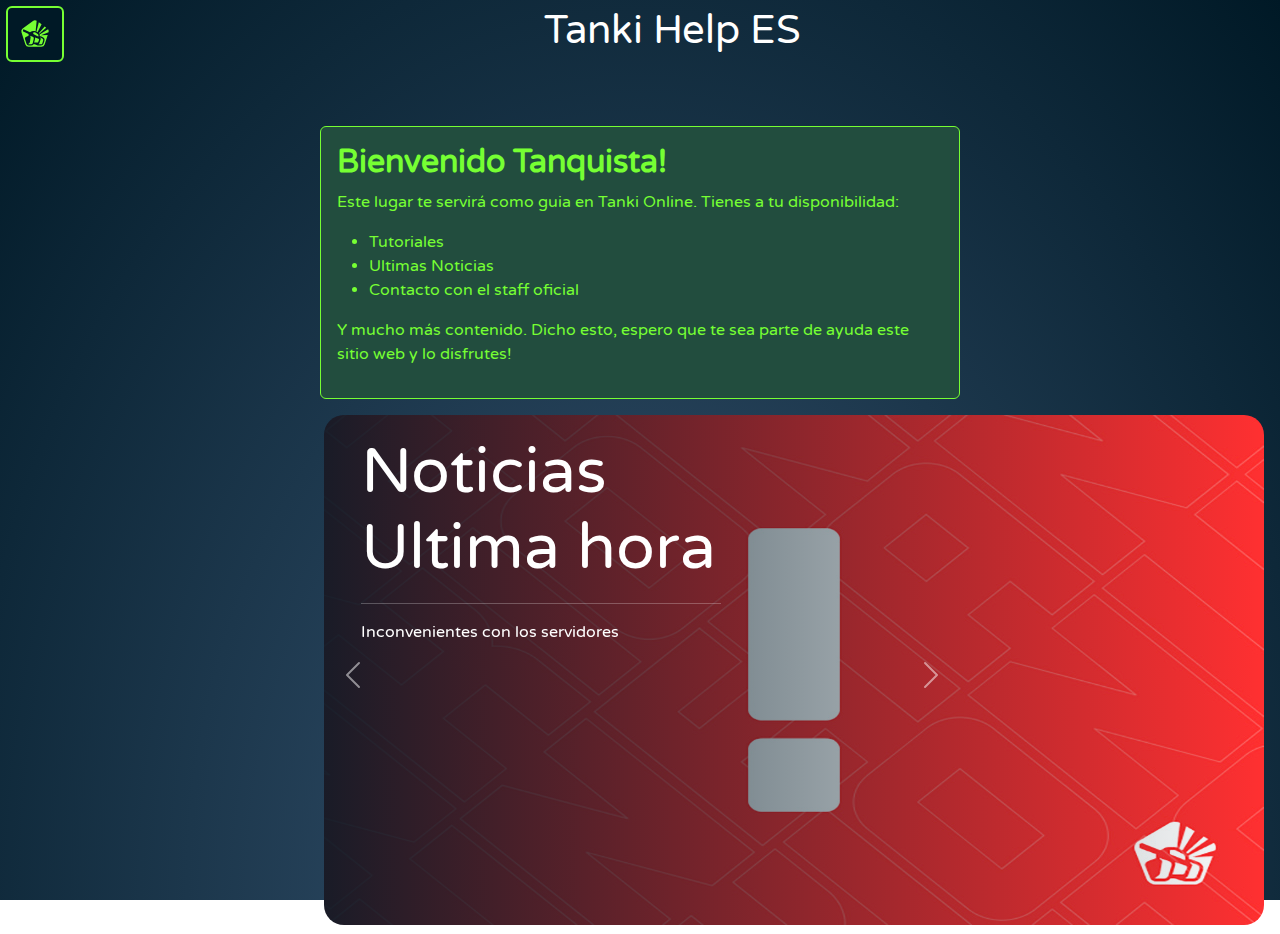
<file: index.html>
<!DOCTYPE html>
<html lang="en">

<head>
  <meta charset="UTF-8">
  <meta http-equiv="X-UA-Compatible" content="IE=edge">
  <meta name="viewport" content="width=device-width, initial-scale=1.0">
  <title>Tanki Help ES | Inicio</title>
  <link rel="stylesheet" href="css/bootstrap.min.css">
  <link rel="stylesheet" href="Estils/Estils.css">
  <link rel="stylesheet" href="https://cdn.jsdelivr.net/npm/bootstrap-icons@1.10.3/font/bootstrap-icons.css">
  <link rel="preconnect" href="https://fonts.googleapis.com">
  <link rel="preconnect" href="https://fonts.gstatic.com" crossorigin>
  <link href="https://fonts.googleapis.com/css2?family=Varela+Round&display=swap" rel="stylesheet">
</head>

<body>
  <header>
    <button type="button" class="btn btn-primary" data-bs-toggle="modal" data-bs-target="#exampleModal">
      <img src="Imatges/Tanki-logo-colour.svg" alt="" width="30" height="30">
    </button>
    <div class="modal fade" id="exampleModal" tabindex="-1" aria-labelledby="exampleModalLabel" aria-hidden="true">
      <div class="modal-dialog">
        <div class="modal-content">
          <div class="modal-header">
            <h1 class="modal-title fs-2" id="exampleModalLabel">Menú</h1>
          </div>
          <div class="modal-body">
            <ul class="list-group">
              <li class="list-group-item" id="selected">Inicio</li>
              <a href="Subpagines/Tutoriales.html">
                <li class="list-group-item">Tutoriales</li>
              </a>
              <a href="Subpagines/Contacto.html">
                <li class="list-group-item">Contacto staff oficial</li>
              </a>
              <!-- Default dropend button -->
              <div class="dropdown-center">
                <button class="btn btn-secondary dropdown-toggle" type="button" data-bs-toggle="dropdown"
                  aria-expanded="false">
                  ayuda
                </button>
                <ul class="dropdown-menu">
                  <li><a class="dropdown-item" href="Subpagines/Preguntas_Respuestas.html">Preguntas y Respuestas</a></li>
                  <li><a class="dropdown-item" href="Subpagines/Problemas_Soluciones.html">Problemas y Soluciones</a></li>
                  <hr>
                  <li><a class="dropdown-item" href="Subpagines/Soporte_Tecnico.html">Soporte Técnico</a></li>
                </ul>
              </div>
            </ul>
          </div>
        </div>
      </div>
    </div>
    <h1 class="title-header">Tanki Help ES</h1>
  </header>

  <div class="alert alert-success" role="alert">
    <div class="texto-alerta">
      <h2><b>Bienvenido Tanquista!</b></h2>
      <p>Este lugar te servirá como guia en Tanki Online. Tienes a tu disponibilidad:
      <ul>
        <li>Tutoriales</li>
        <li>Ultimas Noticias</li>
        <li>Contacto con el staff oficial</li>
      </ul>

      <p>Y mucho más contenido. Dicho esto, espero que te sea parte de ayuda este sitio web y lo disfrutes!</p>

      <!-- <span class="hide" id="hideText">
      <p>texto</p>
      </span>
      <button class="readMorebtn" id="hideText_btn">Leer más</button> -->
    </div>
  </div>
  <div id="carouselExampleFade" class="carousel slide carousel-fade">
    <div class="carousel-inner">
      <div class="carousel-item active">
        <h3>Noticias<br>Ultima hora</h3>
        <hr>
        <p class="textcarousel">Inconvenientes con los servidores</p>
      </div>
      <a href="https://www.youtube.com/watch?v=GL0OGRKUfPQ">
        <div class="carousel-item" id="item3">
          <h3>Noticias<br>Ultima hora</h3>
          <hr>
          <p class="textcarousel">Nuevo Vlog #375</p>
        </div>
      </a>
      <a href="https://tankionline.com/en/?p=38534">
        <div class="carousel-item" id="item4">
          <h3>Noticias<br>Ultima hora</h3>
          <hr>
          <p class="textcarousel">Nuevo evento "Gold Rush"</p>
        </div>
      </a>
    </div>
    <button class="carousel-control-prev" type="button" data-bs-target="#carouselExampleFade" data-bs-slide="prev">
      <span class="carousel-control-prev-icon" aria-hidden="true"></span>
      <span class="visually-hidden">Previous</span>
    </button>
    <button class="carousel-control-next" type="button" data-bs-target="#carouselExampleFade" data-bs-slide="next">
      <span class="carousel-control-next-icon" aria-hidden="true"></span>
      <span class="visually-hidden">Next</span>
    </button>
  </div>
  <script src="js/bootstrap.min.js"></script>
  <script src="js/bootstrap.bundle.min.js"></script>
  <script src="JavaScript/Program.js" J></script>
</body>

</html>
</file>
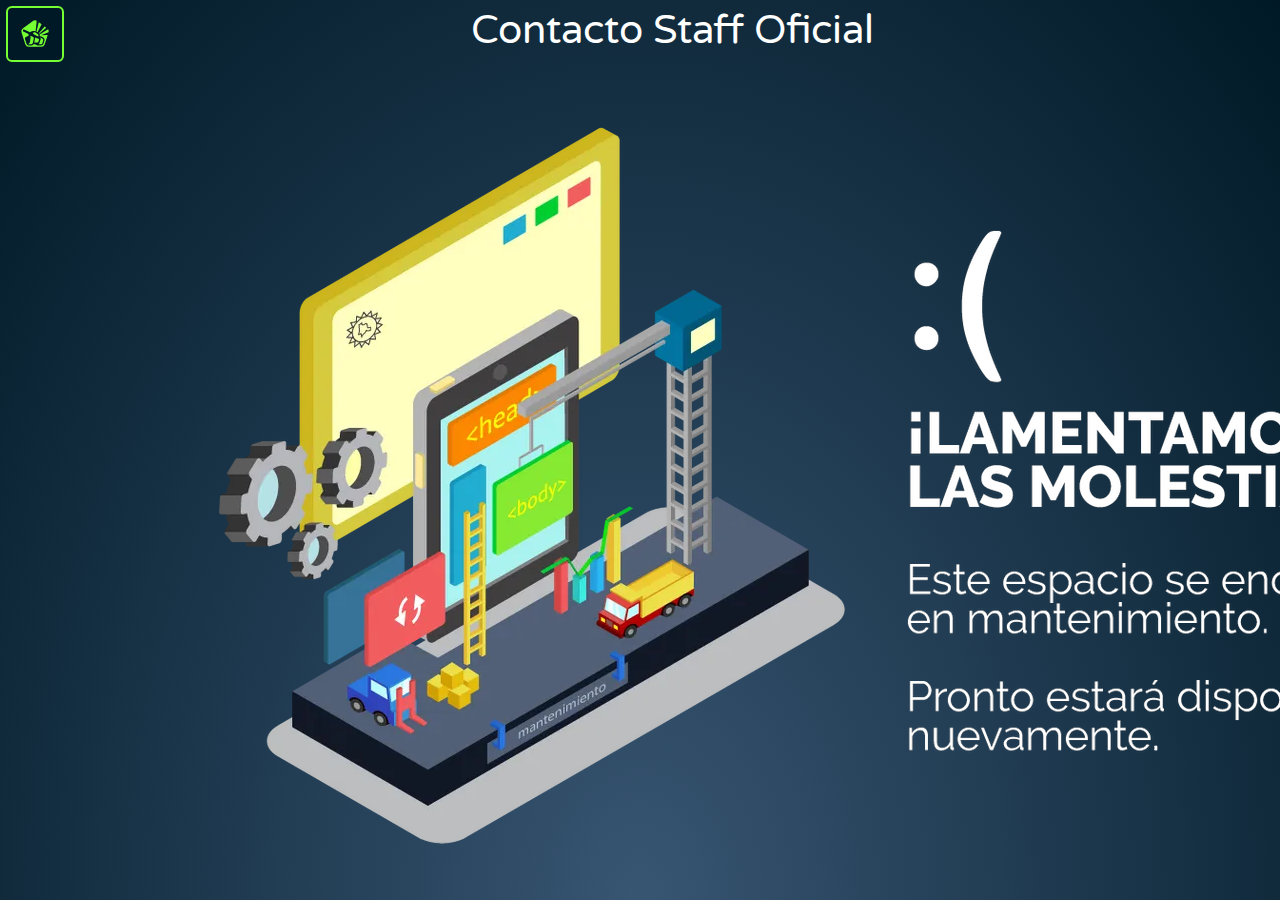
<file: Subpagines/Contacto.html>
<!DOCTYPE html>
<html lang="en">

<head>
  <meta charset="UTF-8">
  <meta http-equiv="X-UA-Compatible" content="IE=edge">
  <meta name="viewport" content="width=device-width, initial-scale=1.0">
  <title>Tanki Help ES | Contacto </title>
  <link rel="stylesheet" href="../css/bootstrap.min.css">
  <link rel="stylesheet" href="../Estils/Estils.css">
  <link rel="stylesheet" href="https://cdn.jsdelivr.net/npm/bootstrap-icons@1.10.3/font/bootstrap-icons.css">
  <link rel="preconnect" href="https://fonts.googleapis.com">
  <link rel="preconnect" href="https://fonts.gstatic.com" crossorigin>
  <link href="https://fonts.googleapis.com/css2?family=Varela+Round&display=swap" rel="stylesheet">
</head>

<body>
  <header>
    <button type="button" class="btn btn-primary" data-bs-toggle="modal" data-bs-target="#exampleModal">
      <img src="../Imatges/Tanki-logo-colour.svg" alt="" width="30" height="30">
    </button>
    <div class="modal fade" id="exampleModal" tabindex="-1" aria-labelledby="exampleModalLabel" aria-hidden="true">
      <div class="modal-dialog">
        <div class="modal-content">
          <div class="modal-header">
            <h1 class="modal-title fs-2" id="exampleModalLabel">Menú</h1>
          </div>
          <div class="modal-body">
            <ul class="list-group">
              <a href="../index.html">
                <li class="list-group-item">Inicio</li>
              </a>
              <a href="Tutoriales.html">
                <li class="list-group-item">Tutoriales</li>
              </a>
              <a href="Contacto.html">
                <li class="list-group-item" id="selected">Contacto staff oficial</li>
              </a>
              <!-- Default dropend button -->
              <div class="dropdown-center">
                <button class="btn btn-secondary dropdown-toggle" type="button" data-bs-toggle="dropdown"
                  aria-expanded="false">
                  ayuda
                </button>
                <ul class="dropdown-menu">
                  <li><a class="dropdown-item" href="Preguntas_Respuestas.html">Preguntas y Respuestas</a></li>
                  <li><a class="dropdown-item" href="Problemas_Soluciones.html">Problemas y Soluciones</a></li>
                  <hr>
                  <li><a class="dropdown-item" href="Soporte_Tecnico.html">Soporte Técnico</a></li>
                </ul>
              </div>
            </ul>
          </div>
        </div>
      </div>
    </div>
    <h1 class="title-header">Contacto Staff Oficial</h1>
  </header>
  <img class="imgnopag" src="../Imatges/mantenimiento.png" alt="">
  <script src="../js/bootstrap.min.js"></script>
  <script src="../js/bootstrap.bundle.min.js"></script>
</body>

</html>
</file>
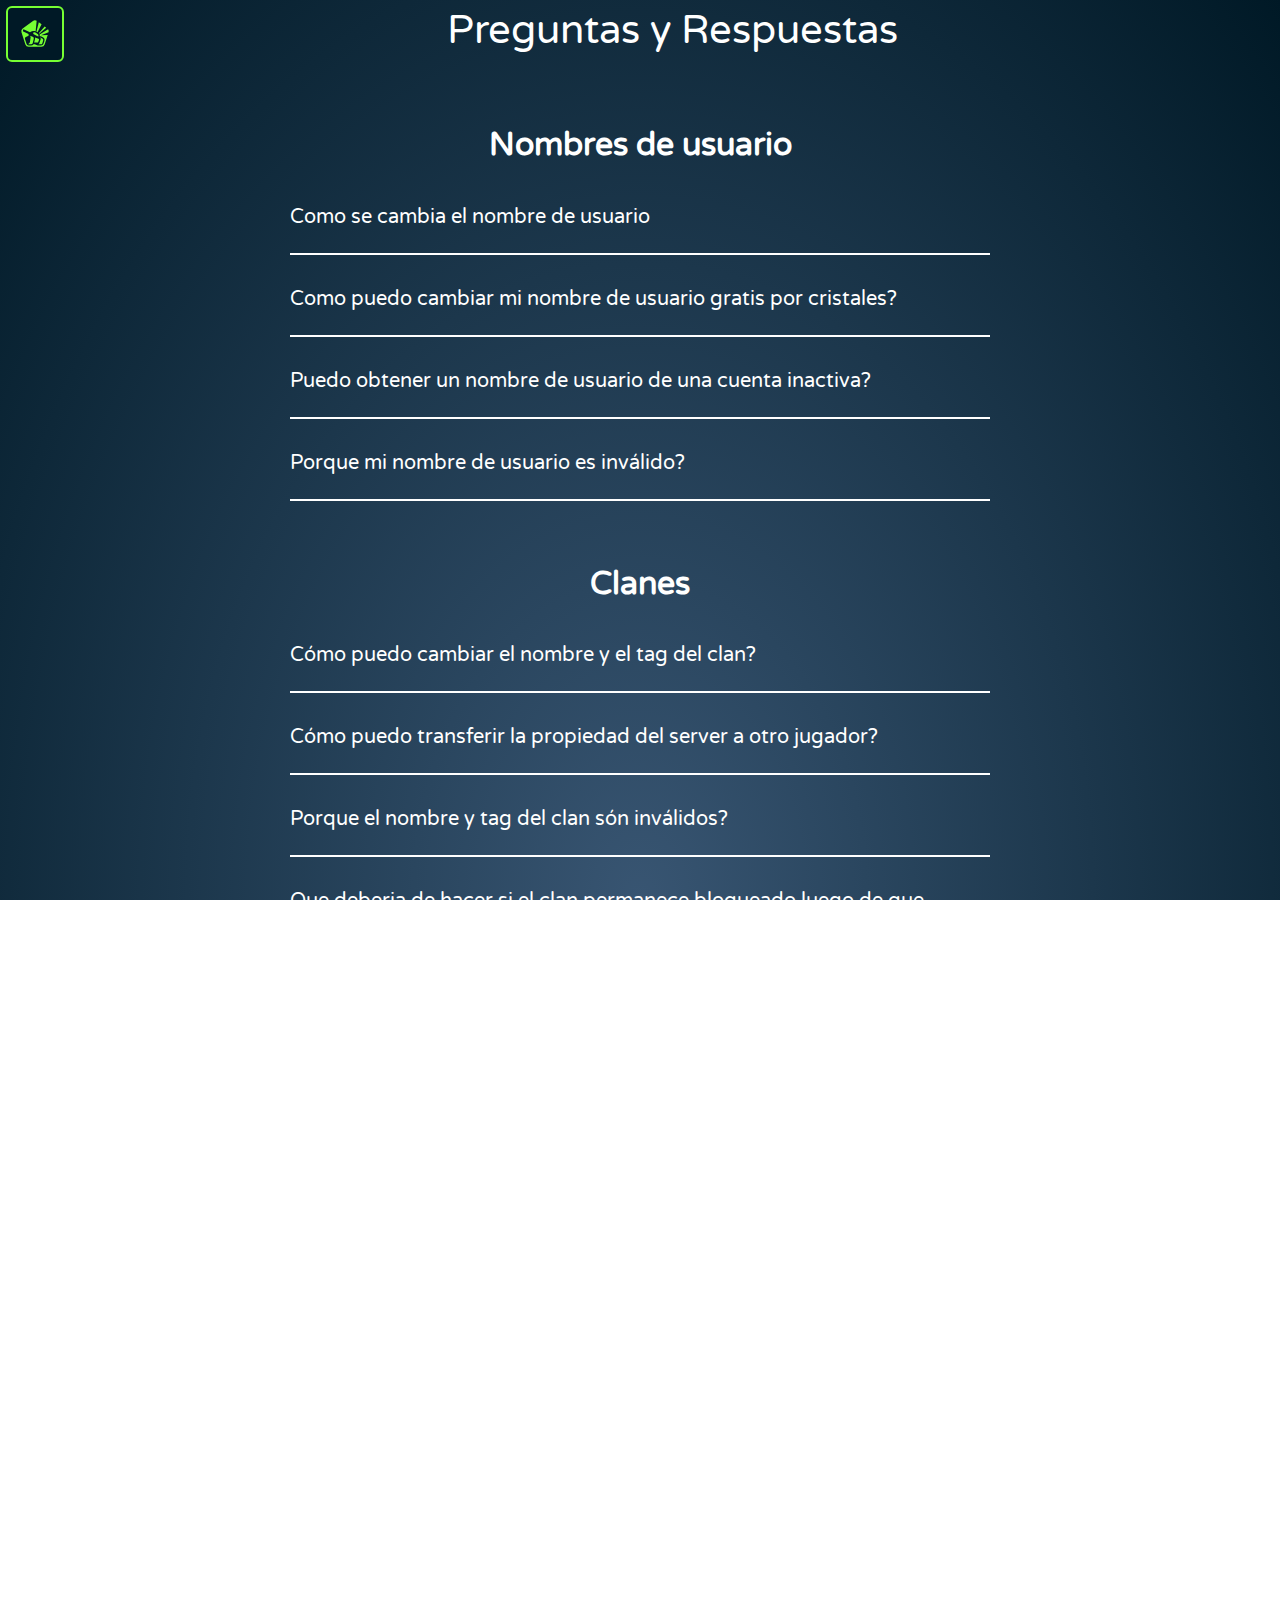
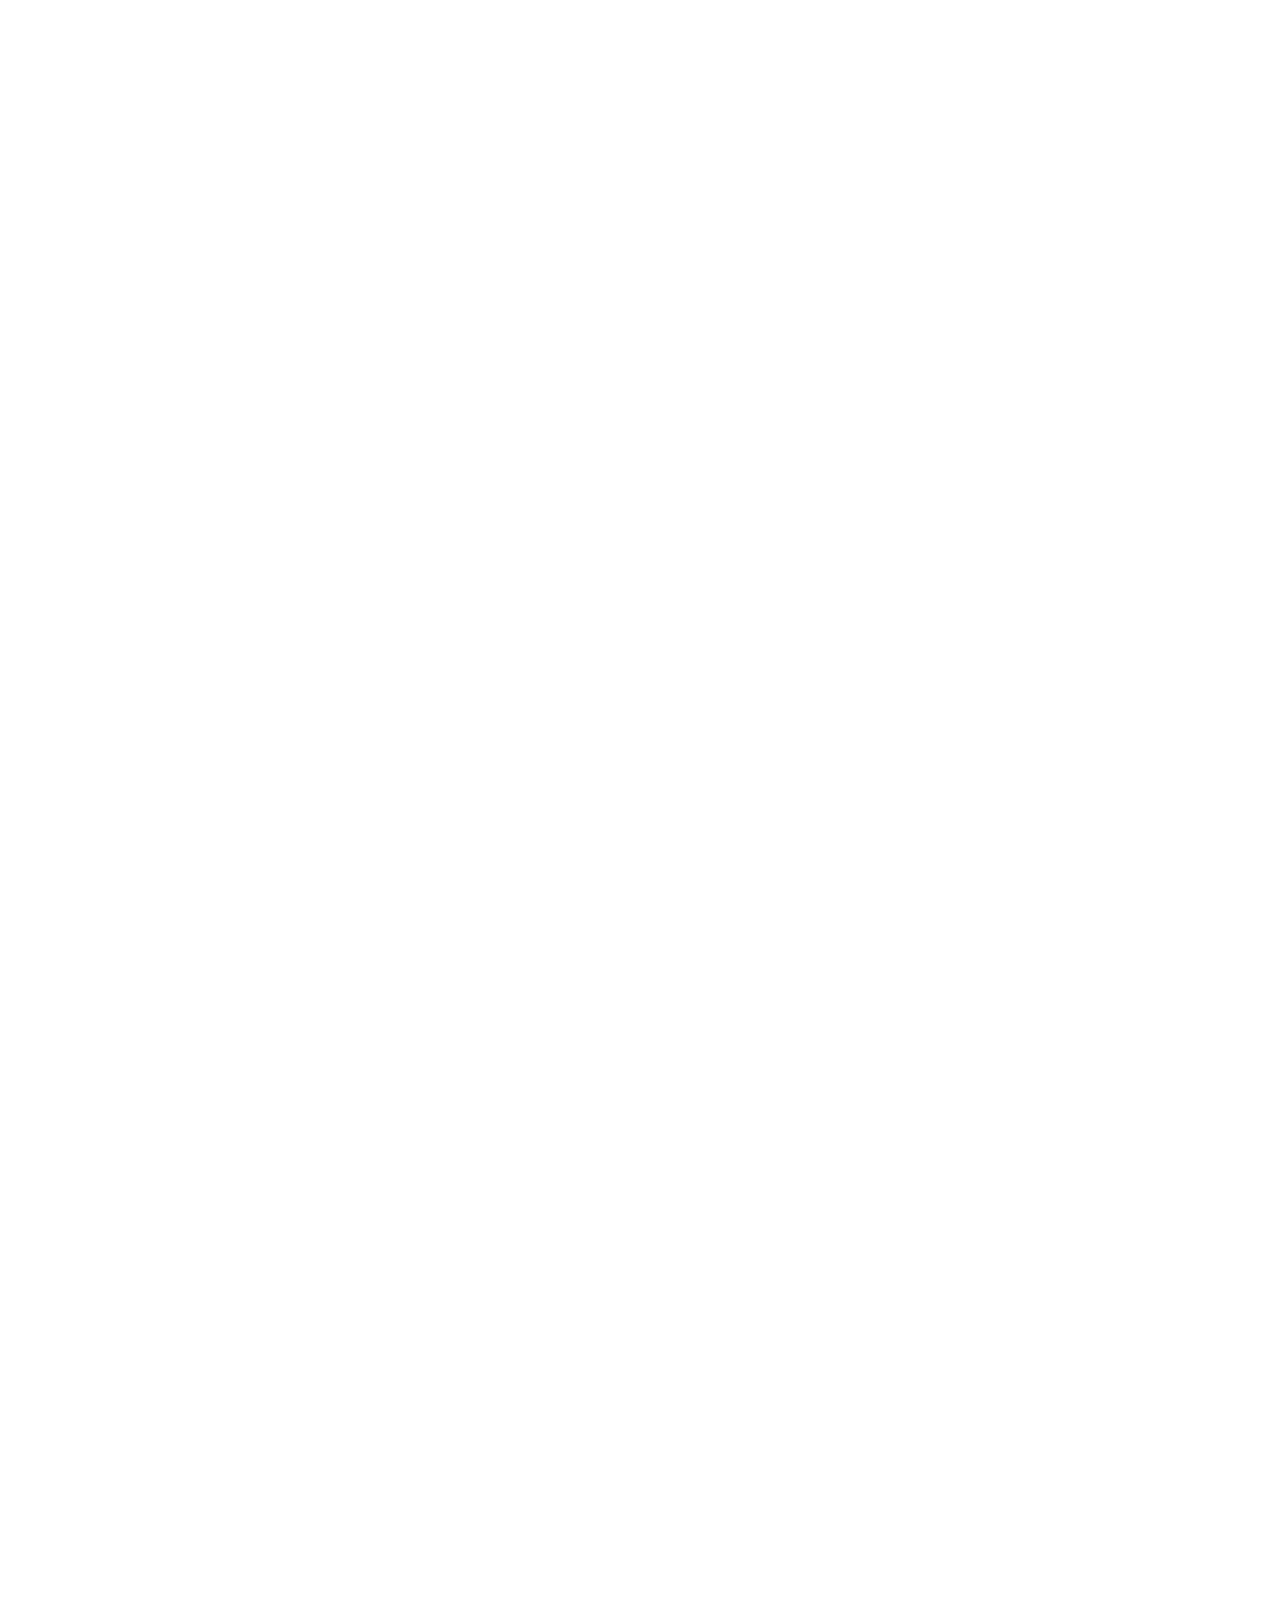
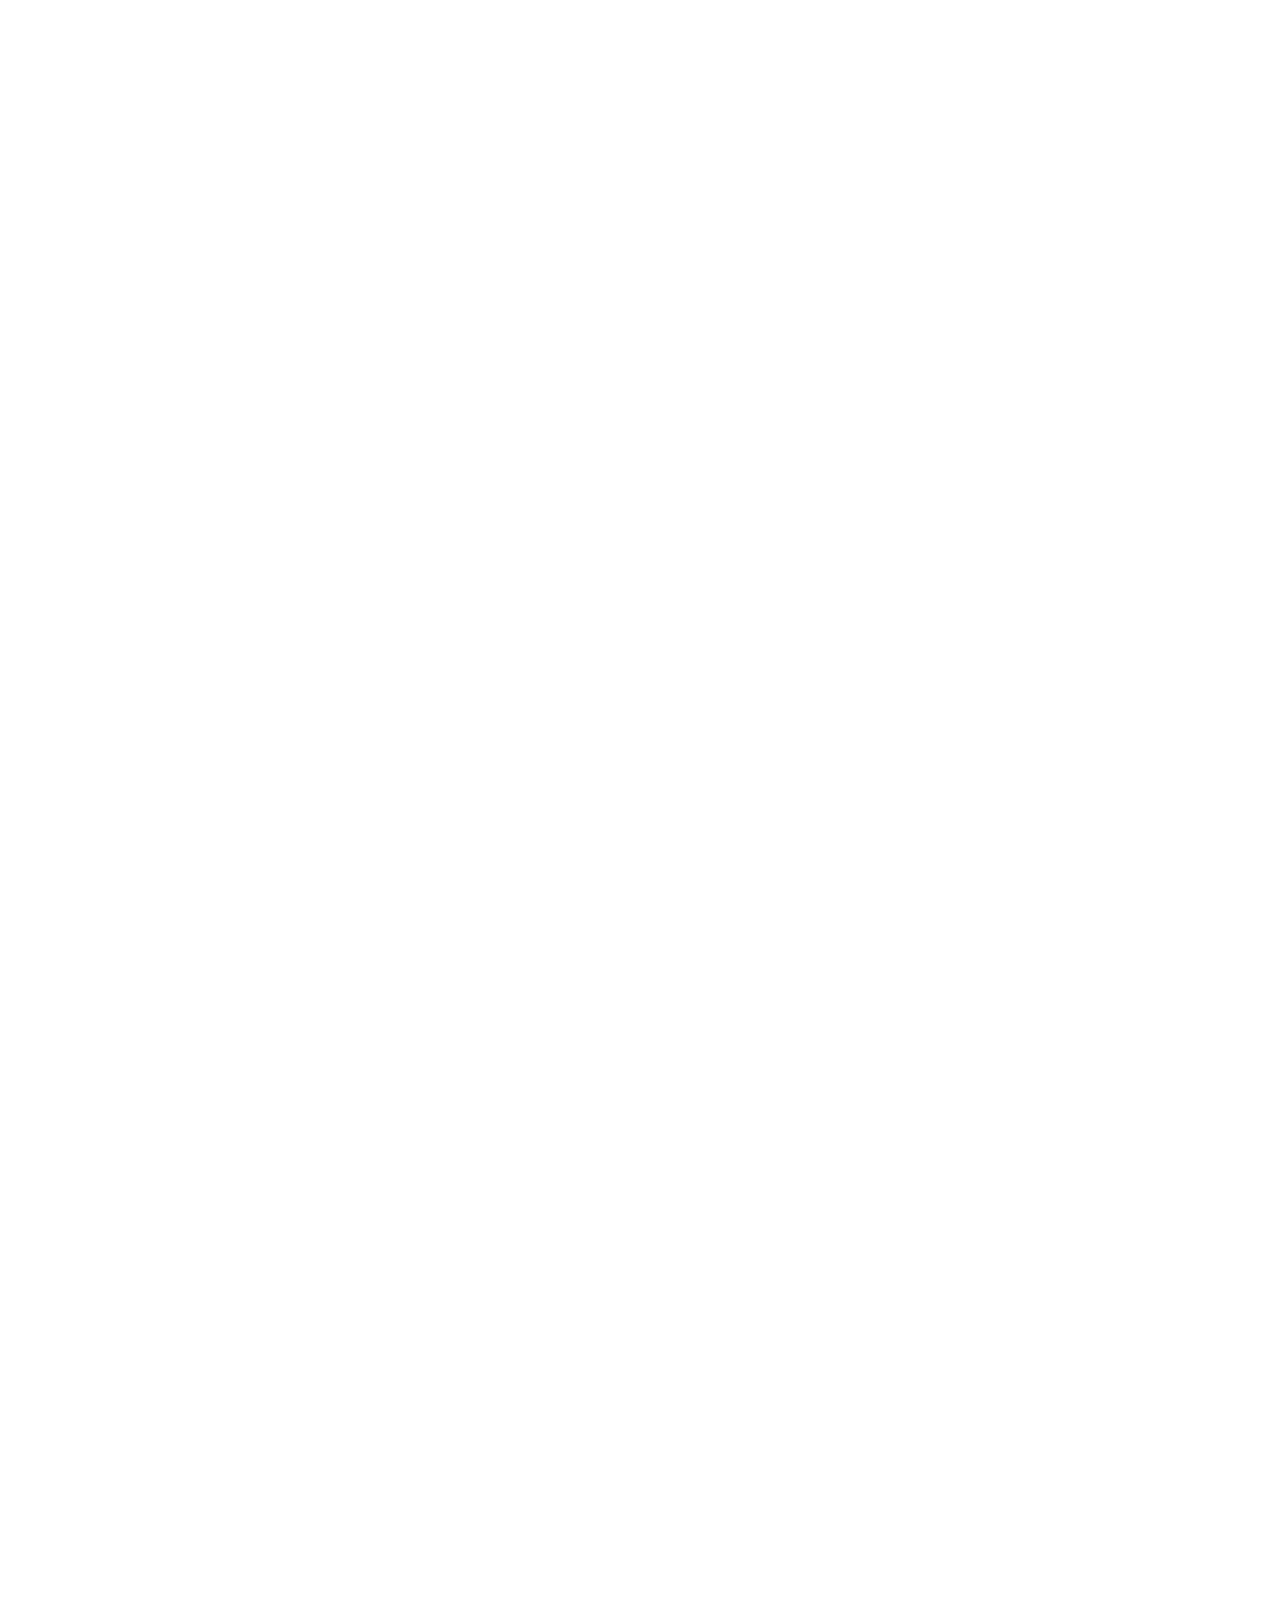
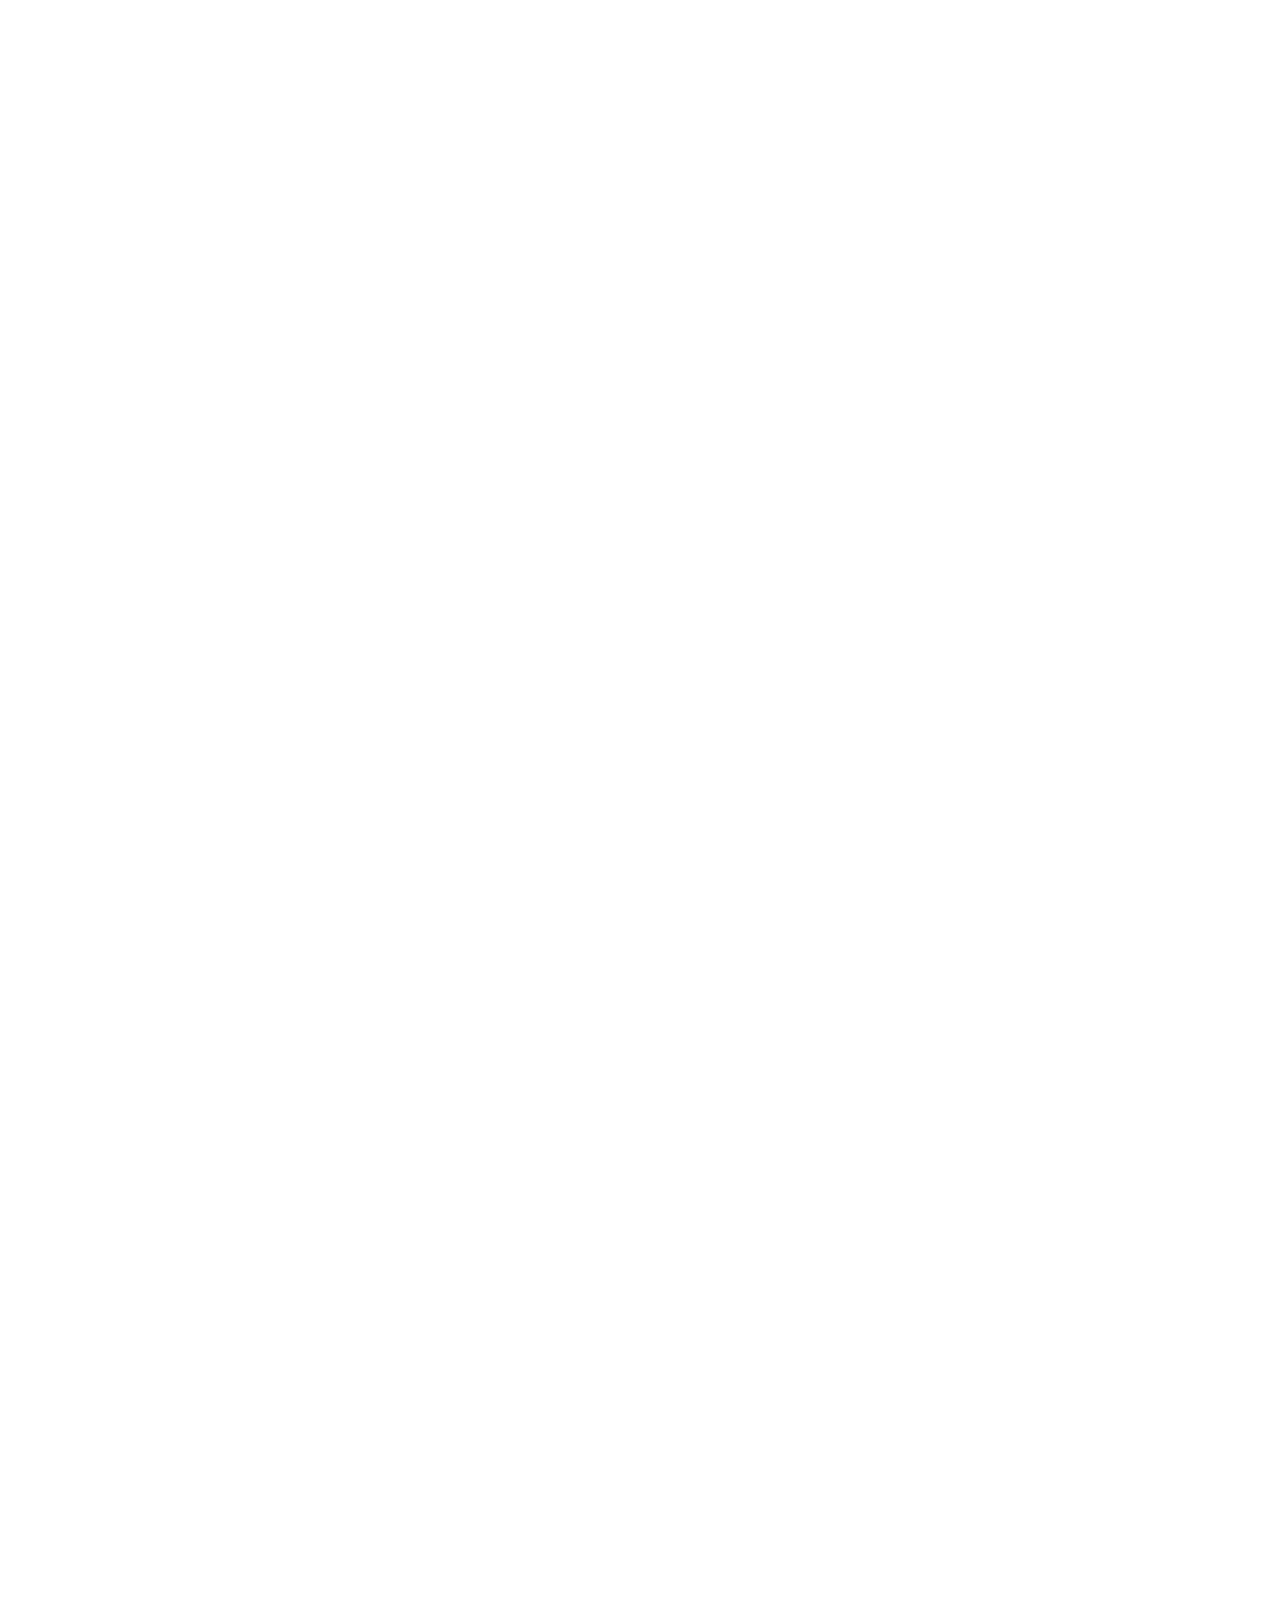
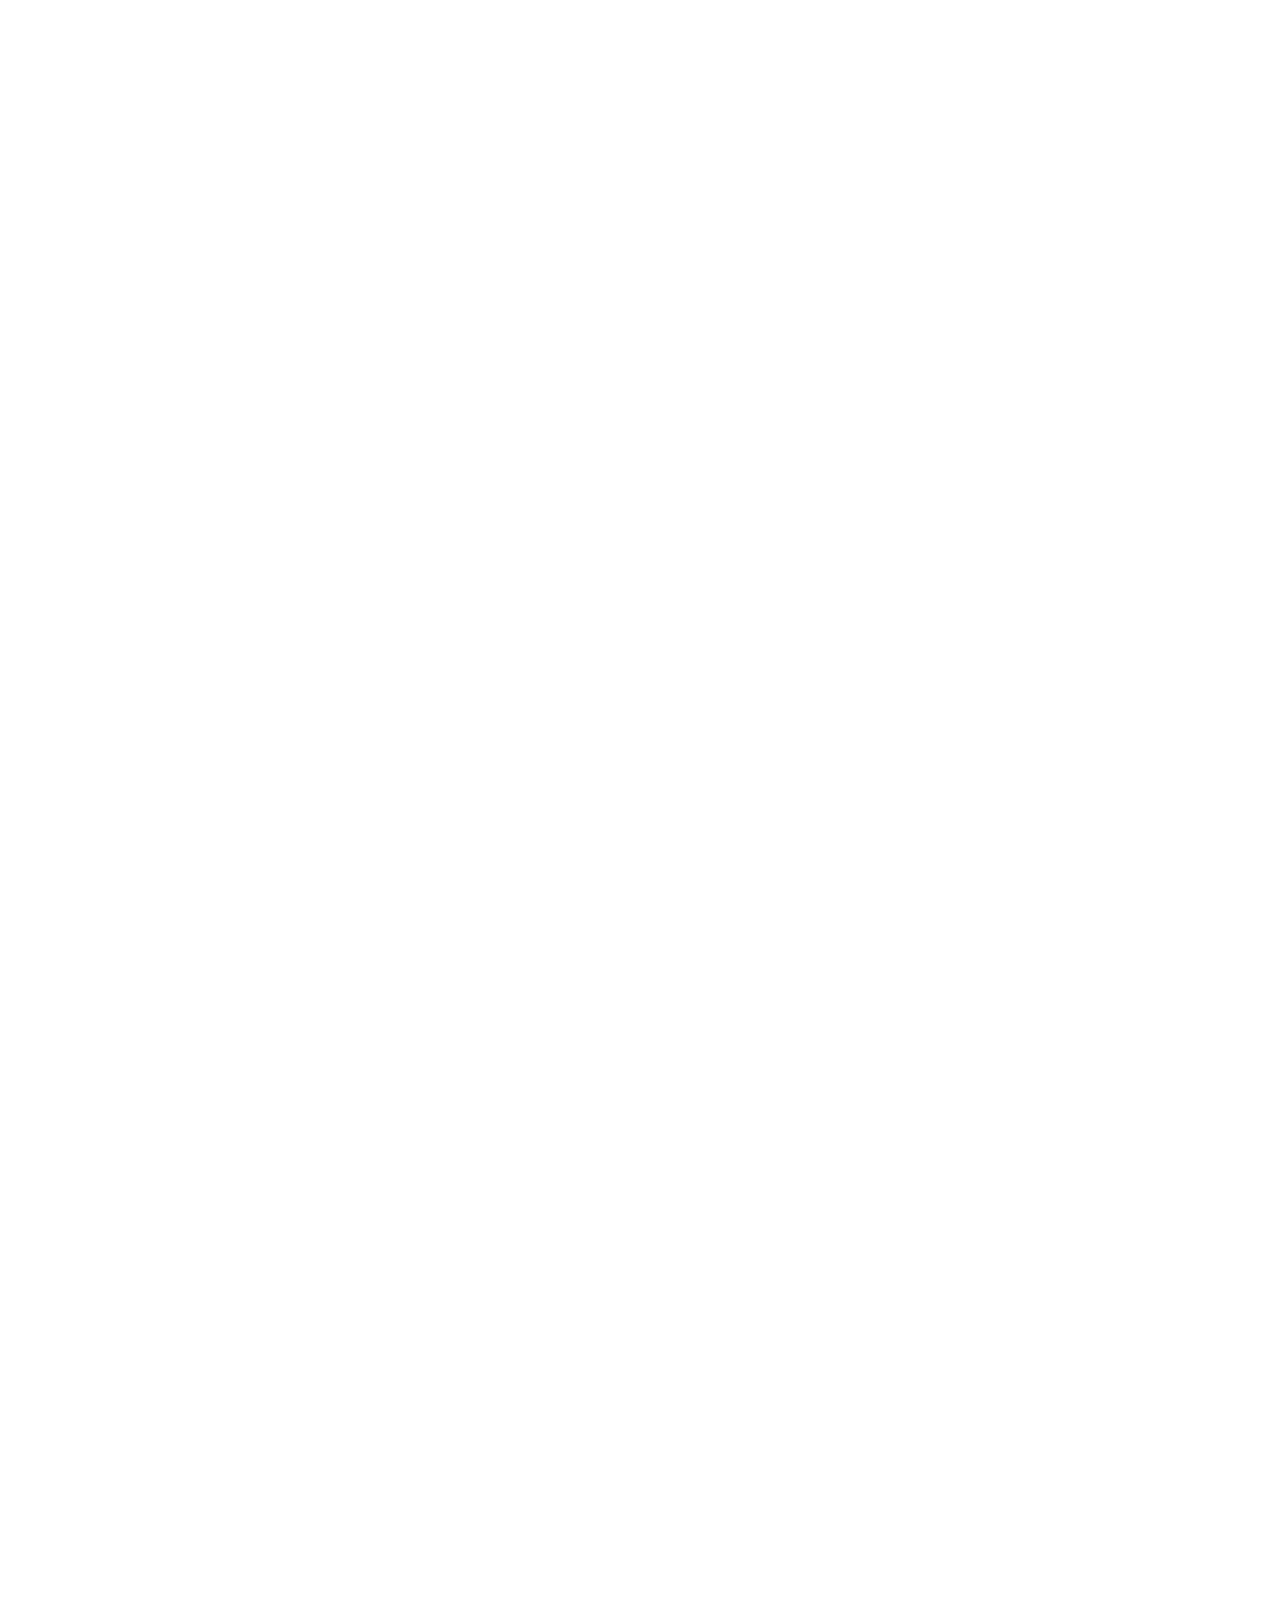
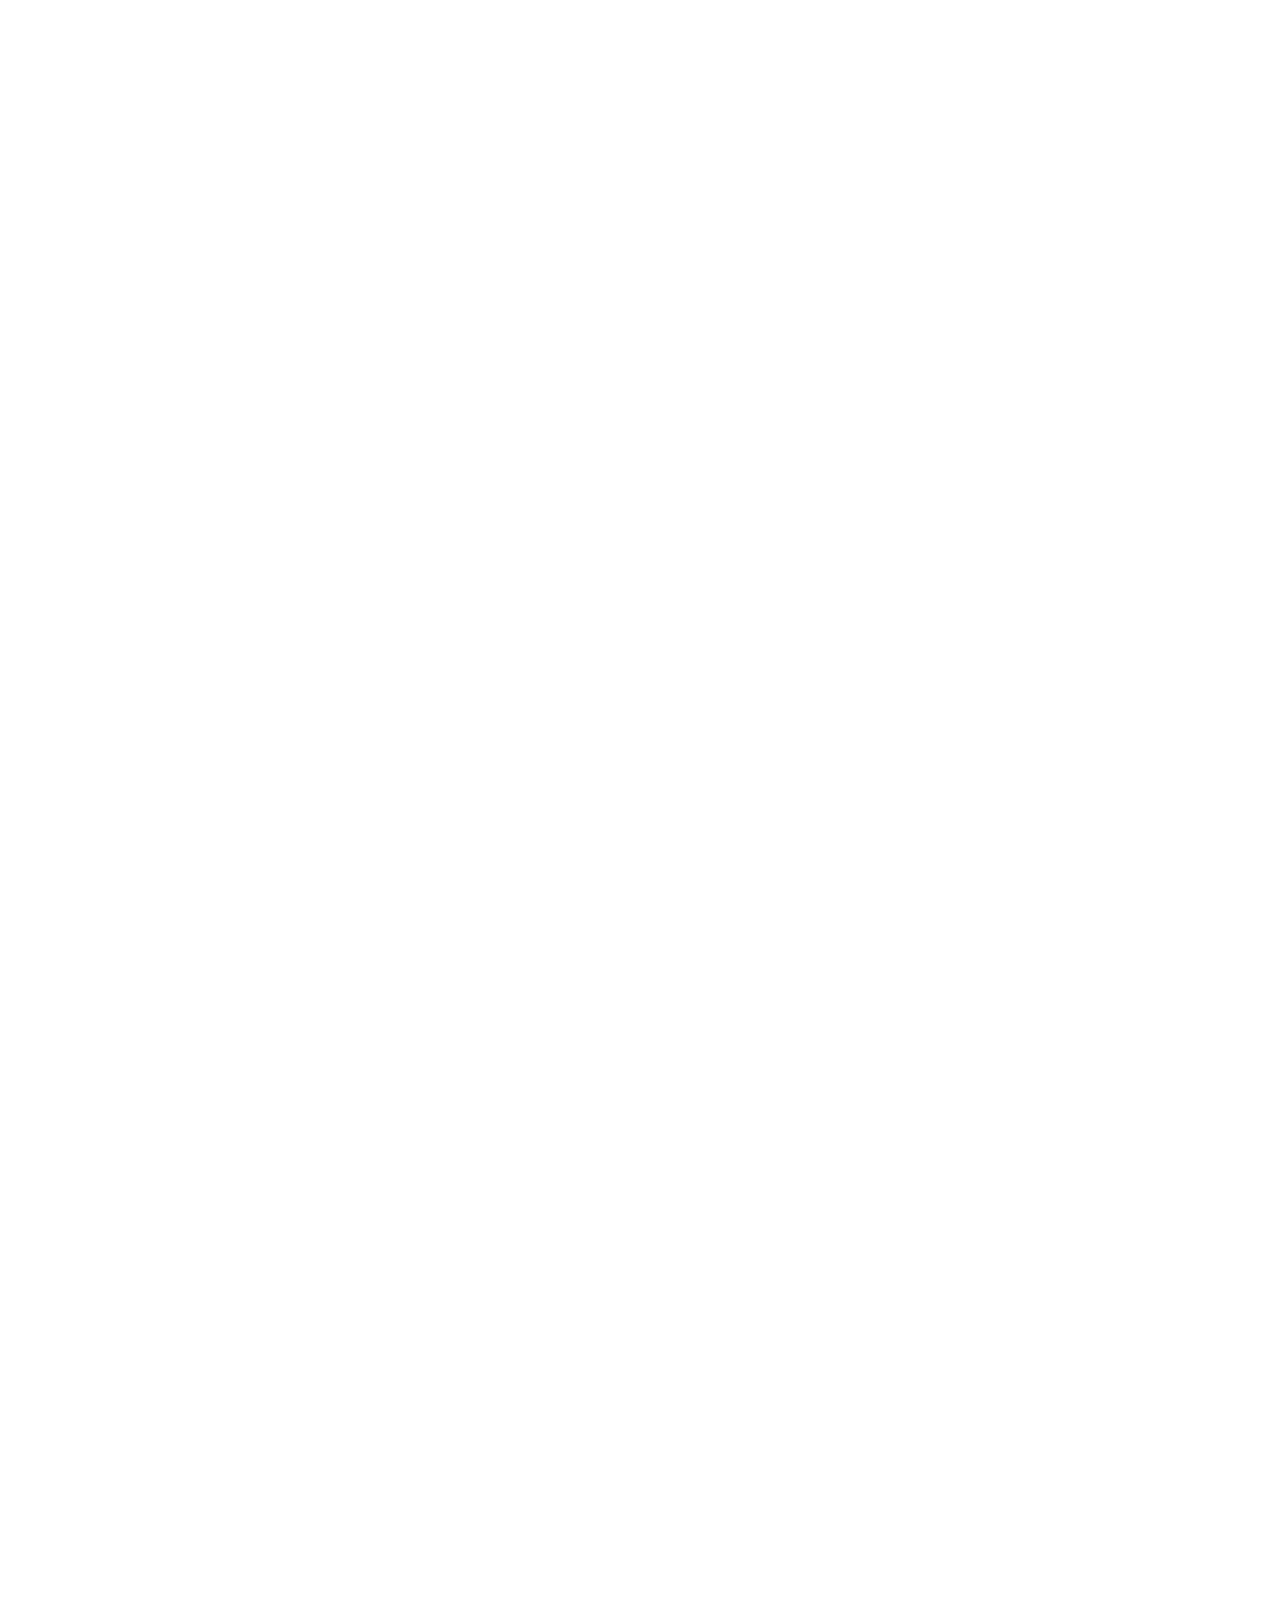
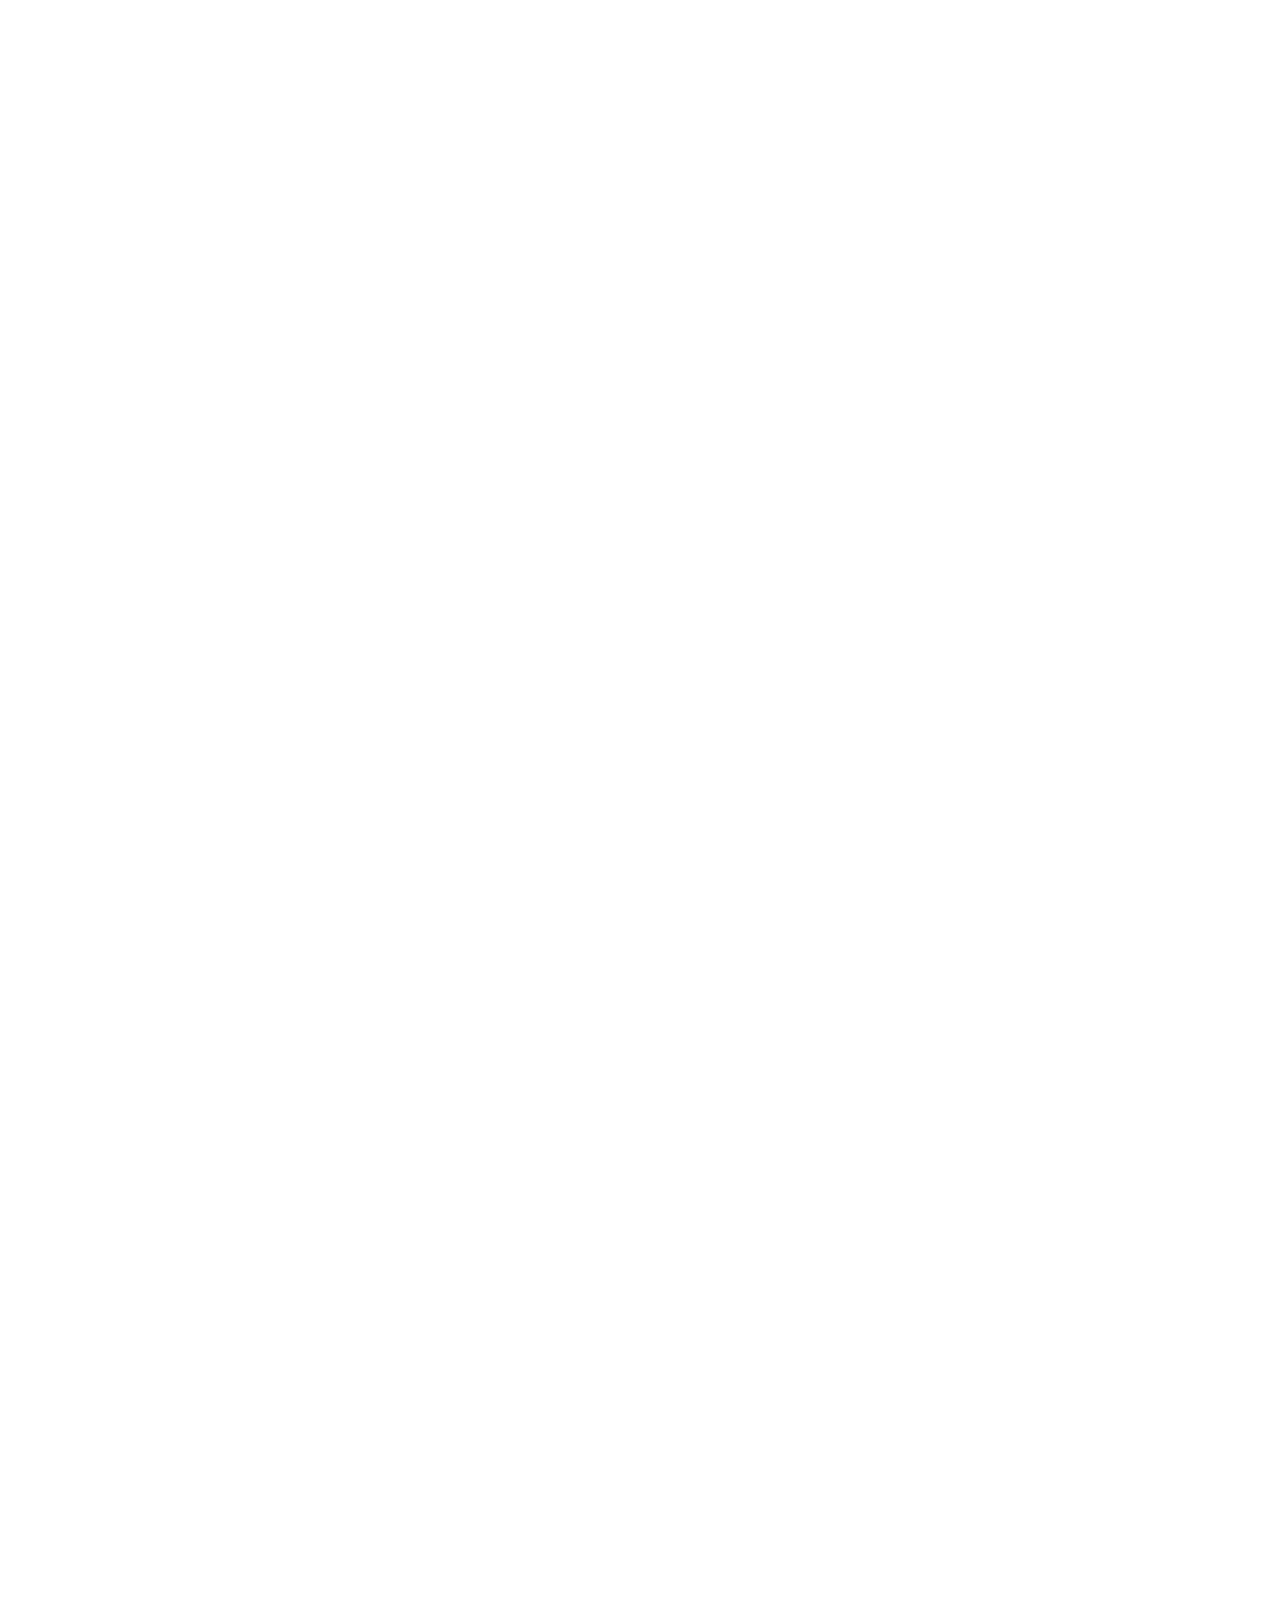
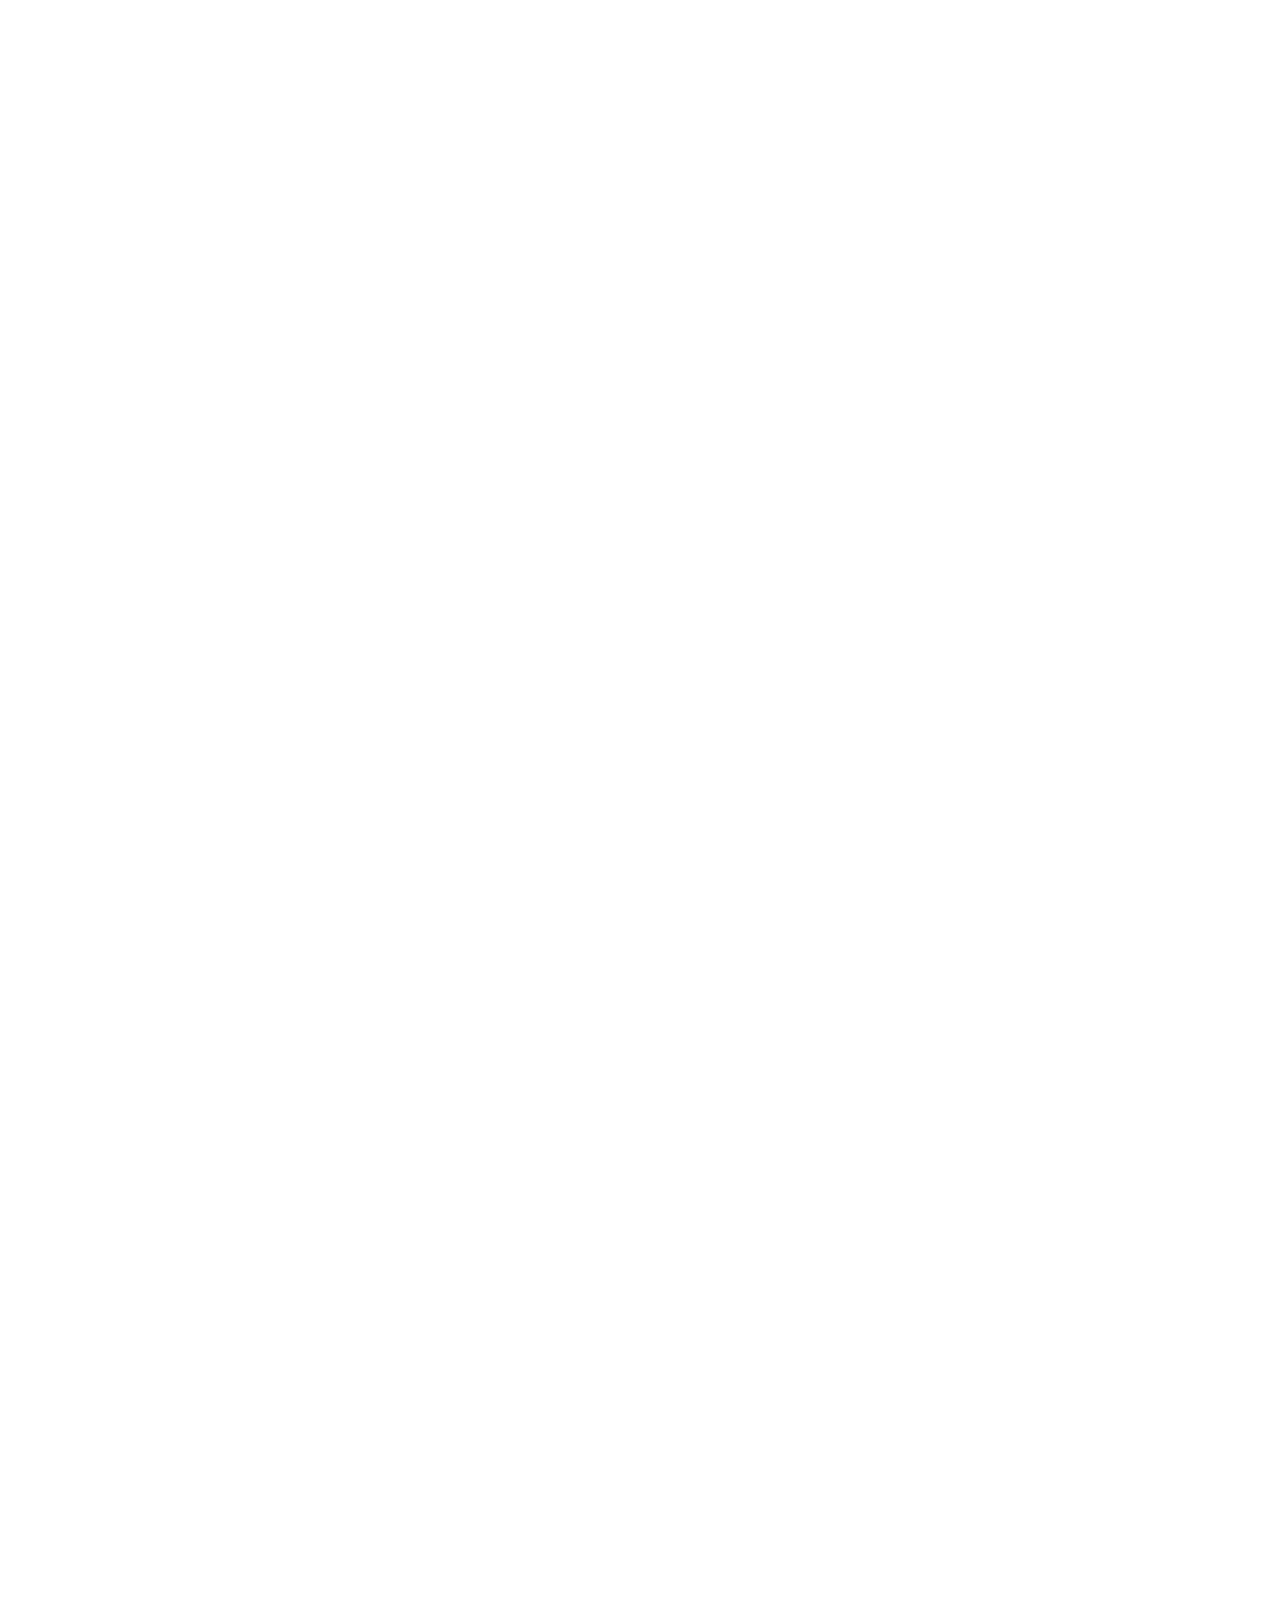
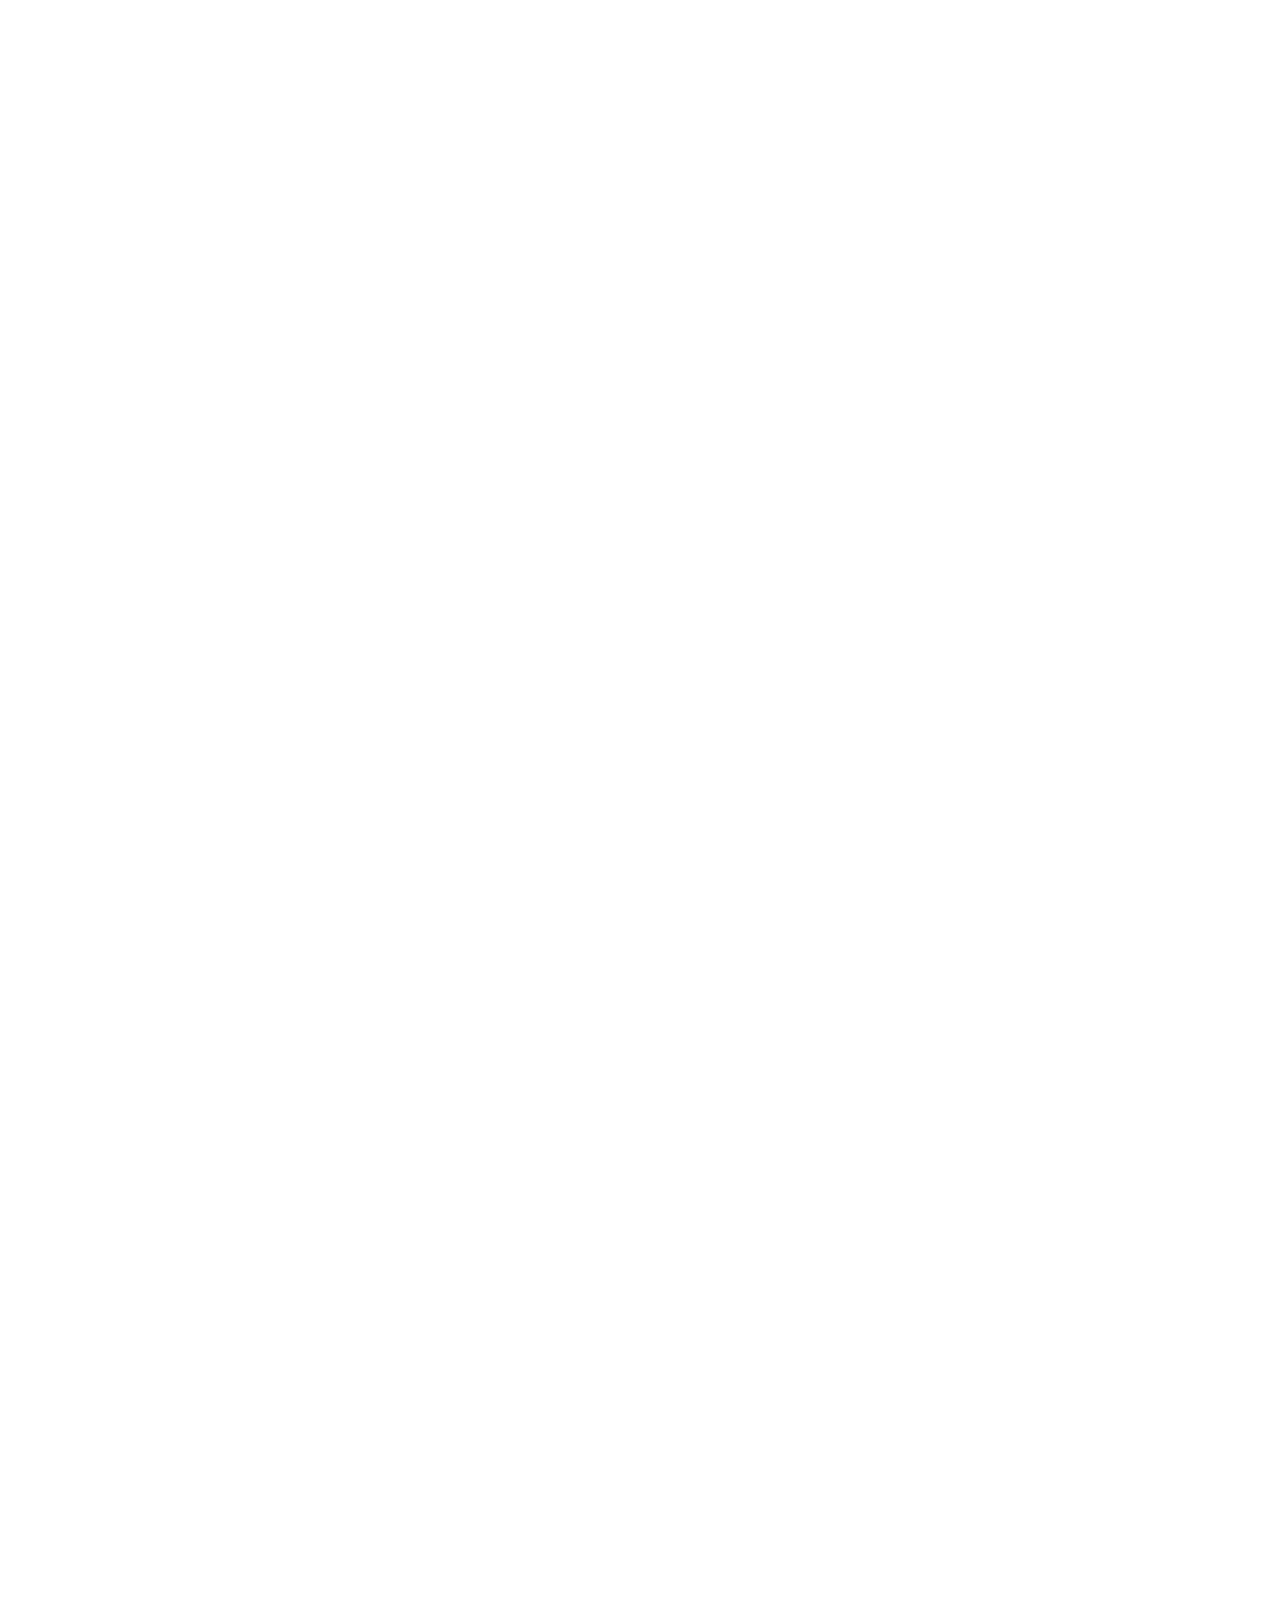
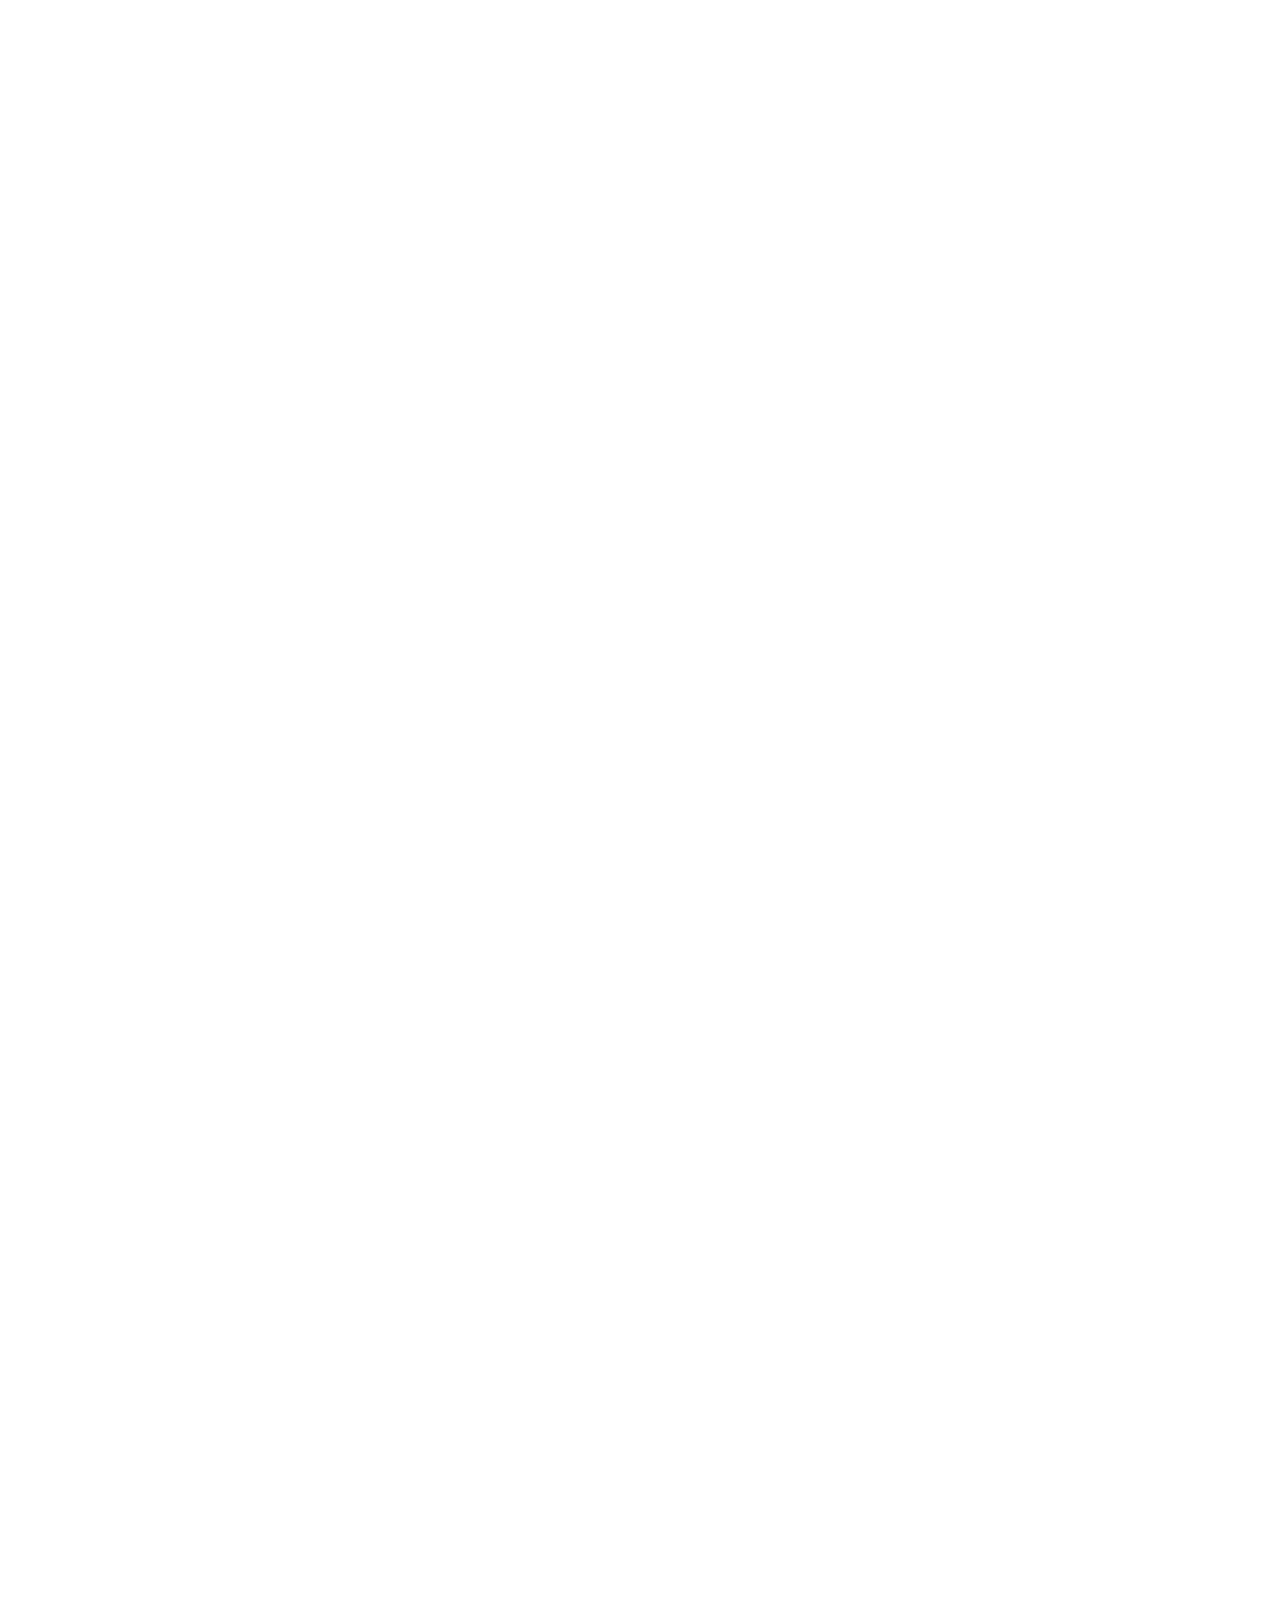
<file: Subpagines/Preguntas_Respuestas.html>
<!DOCTYPE html>
<html lang="en">

<head>
  <meta charset="UTF-8">
  <meta http-equiv="X-UA-Compatible" content="IE=edge">
  <meta name="viewport" content="width=device-width, initial-scale=1.0">
  <title>Tanki Help ES | P&R</title>
  <link rel="stylesheet" href="../css/bootstrap.min.css">
  <link rel="stylesheet" href="../Estils/Estils.css">
  <link rel="stylesheet" href="https://cdn.jsdelivr.net/npm/bootstrap-icons@1.10.3/font/bootstrap-icons.css">
  <link rel="preconnect" href="https://fonts.googleapis.com">
  <link rel="preconnect" href="https://fonts.gstatic.com" crossorigin>
  <link href="https://fonts.googleapis.com/css2?family=Varela+Round&display=swap" rel="stylesheet">
</head>

<body class="body-PyR">
  <header>
    <button type="button" class="btn btn-primary" data-bs-toggle="modal" data-bs-target="#exampleModal">
      <img src="../Imatges/Tanki-logo-colour.svg" alt="" width="30" height="30">
    </button>
    <div class="modal fade" id="exampleModal" tabindex="-1" aria-labelledby="exampleModalLabel" aria-hidden="true">
      <div class="modal-dialog">
        <div class="modal-content">
          <div class="modal-header">
            <h1 class="modal-title fs-2" id="exampleModalLabel">Menú</h1>
          </div>
          <div class="modal-body">
            <ul class="list-group">
              <a href="../index.html">
                <li class="list-group-item">Inicio</li>
              </a>
              <a href="Tutoriales.html">
                <li class="list-group-item">Tutoriales</li>
              </a>
              <a href="Contacto.html">
                <li class="list-group-item">Contacto staff oficial</li>
              </a>
              <!-- Default dropend button -->
              <div class="dropdown-center">
                <button class="btn btn-secondary dropdown-toggle" type="button" data-bs-toggle="dropdown"
                  aria-expanded="false">
                  ayuda
                </button>
                <ul class="dropdown-menu">
                  <li><a class="dropdown-item" id="selected">Preguntas y Respuestas</a></li>
                  <li><a class="dropdown-item" href="Problemas_Soluciones.html">Problemas y Soluciones</a></li>
                  <hr>
                  <li><a class="dropdown-item" href="Soporte_Tecnico.html">Soporte Técnico</a></li>
                </ul>
              </div>
            </ul>
          </div>
        </div>
      </div>
    </div>
    <h1 class="title-header">Preguntas y Respuestas</h1>
  </header>
  <section>
    <h2 class="title-faqs">Nombres de usuario</h2>
    <div class="faq">
      <div class="question">
        <h5>Como se cambia el nombre de usuario</h5>


      </div>
      <div class="answer">
        <p>
          Debes ir a Configuración → Cuenta → Cambiar de nick. El cambio de usuario cuesta 2000 Tankoins.
        </p>
      </div>
    </div>

    <div class="faq">
      <div class="question">
        <h5>Como puedo cambiar mi nombre de usuario gratis por cristales?</h5>


      </div>
      <div class="answer">
        <p>
          Puedes cambiar tu nombre de usuario de forma gratuita solo si tu cuenta está bloqueada por un apodo no válido.
          Comunícate con el soporte técnico enviando un correo electrónico a help@tankionline.com o completando
          el formulario que se encuentra en este <a class="link-PyR" href="https://tankionline.com/forms/free/en/">sitio especial.</a> En todos los demás casos, un
          cambio de apodo te costará 2000 Tankoins, pero se tiene planeado que
          haya un cambio de nick gratuito y lo demas pagando.
        </p>
      </div>
    </div>

    <div class="faq">
      <div class="question">
        <h5>Puedo obtener un nombre de usuario de una cuenta inactiva?</h5>


      </div>
      <div class="answer">
        <p>
          Es posible tomar el apodo de una cuenta inactiva, pero eso también está sujeto a ciertas condiciones.
        </p>
      </div>
    </div>

    <div class="faq">
      <div class="question">
        <h5>Porque mi nombre de usuario es inválido?</h5>


      </div>
      <div class="answer">
        <p>
          Hay varias razones para esto:
        <ul>
          <li>El nombre de usuario que ingresaste ya lo tiene otro jugador.</li>
          <ul>
            <li>En este caso, el nombre de usuario se puede obtener después de un período de inactividad del jugador.
            </li>
          </ul>
          <li>El nombre de usuario que ingresaste contiene palabras prohibidas o anuncios de recursos prohibidos.</li>
        </ul>
        </p>
      </div>
    </div>

    <h2 class="title-faqs2">Clanes</h2>
    <div class="faq">
      <div class="question">
        <h5>Cómo puedo cambiar el nombre y el tag del clan?</h5>


      </div>
      <div class="answer">
        <p>
          Actualmente el lider lo puede cambiar. El costo de ambos es 1.500 Tankoins cada uno, 3.000 Tankoins en total.
        </p>
      </div>
    </div>

    <div class="faq">
      <div class="question">
        <h5>Cómo puedo transferir la propiedad del server a otro jugador?</h5>


      </div>
      <div class="answer">
        <p>
          Para eso necesitarás el Factor de Autenticacion en 2 pasos activado en tu cuenta y ser el lider claramente. A
          continuación deberas de elegir a cual usuario transferir la propiedad
          y hacer clic sobre su posición de clan, te aparecerá este menú:
          <img class="img-PyR" src="../Imatges/Tanki_Onlineposicion.png" alt=""><br>
          Entonces simplemente le das clic a "Transfer clan ownership" marcado en rojo
        </p>
      </div>
    </div>

    <div class="faq">
      <div class="question">
        <h5>Porque el nombre y tag del clan són inválidos?</h5>


      </div>
      <div class="answer">
        <p>
          Hay varias razones para esto:
        <ul>
          <li>El nombre o el tag ingresado ya está en uso en otro clan.</li>
          <li>El nombre o tag contiene palabras prohibidas o anuncios de recursos prohibidos.</li>
        </ul>
        </p>
      </div>
    </div>

    <div class="faq">
      <div class="question">
        <h5>Que deberia de hacer si el clan permanece bloqueado luego de que bloqueen la cuenta del propietario?</h5>


      </div>
      <div class="answer">
        <p>
          Para resolver el problema, comunícate con el soporte técnico enviando un correo electrónico a help@tankionline.com 
          o completando el formulario que se encuentra en este <a class="link-PyR" href="https://tankionline.com/forms/free/en/">sitio especial.</a> 
        </p>
      </div>
    </div>

    <div class="faq">
      <div class="question">
        <h5>Cómo reporto un nombre, tag o descripción ofensivo de un clan?</h5>


      </div>
      <div class="answer">
        <p>
          Para denunciar infracciones, comunícate con el soporte técnico enviando un correo electrónico a help@tankionline.com 
          o completando el formulario que se encuentra en este <a class="link-PyR" href="https://tankionline.com/forms/free/en/">sitio especial.</a>
        </p>
      </div>
    </div>

    <h2 class="title-faqs2">Ban de chat</h2>
    <div class="faq">
      <div class="question">
        <h5>Porque he sido baneado?</h5>


      </div>
      <div class="answer">
        <p>
          Cuando alguien es baneado del chat, generalmente suele ser por violar las  <a class="link-PyR" href="https://tankionline.com/en/rules/">reglas del juego.</a>
        </p>
      </div>
    </div>

    <div class="faq">
      <div class="question">
        <h5>Porque me han baneado por un tiempo considerado?</h5>


      </div>
      <div class="answer">
        <p>
         Un baneo temporal en el chat depende de la gravedad de la infracción y del karma del jugador (Historial de infracciones pasadas)
        </p>
      </div>
    </div>

    <div class="faq">
      <div class="question">
        <h5>Cómo puedo remover un ban?</h5>


      </div>
      <div class="answer">
        <p>
          A no ser que haya sido el moderador de chat que se haya equivocado, es prácticamente imposible remover un ban de chat.
        </p>
      </div>
    </div>

    <div class="faq">
      <div class="question">
        <h5>Que deberia de hacer si no estoy de acuerdo con mi ban? (he sido provocado; error del moderador)</h5>


      </div>
      <div class="answer">
        <p>
          <p>
          En caso de que estés seguro de que haya sido un error puedes comunicarte con un administrador de chat por el foro:
  
            <ul>
              <li><a class="link-PyR" href="https://en.tankiforum.com/index.php?/messenger/compose/&to=395991">DarkOperative</li></a>
              <li><a class="link-PyR" href="https://en.tankiforum.com/messenger/compose/?to=433096">rommeltanki</li></a>
            </ul>
          </p>
        </p>
      </div>
    </div>

    <div class="faq">
      <div class="question">
        <h5>Cómo reporto un una violación de chat?</h5>


      </div>
      <div class="answer">
        <p>
          Actualmente no se aceptan reportes de chat. Pero en un futuro se aplicará un nuevo sistema para ello.
        </p>
      </div>
    </div>

    <h2 class="title-faqs2">Bloqueos</h2>
    <div class="faq">
      <div class="question">
        <h5>Porque he sido bloqueado?</h5>


      </div>
      <div class="answer">
        <p>
          Cuando alguien es bloqueado del juego, generalmente suele ser por violar las  <a class="link-PyR" href="https://tankionline.com/en/rules/">reglas del juego.</a>
        </p>
      </div>
    </div>

    <div class="faq">
      <div class="question">
        <h5>Cómo remuevo el bloqueo?</h5>


      </div>
      <div class="answer">
        <p>
            En caso de que haya sido un error puedes comunicarte con la administradora de batalla por el foro:
    
              <ul>
                <li><a class="link-PyR" href="https://en.tankiforum.com/messenger/compose/?to=107005">Yele</li></a>
              </ul>
        </p>
      </div>
    </div>

    <div class="faq">
      <div class="question">
        <h5>Es posible que me devuelvan una cuenta bloqueada para siempre?</h5>


      </div>
      <div class="answer">
        <p>
          No. Generalmente estas sentencias son muy ciertas, pero a lo mismo de arriba, en caso de equivocación, contactar a yele por foro.
        </p>
      </div>
    </div>

    <div class="faq">
      <div class="question">
        <h5>Puedo tener devuelta mi dinero de una cuenta bloqueada?</h5>


      </div>
      <div class="answer">
        <p>
          No.
        </p>
      </div>
    </div>

    <div class="faq">
      <div class="question">
        <h5>Puedo transferir mi cuenta?</h5>


      </div>
      <div class="answer">
        <p>
          No. Ten en cuenta que en internet, por muy amigo que haya siempre puede haber algun traidor, asi que mejor quedate la cuenta solo para ti
        </p>
      </div>
    </div>

    <div class="faq">
      <div class="question">
        <h5>Cómo puedo reportar una violacion a las reglas del juego?</h5>


      </div>
      <div class="answer">
        <p>
          Los reportes sobre infractores del juego se aceptan en <a class="link-PyR" href="https://ru.tankiforum.com/forum/37/">esta sección</a> del foro RU.
        </p>
      </div>
    </div>

    <div class="faq">
      <div class="question">
        <h5>Cómo puedo reportar una tranferencia de cuentas?</h5>


      </div>
      <div class="answer">
        <p>
          Para hacer esto, debes comunicarte con el soporte técnico en help@tankionline.com, o completar el formulario que se encuentra en este <a class="link-PyR" href="https://tankionline.com/forms/free/en/">sitio especial.</a>
        </p>
      </div>
    </div>

    <div class="faq">
      <div class="question">
        <h5>Puedo bloquear temporalmente mi cuenta?</h5>


      </div>
      <div class="answer">
        <p>
          Sí, para hacer esto, debes comunicarte con el soporte técnico en help@tankionline.com, o completar el formulario que se encuentra en este <a class="link-PyR" href="https://tankionline.com/forms/free/en/">sitio especial.</a>
        </p>
        <div class="alert alert-primary" role="alert">
          <i class="bi bi-info-circle-fill"></i>Recuerda Tanquista!<br><br>Todo jugador tiene derecho a bloquear temporalmente su cuenta bajo el apartado 17 del <a class="link-PyR2" href="https://tankionline.com/en/eula/">EULA</a>
        </div>
      </div>
    </div>

    <h2 class="title-faqs2">Acceso a la cuenta</h2>
    <div class="faq">
      <div class="question">
        <h5>Has olvidado tu contraseña o correo electronico asociados a tu cuenta.</h5>


      </div>
      <div class="answer">
        <p>
          Lorem ipsum dolor sit amet consectetur adipisicing elit. Tempora illum dolor numquam. Sunt expedita dolorem
          hic ipsam deleniti?
          Cupiditate officiis provident corrupti pariatur ducimus eligendi dicta tempore magnam at hic!
        </p>
      </div>
    </div>

    <div class="faq">
      <div class="question">
        <h5>No he recibido un mensaje para cambiar mi contraseña/correo</h5>


      </div>
      <div class="answer">
        <p>
          Lorem ipsum dolor sit amet consectetur adipisicing elit. Tempora illum dolor numquam. Sunt expedita dolorem
          hic ipsam deleniti?
          Cupiditate officiis provident corrupti pariatur ducimus eligendi dicta tempore magnam at hic!
        </p>
      </div>
    </div>

    <div class="faq">
      <div class="question">
        <h5>Puedo desunir mi cuenta de las redes sociales? </h5>


      </div>
      <div class="answer">
        <p>
          Lorem ipsum dolor sit amet consectetur adipisicing elit. Tempora illum dolor numquam. Sunt expedita dolorem
          hic ipsam deleniti?
          Cupiditate officiis provident corrupti pariatur ducimus eligendi dicta tempore magnam at hic!
        </p>
      </div>
    </div>

    <div class="faq">
      <div class="question">
        <h5>Puedo desunir mi cuenta de steam?</h5>


      </div>
      <div class="answer">
        <p>
          Lorem ipsum dolor sit amet consectetur adipisicing elit. Tempora illum dolor numquam. Sunt expedita dolorem
          hic ipsam deleniti?
          Cupiditate officiis provident corrupti pariatur ducimus eligendi dicta tempore magnam at hic!
        </p>
      </div>
    </div>

    <div class="faq">
      <div class="question">
        <h5>Como puedo obtener una contraseña de una cuenta si el registro se hizo desde un sitio no oficial?</h5>


      </div>
      <div class="answer">
        <p>
          Lorem ipsum dolor sit amet consectetur adipisicing elit. Tempora illum dolor numquam. Sunt expedita dolorem
          hic ipsam deleniti?
          Cupiditate officiis provident corrupti pariatur ducimus eligendi dicta tempore magnam at hic!
        </p>
      </div>
    </div>

    <h2 class="title-faqs2">Pérdida de moneda/articulos</h2>
    <div class="faq">
      <div class="question">
        <h5>Que hacer si articulos o monedas han desaparecido de mi garage?</h5>


      </div>
      <div class="answer">
        <p>
          Lorem ipsum dolor sit amet consectetur adipisicing elit. Tempora illum dolor numquam. Sunt expedita dolorem
          hic ipsam deleniti?
          Cupiditate officiis provident corrupti pariatur ducimus eligendi dicta tempore magnam at hic!
        </p>
      </div>
    </div>

    <div class="faq">
      <div class="question">
        <h5>Mi cuenta ha sido robada y los suministros han sido usados. Cómo puedo recuperarlos?</h5>


      </div>
      <div class="answer">
        <p>
          Lorem ipsum dolor sit amet consectetur adipisicing elit. Tempora illum dolor numquam. Sunt expedita dolorem
          hic ipsam deleniti?
          Cupiditate officiis provident corrupti pariatur ducimus eligendi dicta tempore magnam at hic!
        </p>
      </div>
    </div>

    <h2 class="title-faqs2">Problemas en batalla</h2>
    <div class="faq">
      <div class="question">
        <h5>Porque no he podido coger la caja dorada?</h5>


      </div>
      <div class="answer">
        <p>
          Lorem ipsum dolor sit amet consectetur adipisicing elit. Tempora illum dolor numquam. Sunt expedita dolorem
          hic ipsam deleniti?
          Cupiditate officiis provident corrupti pariatur ducimus eligendi dicta tempore magnam at hic!
        </p>
      </div>
    </div>

    <div class="faq">
      <div class="question">
        <h5>Que hacer si la misión no ha sido contada?</h5>


      </div>
      <div class="answer">
        <p>
          Lorem ipsum dolor sit amet consectetur adipisicing elit. Tempora illum dolor numquam. Sunt expedita dolorem
          hic ipsam deleniti?
          Cupiditate officiis provident corrupti pariatur ducimus eligendi dicta tempore magnam at hic!
        </p>
      </div>
    </div>

    <div class="faq">
      <div class="question">
        <h5>Porque el juego se pausa automaticamente?</h5>

      </div>
      <div class="answer">
        <p>
          Lorem ipsum dolor sit amet consectetur adipisicing elit. Tempora illum dolor numquam. Sunt expedita dolorem
          hic ipsam deleniti?
          Cupiditate officiis provident corrupti pariatur ducimus eligendi dicta tempore magnam at hic!
        </p>
      </div>
    </div>

    <div class="faq">
      <div class="question">
        <h5>Porque el aumento no funciona para torretas o cascos?</h5>


      </div>
      <div class="answer">
        <p>
          Lorem ipsum dolor sit amet consectetur adipisicing elit. Tempora illum dolor numquam. Sunt expedita dolorem
          hic ipsam deleniti?
          Cupiditate officiis provident corrupti pariatur ducimus eligendi dicta tempore magnam at hic!
        </p>
      </div>
    </div>

    <h2 class="title-faqs2">Problemas de pago</h2>
    <div class="faq">
      <div class="question">
        <h5>Que hago si el item comprado no ha sido añadido en mi cuenta?</h5>


      </div>
      <div class="answer">
        <p>
          Lorem ipsum dolor sit amet consectetur adipisicing elit. Tempora illum dolor numquam. Sunt expedita dolorem
          hic ipsam deleniti?
          Cupiditate officiis provident corrupti pariatur ducimus eligendi dicta tempore magnam at hic!
        </p>
      </div>
    </div>

    <div class="faq">
      <div class="question">
        <h5>Cómo puedo obtener un reembolso si el pago fue hecho por otra persona? (no es el titular de la cuenta
          bancaria)</h5>


      </div>
      <div class="answer">
        <p>
          Lorem ipsum dolor sit amet consectetur adipisicing elit. Tempora illum dolor numquam. Sunt expedita dolorem
          hic ipsam deleniti?
          Cupiditate officiis provident corrupti pariatur ducimus eligendi dicta tempore magnam at hic!
        </p>
      </div>
    </div>

    <h2 class="title-faqs2">Preguntas Generales</h2>
    <div class="faq">
      <div class="question">
        <h5>Cómo consigo cristales?</h5>


      </div>
      <div class="answer">
        <p>
          Lorem ipsum dolor sit amet consectetur adipisicing elit. Tempora illum dolor numquam. Sunt expedita dolorem
          hic ipsam deleniti?
          Cupiditate officiis provident corrupti pariatur ducimus eligendi dicta tempore magnam at hic!
        </p>
      </div>
    </div>

    <div class="faq">
      <div class="question">
        <h5>Cómo consigo Tankoins</h5>


      </div>
      <div class="answer">
        <p>
          Lorem ipsum dolor sit amet consectetur adipisicing elit. Tempora illum dolor numquam. Sunt expedita dolorem
          hic ipsam deleniti?
          Cupiditate officiis provident corrupti pariatur ducimus eligendi dicta tempore magnam at hic!
        </p>
      </div>
    </div>

    <div class="faq">
      <div class="question">
        <h5>Cómo puedo participar en el programa "Youtubers TO"?</h5>


      </div>
      <div class="answer">
        <p>
          Lorem ipsum dolor sit amet consectetur adipisicing elit. Tempora illum dolor numquam. Sunt expedita dolorem
          hic ipsam deleniti?
          Cupiditate officiis provident corrupti pariatur ducimus eligendi dicta tempore magnam at hic!
        </p>
      </div>
    </div>

    <div class="faq">
      <div class="question">
        <h5>Cómo consigo el espectador?</h5>


      </div>
      <div class="answer">
        <p>
          Lorem ipsum dolor sit amet consectetur adipisicing elit. Tempora illum dolor numquam. Sunt expedita dolorem
          hic ipsam deleniti?
          Cupiditate officiis provident corrupti pariatur ducimus eligendi dicta tempore magnam at hic!
        </p>
      </div>
    </div>

    <div class="faq">
      <div class="question">
        <h5>Cómo me convierto en ayudante?</h5>


      </div>
      <div class="answer">
        <p>
          Lorem ipsum dolor sit amet consectetur adipisicing elit. Tempora illum dolor numquam. Sunt expedita dolorem
          hic ipsam deleniti?
          Cupiditate officiis provident corrupti pariatur ducimus eligendi dicta tempore magnam at hic!
        </p>
      </div>
    </div>

    <div class="faq">
      <div class="question">
        <h5>Que hago si un premio de un concurso no ha sido añadido a mi cuenta?</h5>

      </div>
      <div class="answer">
        <p>
          Lorem ipsum dolor sit amet consectetur adipisicing elit. Tempora illum dolor numquam. Sunt expedita dolorem
          hic ipsam deleniti?
          Cupiditate officiis provident corrupti pariatur ducimus eligendi dicta tempore magnam at hic!
        </p>
      </div>
    </div>

    <div class="faq">
      <div class="question">
        <h5>Puedo donar un item del juego?</h5>


      </div>
      <div class="answer">
        <p>
          Lorem ipsum dolor sit amet consectetur adipisicing elit. Tempora illum dolor numquam. Sunt expedita dolorem
          hic ipsam deleniti?
          Cupiditate officiis provident corrupti pariatur ducimus eligendi dicta tempore magnam at hic!
        </p>
      </div>
    </div>

    <div class="faq">
      <div class="question">
        <h5>Tanki X volverá algun dia?</h5>


      </div>
      <div class="answer">
        <p>
          Lorem ipsum dolor sit amet consectetur adipisicing elit. Tempora illum dolor numquam. Sunt expedita dolorem
          hic ipsam deleniti?
          Cupiditate officiis provident corrupti pariatur ducimus eligendi dicta tempore magnam at hic!
        </p>
      </div>
    </div>

    <div class="faq">
      <div class="question">
        <h5>Porque no obtengo el item que quiero de los Contenedores Ultra?</h5>


      </div>
      <div class="answer">
        <p>
          Lorem ipsum dolor sit amet consectetur adipisicing elit. Tempora illum dolor numquam. Sunt expedita dolorem
          hic ipsam deleniti?
          Cupiditate officiis provident corrupti pariatur ducimus eligendi dicta tempore magnam at hic!
        </p>
      </div>
    </div>

    <h2 class="title-faqs2">Preguntas respondidas por los Desarrolladores</h2>
    <div class="faq">
      <div class="question">
        <h5>Que está pasando con la versión de Steam?</h5>


      </div>
      <div class="answer">
        <p>
          Lorem ipsum dolor sit amet consectetur adipisicing elit. Tempora illum dolor numquam. Sunt expedita dolorem
          hic ipsam deleniti?
          Cupiditate officiis provident corrupti pariatur ducimus eligendi dicta tempore magnam at hic!
        </p>
      </div>
    </div>
    <div class="faq">
      <div class="question">
        <h5>Añadiréis más mapas en sistema MM?</h5>


      </div>
      <div class="answer">
        <p>
          Lorem ipsum dolor sit amet consectetur adipisicing elit. Tempora illum dolor numquam. Sunt expedita dolorem
          hic ipsam deleniti?
          Cupiditate officiis provident corrupti pariatur ducimus eligendi dicta tempore magnam at hic!
        </p>
      </div>
    </div>

    <div class="faq">
      <div class="question">
        <h5>Devolveréis la noche en los mapas en el sistema MM?</h5>


      </div>
      <div class="answer">
        <p>
          Lorem ipsum dolor sit amet consectetur adipisicing elit. Tempora illum dolor numquam. Sunt expedita dolorem
          hic ipsam deleniti?
          Cupiditate officiis provident corrupti pariatur ducimus eligendi dicta tempore magnam at hic!
        </p>
      </div>
    </div>

    <div class="faq">
      <div class="question">
        <h5>Añadiréis drones en los contenedores?</h5>


      </div>
      <div class="answer">
        <p>
          Lorem ipsum dolor sit amet consectetur adipisicing elit. Tempora illum dolor numquam. Sunt expedita dolorem
          hic ipsam deleniti?
          Cupiditate officiis provident corrupti pariatur ducimus eligendi dicta tempore magnam at hic!
        </p>
      </div>
    </div>

    <div class="faq">
      <div class="question">
        <h5>Entendeis que al hacer la actualizaciones de drones y suministros dependiendo unos de otros, obligas a los
          jugadores a usar el dron mas actualizado?</h5>

      </div>
      <div class="answer">
        <p>
          Lorem ipsum dolor sit amet consectetur adipisicing elit. Tempora illum dolor numquam. Sunt expedita dolorem
          hic ipsam deleniti?
          Cupiditate officiis provident corrupti pariatur ducimus eligendi dicta tempore magnam at hic!
        </p>
      </div>
    </div>

    <div class="faq">
      <div class="question">
        <h5>Cuando actualizaréis los gráficos?</h5>


      </div>
      <div class="answer">
        <p>
          Lorem ipsum dolor sit amet consectetur adipisicing elit. Tempora illum dolor numquam. Sunt expedita dolorem
          hic ipsam deleniti?
          Cupiditate officiis provident corrupti pariatur ducimus eligendi dicta tempore magnam at hic!
        </p>
      </div>
    </div>

    <div class="faq">
      <div class="question">
        <h5>Cuando devolvereis la opcion de usar mandos para jugar Tanki?</h5>


      </div>
      <div class="answer">
        <p>
          Lorem ipsum dolor sit amet consectetur adipisicing elit. Tempora illum dolor numquam. Sunt expedita dolorem
          hic ipsam deleniti?
          Cupiditate officiis provident corrupti pariatur ducimus eligendi dicta tempore magnam at hic!
        </p>
      </div>
    </div>

    <div class="faq">
      <div class="question">
        <h5>Actualizaréis la manera en que se ven el cielo y los edificios?</h5>


      </div>
      <div class="answer">
        <p>
          Lorem ipsum dolor sit amet consectetur adipisicing elit. Tempora illum dolor numquam. Sunt expedita dolorem
          hic ipsam deleniti?
          Cupiditate officiis provident corrupti pariatur ducimus eligendi dicta tempore magnam at hic!
        </p>
      </div>
    </div>

    <div class="faq">
      <div class="question">
        <h5>Añadiréis el modo Wasp/Hornet?</h5>


      </div>
      <div class="answer">
        <p>
          Lorem ipsum dolor sit amet consectetur adipisicing elit. Tempora illum dolor numquam. Sunt expedita dolorem
          hic ipsam deleniti?
          Cupiditate officiis provident corrupti pariatur ducimus eligendi dicta tempore magnam at hic!
        </p>
      </div>
    </div>

    <div class="faq">
      <div class="question">
        <h5>Cuando hareis posible hacer parkour en HTML5?</h5>


      </div>
      <div class="answer">
        <p>
          Lorem ipsum dolor sit amet consectetur adipisicing elit. Tempora illum dolor numquam. Sunt expedita dolorem
          hic ipsam deleniti?
          Cupiditate officiis provident corrupti pariatur ducimus eligendi dicta tempore magnam at hic!
        </p>
      </div>
    </div>

    <div class="faq">
      <div class="question">
        <h5>Seria posible ver que aumentos i protecciones están equipados en el otro tanque arriba de su nombre de
          usuario cuando presiones las teclas "R" o "V"?</h5>


      </div>
      <div class="answer">
        <p>
          Lorem ipsum dolor sit amet consectetur adipisicing elit. Tempora illum dolor numquam. Sunt expedita dolorem
          hic ipsam deleniti?
          Cupiditate officiis provident corrupti pariatur ducimus eligendi dicta tempore magnam at hic!
        </p>
      </div>
    </div>

    <div class="faq">
      <div class="question">
        <h5>Cuando haréis el nuevo modo de juego "Bomb-Cart?</h5>


      </div>
      <div class="answer">
        <p>
          Lorem ipsum dolor sit amet consectetur adipisicing elit. Tempora illum dolor numquam. Sunt expedita dolorem
          hic ipsam deleniti?
          Cupiditate officiis provident corrupti pariatur ducimus eligendi dicta tempore magnam at hic!
        </p>
      </div>
    </div>

    <div class="faq">
      <div class="question">
        <h5>Cómo puedo poner un codigo de promoción en la versión de movil?</h5>


      </div>
      <div class="answer">
        <p>
          Lorem ipsum dolor sit amet consectetur adipisicing elit. Tempora illum dolor numquam. Sunt expedita dolorem
          hic ipsam deleniti?
          Cupiditate officiis provident corrupti pariatur ducimus eligendi dicta tempore magnam at hic!
        </p>
      </div>
    </div>

    <div class="faq">
      <div class="question">
        <h5>Agregaréis una actualización instantanea o parcial a las recompensas? (Por ejemplo: Contenedores, desafios,
          items. etc)? Funcionarán como las cartas de broma en Clash Royale</h5>


      </div>
      <div class="answer">
        <p>
          Lorem ipsum dolor sit amet consectetur adipisicing elit. Tempora illum dolor numquam. Sunt expedita dolorem
          hic ipsam deleniti?
          Cupiditate officiis provident corrupti pariatur ducimus eligendi dicta tempore magnam at hic!
        </p>
      </div>
    </div>

    <div class="faq">
      <div class="question">
        <h5>Actualizarás la interfaz de móvil</h5>


      </div>
      <div class="answer">
        <p>
          Lorem ipsum dolor sit amet consectetur adipisicing elit. Tempora illum dolor numquam. Sunt expedita dolorem
          hic ipsam deleniti?
          Cupiditate officiis provident corrupti pariatur ducimus eligendi dicta tempore magnam at hic!
        </p>
      </div>
    </div>

    <div class="faq">
      <div class="question">
        <h5>Habrá suspensión dinámica en las cadenas de los cascos?</h5>


      </div>
      <div class="answer">
        <p>
          Lorem ipsum dolor sit amet consectetur adipisicing elit. Tempora illum dolor numquam. Sunt expedita dolorem
          hic ipsam deleniti?
          Cupiditate officiis provident corrupti pariatur ducimus eligendi dicta tempore magnam at hic!
        </p>
      </div>
    </div>

    <div class="faq">
      <div class="question">
        <h5>Recuperarás la funcion de prueba de un articulo en batalla para probarlo antes de comprarlo?</h5>


      </div>
      <div class="answer">
        <p>
          Lorem ipsum dolor sit amet consectetur adipisicing elit. Tempora illum dolor numquam. Sunt expedita dolorem
          hic ipsam deleniti?
          Cupiditate officiis provident corrupti pariatur ducimus eligendi dicta tempore magnam at hic!
        </p>
      </div>
    </div>

    <div class="faq">
      <div class="question">
        <h5>Planeais agregar mas tankoins a los contenedores semanales?</h5>


      </div>
      <div class="answer">
        <p>
          Lorem ipsum dolor sit amet consectetur adipisicing elit. Tempora illum dolor numquam. Sunt expedita dolorem
          hic ipsam deleniti?
          Cupiditate officiis provident corrupti pariatur ducimus eligendi dicta tempore magnam at hic!
        </p>
      </div>
    </div>

    <div class="faq">
      <div class="question">
        <h5>Habrá mas modos de juego especiales como wasp y firebird en un futuro cercano?</h5>


      </div>
      <div class="answer">
        <p>
          Lorem ipsum dolor sit amet consectetur adipisicing elit. Tempora illum dolor numquam. Sunt expedita dolorem
          hic ipsam deleniti?
          Cupiditate officiis provident corrupti pariatur ducimus eligendi dicta tempore magnam at hic!
        </p>
      </div>
    </div>

    <div class="faq">
      <div class="question">
        <h5>Planeais agregar una opción en el juego que permita a los lideres de clan cambiar los nombres de su clan y
          su tag?</h5>


      </div>
      <div class="answer">
        <p>
          Lorem ipsum dolor sit amet consectetur adipisicing elit. Tempora illum dolor numquam. Sunt expedita dolorem
          hic ipsam deleniti?
          Cupiditate officiis provident corrupti pariatur ducimus eligendi dicta tempore magnam at hic!
        </p>
      </div>
    </div>

    <div class="faq">
      <div class="question">
        <h5>Eres consciente de todos esos desfases que se van haciendo aun más visibles por cada evento? ¿Harás algo al
          respecto?</h5>


      </div>
      <div class="answer">
        <p>
          Lorem ipsum dolor sit amet consectetur adipisicing elit. Tempora illum dolor numquam. Sunt expedita dolorem
          hic ipsam deleniti?
          Cupiditate officiis provident corrupti pariatur ducimus eligendi dicta tempore magnam at hic!
        </p>
      </div>
    </div>

    <div class="faq">
      <div class="question">
        <h5>Porque cambiastéis el sistema de actualización?</h5>


      </div>
      <div class="answer">
        <p>
          Lorem ipsum dolor sit amet consectetur adipisicing elit. Tempora illum dolor numquam. Sunt expedita dolorem
          hic ipsam deleniti?
          Cupiditate officiis provident corrupti pariatur ducimus eligendi dicta tempore magnam at hic!
        </p>
      </div>
    </div>
    <div class="faq">
      <div class="question">
        <h5>Podríais agregar una función para poder guardar nuestras cuentas y poder cambiar rapidamente entre ellas,
          como en la version de flash?</h5>


      </div>
      <div class="answer">
        <p>
          Lorem ipsum dolor sit amet consectetur adipisicing elit. Tempora illum dolor numquam. Sunt expedita dolorem
          hic ipsam deleniti?
          Cupiditate officiis provident corrupti pariatur ducimus eligendi dicta tempore magnam at hic!
        </p>
      </div>
    </div>

    <div class="faq">
      <div class="question">
        <h5>Añadiréis nuevos regalos? Quizás animados?</h5>


      </div>
      <div class="answer">
        <p>
          Lorem ipsum dolor sit amet consectetur adipisicing elit. Tempora illum dolor numquam. Sunt expedita dolorem
          hic ipsam deleniti?
          Cupiditate officiis provident corrupti pariatur ducimus eligendi dicta tempore magnam at hic!
        </p>
      </div>
    </div>

    <div class="faq">
      <div class="question">
        <h5>Qué pasará con las texturas de las modificaciones M0-2? Se agregarán como skins como "legacy"?</h5>


      </div>
      <div class="answer">
        <p>
          Lorem ipsum dolor sit amet consectetur adipisicing elit. Tempora illum dolor numquam. Sunt expedita dolorem
          hic ipsam deleniti?
          Cupiditate officiis provident corrupti pariatur ducimus eligendi dicta tempore magnam at hic!
        </p>
      </div>
    </div>

    <div class="faq">
      <div class="question">
        <h5>Cuando, si corresponde, obtendremos el mapa Fort Knox?</h5>


      </div>
      <div class="answer">
        <p>
          Lorem ipsum dolor sit amet consectetur adipisicing elit. Tempora illum dolor numquam. Sunt expedita dolorem
          hic ipsam deleniti?
          Cupiditate officiis provident corrupti pariatur ducimus eligendi dicta tempore magnam at hic!
        </p>
      </div>
    </div>

    <div class="faq">
      <div class="question">
        <h5>Que pasa con los modelos para torretas como teniamos en tanki X?</h5>


      </div>
      <div class="answer">
        <p>
          Lorem ipsum dolor sit amet consectetur adipisicing elit. Tempora illum dolor numquam. Sunt expedita dolorem
          hic ipsam deleniti?
          Cupiditate officiis provident corrupti pariatur ducimus eligendi dicta tempore magnam at hic!
        </p>
      </div>
    </div>

    <div class="faq">
      <div class="question">
        <h5>Señor Hazel, porque haces actualizaciones tan grandes con tanta frequencia? Las cosas cambian demasiado
          rapido.</h5>


      </div>
      <div class="answer">
        <p>
          Lorem ipsum dolor sit amet consectetur adipisicing elit. Tempora illum dolor numquam. Sunt expedita dolorem
          hic ipsam deleniti?
          Cupiditate officiis provident corrupti pariatur ducimus eligendi dicta tempore magnam at hic!
        </p>
      </div>
    </div>

    <div class="faq">
      <div class="question">
        <h5>Agregareis skins demoniacas para otras torretas?</h5>


      </div>
      <div class="answer">
        <p>
          Lorem ipsum dolor sit amet consectetur adipisicing elit. Tempora illum dolor numquam. Sunt expedita dolorem
          hic ipsam deleniti?
          Cupiditate officiis provident corrupti pariatur ducimus eligendi dicta tempore magnam at hic!
        </p>
      </div>
    </div>

    <div class="faq">
      <div class="question">
        <h5>Cuando se completará Tanki Online como juego?</h5>


      </div>
      <div class="answer">
        <p>
          Lorem ipsum dolor sit amet consectetur adipisicing elit. Tempora illum dolor numquam. Sunt expedita dolorem
          hic ipsam deleniti?
          Cupiditate officiis provident corrupti pariatur ducimus eligendi dicta tempore magnam at hic!
        </p>
      </div>
    </div>

    <div class="faq">
      <div class="question">
        <h5>Cuando se solucionara el mecanismo de penetracion del disparo de Railgun y el error de 0 daño?</h5>


      </div>
      <div class="answer">
        <p>
          Lorem ipsum dolor sit amet consectetur adipisicing elit. Tempora illum dolor numquam. Sunt expedita dolorem
          hic ipsam deleniti?
          Cupiditate officiis provident corrupti pariatur ducimus eligendi dicta tempore magnam at hic!
        </p>
      </div>
    </div>

    <div class="faq">
      <div class="question">
        <h5>Que tal si agregas algunos incetivos adicionales como un sistema de calificacion o un sistema de trofeos?
        </h5>


      </div>
      <div class="answer">
        <p>
          Lorem ipsum dolor sit amet consectetur adipisicing elit. Tempora illum dolor numquam. Sunt expedita dolorem
          hic ipsam deleniti?
          Cupiditate officiis provident corrupti pariatur ducimus eligendi dicta tempore magnam at hic!
        </p>
      </div>
    </div>

    <div class="faq">
      <div class="question">
        <h5>Hay alguna posibilidad de añadir algun software antitrampas o es practicamente imposible no tener tramposos
          en tanki?</h5>


      </div>
      <div class="answer">
        <p>
          Lorem ipsum dolor sit amet consectetur adipisicing elit. Tempora illum dolor numquam. Sunt expedita dolorem
          hic ipsam deleniti?
          Cupiditate officiis provident corrupti pariatur ducimus eligendi dicta tempore magnam at hic!
        </p>
      </div>
    </div>

    <div class="faq">
      <div class="question">
        <h5>Se añadirán las marcas que dejan las torretas al disparar en el paisaje?</h5>


      </div>
      <div class="answer">
        <p>
          Lorem ipsum dolor sit amet consectetur adipisicing elit. Tempora illum dolor numquam. Sunt expedita dolorem
          hic ipsam deleniti?
          Cupiditate officiis provident corrupti pariatur ducimus eligendi dicta tempore magnam at hic!
        </p>
      </div>
    </div>

    <div class="faq">
      <div class="question">
        <h5>Se terminarán de agregar skins legacy a otras torretas como twins o firebird?</h5>


      </div>
      <div class="answer">
        <p>
          Lorem ipsum dolor sit amet consectetur adipisicing elit. Tempora illum dolor numquam. Sunt expedita dolorem
          hic ipsam deleniti?
          Cupiditate officiis provident corrupti pariatur ducimus eligendi dicta tempore magnam at hic!
        </p>
      </div>
    </div>

    <div class="faq">
      <div class="question">
        <h5>Habrá algun indicador para mostrar si un jugador es de PC o móvil?</h5>


      </div>
      <div class="answer">
        <p>
          Lorem ipsum dolor sit amet consectetur adipisicing elit. Tempora illum dolor numquam. Sunt expedita dolorem
          hic ipsam deleniti?
          Cupiditate officiis provident corrupti pariatur ducimus eligendi dicta tempore magnam at hic!
        </p>
      </div>
    </div>

    <div class="faq">
      <div class="question">
        <h5>Tenéis en mente una forma en que la comunidad de tanki contribuya en el juego?</h5>


      </div>
      <div class="answer">
        <p>
          Lorem ipsum dolor sit amet consectetur adipisicing elit. Tempora illum dolor numquam. Sunt expedita dolorem
          hic ipsam deleniti?
          Cupiditate officiis provident corrupti pariatur ducimus eligendi dicta tempore magnam at hic!
        </p>
      </div>
    </div>

    <div class="faq">
      <div class="question">
        <h5>Estáis planeando traer de vuelta las skins predeterminadas como skins que se puedan comprar?</h5>


      </div>
      <div class="answer">
        <p>
          Lorem ipsum dolor sit amet consectetur adipisicing elit. Tempora illum dolor numquam. Sunt expedita dolorem
          hic ipsam deleniti?
          Cupiditate officiis provident corrupti pariatur ducimus eligendi dicta tempore magnam at hic!
        </p>
      </div>
    </div>

    <div class="faq">
      <div class="question">
        <h5>Cuando agregareis nuevos formatos a las batallas pro? Talvez poder elegir el equipamiento permitido?</h5>


      </div>
      <div class="answer">
        <p>
          Lorem ipsum dolor sit amet consectetur adipisicing elit. Tempora illum dolor numquam. Sunt expedita dolorem
          hic ipsam deleniti?
          Cupiditate officiis provident corrupti pariatur ducimus eligendi dicta tempore magnam at hic!
        </p>
      </div>
    </div>

    <div class="faq">
      <div class="question">
        <h5>Traereis de vuelta mapas antiguos?</h5>


      </div>
      <div class="answer">
        <p>
          Lorem ipsum dolor sit amet consectetur adipisicing elit. Tempora illum dolor numquam. Sunt expedita dolorem
          hic ipsam deleniti?
          Cupiditate officiis provident corrupti pariatur ducimus eligendi dicta tempore magnam at hic!
        </p>
      </div>
    </div>

    <div class="faq">
      <div class="question">
        <h5>En los bordes de los mapas, como puedo saber donde puedo ir y donde no?</h5>


      </div>
      <div class="answer">
        <p>
          Lorem ipsum dolor sit amet consectetur adipisicing elit. Tempora illum dolor numquam. Sunt expedita dolorem
          hic ipsam deleniti?
          Cupiditate officiis provident corrupti pariatur ducimus eligendi dicta tempore magnam at hic!
        </p>
      </div>
    </div>

    <div class="faq">
      <div class="question">
        <h5>Agregaréis un descuento en caso de que tengan una modificación mejorada pero haya una mejora disponible?
        </h5>


      </div>
      <div class="answer">
        <p>
          Lorem ipsum dolor sit amet consectetur adipisicing elit. Tempora illum dolor numquam. Sunt expedita dolorem
          hic ipsam deleniti?
          Cupiditate officiis provident corrupti pariatur ducimus eligendi dicta tempore magnam at hic!
        </p>
      </div>
    </div>

    <div class="faq">
      <div class="question">
        <h5>Tengo un cuenta de google pero para participar en concuros requiero de inicio de sesión con contraseña, cosa
          que no tengo. Que hago?</h5>


      </div>
      <div class="answer">
        <p>
          Lorem ipsum dolor sit amet consectetur adipisicing elit. Tempora illum dolor numquam. Sunt expedita dolorem
          hic ipsam deleniti?
          Cupiditate officiis provident corrupti pariatur ducimus eligendi dicta tempore magnam at hic!
        </p>
      </div>
    </div>

    <div class="faq">
      <div class="question">
        <h5>Habrá guerras de clasificaciones de clanes?</h5>


      </div>
      <div class="answer">
        <p>
          Lorem ipsum dolor sit amet consectetur adipisicing elit. Tempora illum dolor numquam. Sunt expedita dolorem
          hic ipsam deleniti?
          Cupiditate officiis provident corrupti pariatur ducimus eligendi dicta tempore magnam at hic!
        </p>
      </div>
    </div>

    <div class="faq">
      <div class="question">
        <h5>Porque cambiasteis el precio del pase de batalla de 500 Tankoins a 1500?</h5>


      </div>
      <div class="answer">
        <p>
          Lorem ipsum dolor sit amet consectetur adipisicing elit. Tempora illum dolor numquam. Sunt expedita dolorem
          hic ipsam deleniti?
          Cupiditate officiis provident corrupti pariatur ducimus eligendi dicta tempore magnam at hic!
        </p>
      </div>
    </div>

    <div class="faq">
      <div class="question">
        <h5>Como puedo elegir el mapa de MM?</h5>


      </div>
      <div class="answer">
        <p>
          Lorem ipsum dolor sit amet consectetur adipisicing elit. Tempora illum dolor numquam. Sunt expedita dolorem
          hic ipsam deleniti?
          Cupiditate officiis provident corrupti pariatur ducimus eligendi dicta tempore magnam at hic!
        </p>
      </div>
    </div>

    <div class="faq">
      <div class="question">
        <h5>Porque el overdrive de Hunter carga mas lento que el de Mammoth?</h5>


      </div>
      <div class="answer">
        <p>
          Lorem ipsum dolor sit amet consectetur adipisicing elit. Tempora illum dolor numquam. Sunt expedita dolorem
          hic ipsam deleniti?
          Cupiditate officiis provident corrupti pariatur ducimus eligendi dicta tempore magnam at hic!
        </p>
      </div>
    </div>

    <div class="faq">
      <div class="question">
        <h5>Nerfearéis Tesla?</h5>


      </div>
      <div class="answer">
        <p>
          Lorem ipsum dolor sit amet consectetur adipisicing elit. Tempora illum dolor numquam. Sunt expedita dolorem
          hic ipsam deleniti?
          Cupiditate officiis provident corrupti pariatur ducimus eligendi dicta tempore magnam at hic!
        </p>
      </div>
    </div>

    <div class="faq">
      <div class="question">
        <h5>Puede haber un reclamos de tankoins todos los dias como podemos reclamar contenedores todos los dias por
          completar nuestras misiones o simplemente esperar a que se cargue al 100%</h5>


      </div>
      <div class="answer">
        <p>
          Lorem ipsum dolor sit amet consectetur adipisicing elit. Tempora illum dolor numquam. Sunt expedita dolorem
          hic ipsam deleniti?
          Cupiditate officiis provident corrupti pariatur ducimus eligendi dicta tempore magnam at hic!
        </p>
      </div>
    </div>

    <div class="faq">
      <div class="question">
        <h5>Teneis planeado devolver fondos de batalla para formatos de batalla como XP/BP?</h5>


      </div>
      <div class="answer">
        <p>
          Lorem ipsum dolor sit amet consectetur adipisicing elit. Tempora illum dolor numquam. Sunt expedita dolorem
          hic ipsam deleniti?
          Cupiditate officiis provident corrupti pariatur ducimus eligendi dicta tempore magnam at hic!
        </p>
      </div>
    </div>

    <div class="faq">
      <div class="question">
        <h5>De que manera el aumento del tamaño del equipo contribuye a la calidad del juego o a los ingresos que tanki
          recibe del juego=</h5>


      </div>
      <div class="answer">
        <p>
          Lorem ipsum dolor sit amet consectetur adipisicing elit. Tempora illum dolor numquam. Sunt expedita dolorem
          hic ipsam deleniti?
          Cupiditate officiis provident corrupti pariatur ducimus eligendi dicta tempore magnam at hic!
        </p>
      </div>
    </div>

    <div class="faq">
      <div class="question">
        <h5>Volverán los servidores ES y BR en un futuro?</h5>


      </div>
      <div class="answer">
        <p>
          Lorem ipsum dolor sit amet consectetur adipisicing elit. Tempora illum dolor numquam. Sunt expedita dolorem
          hic ipsam deleniti?
          Cupiditate officiis provident corrupti pariatur ducimus eligendi dicta tempore magnam at hic!
        </p>
      </div>
    </div>

    <div class="faq">
      <div class="question">
        <h5>Que lenguajes de programación/tecnologias estáis utilizando para tanki?</h5>


      </div>
      <div class="answer">
        <p>
          Lorem ipsum dolor sit amet consectetur adipisicing elit. Tempora illum dolor numquam. Sunt expedita dolorem
          hic ipsam deleniti?
          Cupiditate officiis provident corrupti pariatur ducimus eligendi dicta tempore magnam at hic!
        </p>
      </div>
    </div>

    <div class="faq">
      <div class="question">
        <h5>Se mostrarán los nombres de batalla personalizados dentro de la batalla en lugar de mapas y nombres de
          formato como en flash?</h5>


      </div>
      <div class="answer">
        <p>
          Lorem ipsum dolor sit amet consectetur adipisicing elit. Tempora illum dolor numquam. Sunt expedita dolorem
          hic ipsam deleniti?
          Cupiditate officiis provident corrupti pariatur ducimus eligendi dicta tempore magnam at hic!
        </p>
      </div>
    </div>

    <div class="faq">
      <div class="question">
        <h5>Agregaréis un sonido especial cuando se caiga un contenedor para que sepamos que es caja dorada o
          contenedor?</h5>


      </div>
      <div class="answer">
        <p>
          Lorem ipsum dolor sit amet consectetur adipisicing elit. Tempora illum dolor numquam. Sunt expedita dolorem
          hic ipsam deleniti?
          Cupiditate officiis provident corrupti pariatur ducimus eligendi dicta tempore magnam at hic!
        </p>
      </div>
    </div>

    <div class="faq">
      <div class="question">
        <h5>Cómo elegís que casco o torreta sera el proximo en obtener</h5>


      </div>
      <div class="answer">
        <p>
          Lorem ipsum dolor sit amet consectetur adipisicing elit. Tempora illum dolor numquam. Sunt expedita dolorem
          hic ipsam deleniti?
          Cupiditate officiis provident corrupti pariatur ducimus eligendi dicta tempore magnam at hic!
        </p>
      </div>
    </div>

    <div class="faq">
      <div class="question">
        <h5>Agregaréis sonidos de motor a los drones?</h5>


      </div>
      <div class="answer">
        <p>
          Lorem ipsum dolor sit amet consectetur adipisicing elit. Tempora illum dolor numquam. Sunt expedita dolorem
          hic ipsam deleniti?
          Cupiditate officiis provident corrupti pariatur ducimus eligendi dicta tempore magnam at hic!
        </p>
      </div>
    </div>

    <div class="faq">
      <div class="question">
        <h5>Porque sanar a compañeros de equipo con el OD de ares o paladin no te da puntos de batalla?</h5>


      </div>
      <div class="answer">
        <p>
          Lorem ipsum dolor sit amet consectetur adipisicing elit. Tempora illum dolor numquam. Sunt expedita dolorem
          hic ipsam deleniti?
          Cupiditate officiis provident corrupti pariatur ducimus eligendi dicta tempore magnam at hic!
        </p>
      </div>
    </div>

    <div class="faq">
      <div class="question">
        <h5>Alguna vez planeareis cambiar la forma en que funciona el spawn de juggernaut?</h5>


      </div>
      <div class="answer">
        <p>
          Lorem ipsum dolor sit amet consectetur adipisicing elit. Tempora illum dolor numquam. Sunt expedita dolorem
          hic ipsam deleniti?
          Cupiditate officiis provident corrupti pariatur ducimus eligendi dicta tempore magnam at hic!
        </p>
      </div>
    </div>

    <div class="faq">
      <div class="question">
        <h5>Dijistéis que los regalos volverian a la version HTML5 de tanki online, asi que, porque tardan tanto?</h5>


      </div>
      <div class="answer">
        <p>
          Lorem ipsum dolor sit amet consectetur adipisicing elit. Tempora illum dolor numquam. Sunt expedita dolorem
          hic ipsam deleniti?
          Cupiditate officiis provident corrupti pariatur ducimus eligendi dicta tempore magnam at hic!
        </p>
      </div>
    </div>

    <div class="faq">
      <div class="question">
        <h5>Podréis agregar una pestaña que nos permita ver el progreso de nuestras misiones en medio de la batalla?
        </h5>


      </div>
      <div class="answer">
        <p>
          Lorem ipsum dolor sit amet consectetur adipisicing elit. Tempora illum dolor numquam. Sunt expedita dolorem
          hic ipsam deleniti?
          Cupiditate officiis provident corrupti pariatur ducimus eligendi dicta tempore magnam at hic!
        </p>
      </div>
    </div>

    <div class="faq">
      <div class="question">
        <h5>Es posible crear clima en las batallas?</h5>


      </div>
      <div class="answer">
        <p>
          Lorem ipsum dolor sit amet consectetur adipisicing elit. Tempora illum dolor numquam. Sunt expedita dolorem
          hic ipsam deleniti?
          Cupiditate officiis provident corrupti pariatur ducimus eligendi dicta tempore magnam at hic!
        </p>
      </div>
    </div>

    <div class="faq">
      <div class="question">
        <h5>Es posible crear clima en las batallas?</h5>


      </div>
      <div class="answer">
        <p>
          Lorem ipsum dolor sit amet consectetur adipisicing elit. Tempora illum dolor numquam. Sunt expedita dolorem
          hic ipsam deleniti?
          Cupiditate officiis provident corrupti pariatur ducimus eligendi dicta tempore magnam at hic!
        </p>
      </div>
    </div>

    <div class="faq">
      <div class="question">
        <h5>Cuando agregaréis TJR a las batallas PRO</h5>

      </div>
      <div class="answer">
        <p>
          Lorem ipsum dolor sit amet consectetur adipisicing elit. Tempora illum dolor numquam. Sunt expedita dolorem
          hic ipsam deleniti?
          Cupiditate officiis provident corrupti pariatur ducimus eligendi dicta tempore magnam at hic!
        </p>
      </div>
    </div>

    <div class="faq">
      <div class="question">
        <h5>Aumentaréis el limite de amigos o podremos tener amigos ilimitados?</h5>


      </div>
      <div class="answer">
        <p>
          Lorem ipsum dolor sit amet consectetur adipisicing elit. Tempora illum dolor numquam. Sunt expedita dolorem
          hic ipsam deleniti?
          Cupiditate officiis provident corrupti pariatur ducimus eligendi dicta tempore magnam at hic!
        </p>
      </div>
    </div>

    <div class="faq">
      <div class="question">
        <h5>Aumentaréis el limite de amigos o podremos tener amigos ilimitados?</h5>


      </div>
      <div class="answer">
        <p>
          Lorem ipsum dolor sit amet consectetur adipisicing elit. Tempora illum dolor numquam. Sunt expedita dolorem
          hic ipsam deleniti?
          Cupiditate officiis provident corrupti pariatur ducimus eligendi dicta tempore magnam at hic!
        </p>
      </div>
    </div>

    <div class="faq">
      <div class="question">
        <h5>Agregaréis una opción para que sea posible ver si alguien está baneado?</h5>


      </div>
      <div class="answer">
        <p>
          Lorem ipsum dolor sit amet consectetur adipisicing elit. Tempora illum dolor numquam. Sunt expedita dolorem
          hic ipsam deleniti?
          Cupiditate officiis provident corrupti pariatur ducimus eligendi dicta tempore magnam at hic!
        </p>
      </div>
    </div>

    <div class="faq">
      <div class="question">
        <h5>Con el nuevo software de creacion de mapas, buscáis crear mapas completamente nuevos?</h5>


      </div>
      <div class="answer">
        <p>
          Lorem ipsum dolor sit amet consectetur adipisicing elit. Tempora illum dolor numquam. Sunt expedita dolorem
          hic ipsam deleniti?
          Cupiditate officiis provident corrupti pariatur ducimus eligendi dicta tempore magnam at hic!
        </p>
      </div>
    </div>

    <div class="faq">
      <div class="question">
        <h5>Podéis hacer que las muertes se otorguen a la persona que infligió más daño, en lugar del jugador que
          disparó ultimo al tanque?</h5>


      </div>
      <div class="answer">
        <p>
          Lorem ipsum dolor sit amet consectetur adipisicing elit. Tempora illum dolor numquam. Sunt expedita dolorem
          hic ipsam deleniti?
          Cupiditate officiis provident corrupti pariatur ducimus eligendi dicta tempore magnam at hic!
        </p>
      </div>
    </div>

    <div class="faq">
      <div class="question">
        <h5>Añadiréis una caja dorada de Tankoins?</h5>


      </div>
      <div class="answer">
        <p>
          Lorem ipsum dolor sit amet consectetur adipisicing elit. Tempora illum dolor numquam. Sunt expedita dolorem
          hic ipsam deleniti?
          Cupiditate officiis provident corrupti pariatur ducimus eligendi dicta tempore magnam at hic!
        </p>
      </div>
    </div>

    <div class="faq">
      <div class="question">
        <h5>Hay algun limite en el numero de cuentas que una persona puede crear?</h5>


      </div>
      <div class="answer">
        <p>
          Lorem ipsum dolor sit amet consectetur adipisicing elit. Tempora illum dolor numquam. Sunt expedita dolorem
          hic ipsam deleniti?
          Cupiditate officiis provident corrupti pariatur ducimus eligendi dicta tempore magnam at hic!
        </p>
      </div>
    </div>

    <div class="faq">
      <div class="question">
        <h5>Hay muchos mapas que no se utilizan, porque no los poneis en machmaking?</h5>


      </div>
      <div class="answer">
        <p>
          Lorem ipsum dolor sit amet consectetur adipisicing elit. Tempora illum dolor numquam. Sunt expedita dolorem
          hic ipsam deleniti?
          Cupiditate officiis provident corrupti pariatur ducimus eligendi dicta tempore magnam at hic!
        </p>
      </div>
    </div>

    <div class="faq">
      <div class="question">
        <h5>Hay alguna manera de crear un nuevo tutorial, como el de 2015?</h5>


      </div>
      <div class="answer">
        <p>
          Lorem ipsum dolor sit amet consectetur adipisicing elit. Tempora illum dolor numquam. Sunt expedita dolorem
          hic ipsam deleniti?
          Cupiditate officiis provident corrupti pariatur ducimus eligendi dicta tempore magnam at hic!
        </p>
      </div>
    </div>

    <div class="faq">
      <div class="question">
        <h5>Alguna vez planeareis agregar algun aumento a los drones?</h5>


      </div>
      <div class="answer">
        <p>
          Lorem ipsum dolor sit amet consectetur adipisicing elit. Tempora illum dolor numquam. Sunt expedita dolorem
          hic ipsam deleniti?
          Cupiditate officiis provident corrupti pariatur ducimus eligendi dicta tempore magnam at hic!
        </p>
      </div>
    </div>

    <div class="faq">
      <div class="question">
        <h5>Porque dejaron de publicar actualizaciones para la version móvil?</h5>


      </div>
      <div class="answer">
        <p>
          Lorem ipsum dolor sit amet consectetur adipisicing elit. Tempora illum dolor numquam. Sunt expedita dolorem
          hic ipsam deleniti?
          Cupiditate officiis provident corrupti pariatur ducimus eligendi dicta tempore magnam at hic!
        </p>
      </div>
    </div>

    <div class="faq">
      <div class="question">
        <h5>Que determina si un jugador de móvil recibirá el mayor o menor numero de cristales por ver un anuncio
          despues de que termine la batalla? Es aleatorio o hay factores?</h5>


      </div>
      <div class="answer">
        <p>
          Lorem ipsum dolor sit amet consectetur adipisicing elit. Tempora illum dolor numquam. Sunt expedita dolorem
          hic ipsam deleniti?
          Cupiditate officiis provident corrupti pariatur ducimus eligendi dicta tempore magnam at hic!
        </p>
      </div>
    </div>

    <div class="faq">
      <div class="question">
        <h5>Añadiréis un modo de entrenamiento?</h5>

      </div>
      <div class="answer">
        <p>
          Lorem ipsum dolor sit amet consectetur adipisicing elit. Tempora illum dolor numquam. Sunt expedita dolorem
          hic ipsam deleniti?
          Cupiditate officiis provident corrupti pariatur ducimus eligendi dicta tempore magnam at hic!
        </p>
      </div>
    </div>

    <div class="faq">
      <div class="question">
        <h5>Como planeais que premios se otorgan en los desafios? Porque repetís los mismos articulos a veces? </h5>


      </div>
      <div class="answer">
        <p>
          Lorem ipsum dolor sit amet consectetur adipisicing elit. Tempora illum dolor numquam. Sunt expedita dolorem
          hic ipsam deleniti?
          Cupiditate officiis provident corrupti pariatur ducimus eligendi dicta tempore magnam at hic!
        </p>
      </div>
    </div>

    <div class="faq">
      <div class="question">
        <h5>Haréis la animación de apertura de los contenedores en 3D?</h5>


      </div>
      <div class="answer">
        <p>
          Lorem ipsum dolor sit amet consectetur adipisicing elit. Tempora illum dolor numquam. Sunt expedita dolorem
          hic ipsam deleniti?
          Cupiditate officiis provident corrupti pariatur ducimus eligendi dicta tempore magnam at hic!
        </p>
      </div>
    </div>

    <div class="faq">
      <div class="question">
        <h5>Tenéis planes de agregar una nueva torreta de artilleria?</h5>


      </div>
      <div class="answer">
        <p>
          Lorem ipsum dolor sit amet consectetur adipisicing elit. Tempora illum dolor numquam. Sunt expedita dolorem
          hic ipsam deleniti?
          Cupiditate officiis provident corrupti pariatur ducimus eligendi dicta tempore magnam at hic!
        </p>
      </div>
    </div>

    <div class="faq">
      <div class="question">
        <h5>Habéis planeado agregar una configuración grafica para la calidad de las sombras?</h5>

      </div>
      <div class="answer">
        <p>
          Lorem ipsum dolor sit amet consectetur adipisicing elit. Tempora illum dolor numquam. Sunt expedita dolorem
          hic ipsam deleniti?
          Cupiditate officiis provident corrupti pariatur ducimus eligendi dicta tempore magnam at hic!
        </p>
      </div>
    </div>

    <div class="faq">
      <div class="question">
        <h5>Porque el color del equipo dejo de cambiar con el cambio a la version HTML5?</h5>


      </div>
      <div class="answer">
        <p>
          Lorem ipsum dolor sit amet consectetur adipisicing elit. Tempora illum dolor numquam. Sunt expedita dolorem
          hic ipsam deleniti?
          Cupiditate officiis provident corrupti pariatur ducimus eligendi dicta tempore magnam at hic!
        </p>
      </div>
    </div>

    <div class="faq">
      <div class="question">
        <h5>Tenéis algun plan para decorar los arbustos para dis festivos especiales, como en la versión flash?</h5>


      </div>
      <div class="answer">
        <p>
          Lorem ipsum dolor sit amet consectetur adipisicing elit. Tempora illum dolor numquam. Sunt expedita dolorem
          hic ipsam deleniti?
          Cupiditate officiis provident corrupti pariatur ducimus eligendi dicta tempore magnam at hic!
        </p>
      </div>
    </div>

    <div class="faq">
      <div class="question">
        <h5>Es posible mostrar el numero de daño si un tanque al que disparas que esta lejo, tiene armadura activada?
        </h5>


      </div>
      <div class="answer">
        <p>
          Lorem ipsum dolor sit amet consectetur adipisicing elit. Tempora illum dolor numquam. Sunt expedita dolorem
          hic ipsam deleniti?
          Cupiditate officiis provident corrupti pariatur ducimus eligendi dicta tempore magnam at hic!
        </p>
      </div>
    </div>

    <div class="faq">
      <div class="question">
        <h5>Planeais mantener el antiguo mapa de sandbox como recuerdo despues de que se publique la nueva versión HD
          del mapa?</h5>


      </div>
      <div class="answer">
        <p>
          Lorem ipsum dolor sit amet consectetur adipisicing elit. Tempora illum dolor numquam. Sunt expedita dolorem
          hic ipsam deleniti?
          Cupiditate officiis provident corrupti pariatur ducimus eligendi dicta tempore magnam at hic!
        </p>
      </div>
    </div>

    <div class="faq">
      <div class="question">
        <h5>Planeais añadir un modo battle royale con nuevos mapas enormes?</h5>


      </div>
      <div class="answer">
        <p>
          Lorem ipsum dolor sit amet consectetur adipisicing elit. Tempora illum dolor numquam. Sunt expedita dolorem
          hic ipsam deleniti?
          Cupiditate officiis provident corrupti pariatur ducimus eligendi dicta tempore magnam at hic!
        </p>
      </div>
    </div>

    <div class="faq">
      <div class="question">
        <h5>Cuando se lanzará finalmente el resto de las skins HD?</h5>


      </div>
      <div class="answer">
        <p>
          Lorem ipsum dolor sit amet consectetur adipisicing elit. Tempora illum dolor numquam. Sunt expedita dolorem
          hic ipsam deleniti?
          Cupiditate officiis provident corrupti pariatur ducimus eligendi dicta tempore magnam at hic!
        </p>
      </div>
    </div>

    <div class="faq">
      <div class="question">
        <h5>Es posible que un contenedor caiga en batallas pro? si no, os gustaria cambiar eso?</h5>

      </div>
      <div class="answer">
        <p>
          Lorem ipsum dolor sit amet consectetur adipisicing elit. Tempora illum dolor numquam. Sunt expedita dolorem
          hic ipsam deleniti?
          Cupiditate officiis provident corrupti pariatur ducimus eligendi dicta tempore magnam at hic!
        </p>
      </div>
    </div>

    <div class="faq">
      <div class="question">
        <h5>Cómo afectara la nueva fisica de hooper a los eSports y batallas de parkour?</h5>


      </div>
      <div class="answer">
        <p>
          Lorem ipsum dolor sit amet consectetur adipisicing elit. Tempora illum dolor numquam. Sunt expedita dolorem
          hic ipsam deleniti?
          Cupiditate officiis provident corrupti pariatur ducimus eligendi dicta tempore magnam at hic!
        </p>
      </div>
    </div>

    <div class="faq">
      <div class="question">
        <h5>Aparecerá en el juego la version HD de juggernaut?</h5>


      </div>
      <div class="answer">
        <p>
          Lorem ipsum dolor sit amet consectetur adipisicing elit. Tempora illum dolor numquam. Sunt expedita dolorem
          hic ipsam deleniti?
          Cupiditate officiis provident corrupti pariatur ducimus eligendi dicta tempore magnam at hic!
        </p>
      </div>
    </div>

    <div class="faq">
      <div class="question">
        <h5>Porque la Magnum está tan débil? Hay planes para mejorarlo?</h5>


      </div>
      <div class="answer">
        <p>
          Lorem ipsum dolor sit amet consectetur adipisicing elit. Tempora illum dolor numquam. Sunt expedita dolorem
          hic ipsam deleniti?
          Cupiditate officiis provident corrupti pariatur ducimus eligendi dicta tempore magnam at hic!
        </p>
      </div>
    </div>

    <div class="faq">
      <div class="question">
        <h5>Planeáis mejorar juggernaut?</h5>


      </div>
      <div class="answer">
        <p>
          Lorem ipsum dolor sit amet consectetur adipisicing elit. Tempora illum dolor numquam. Sunt expedita dolorem
          hic ipsam deleniti?
          Cupiditate officiis provident corrupti pariatur ducimus eligendi dicta tempore magnam at hic!
        </p>
      </div>
    </div>

    <div class="faq">
      <div class="question">
        <h5>Agregareis los nuevos contenedores de skins a los desafios?</h5>

      </div>
      <div class="answer">
        <p>
          Lorem ipsum dolor sit amet consectetur adipisicing elit. Tempora illum dolor numquam. Sunt expedita dolorem
          hic ipsam deleniti?
          Cupiditate officiis provident corrupti pariatur ducimus eligendi dicta tempore magnam at hic!
        </p>
      </div>
    </div>

    <div class="faq">
      <div class="question">
        <h5>Dejariais que los jugadores vendan suministros que no necesitan y obtengan cristales en su lugar?</h5>


      </div>
      <div class="answer">
        <p>
          Lorem ipsum dolor sit amet consectetur adipisicing elit. Tempora illum dolor numquam. Sunt expedita dolorem
          hic ipsam deleniti?
          Cupiditate officiis provident corrupti pariatur ducimus eligendi dicta tempore magnam at hic!
        </p>
      </div>
    </div>

    <div class="faq">
      <div class="question">
        <h5>Agregaréis un convertidor de cristales a tankoins?</h5>


      </div>
      <div class="answer">
        <p>
          Lorem ipsum dolor sit amet consectetur adipisicing elit. Tempora illum dolor numquam. Sunt expedita dolorem
          hic ipsam deleniti?
          Cupiditate officiis provident corrupti pariatur ducimus eligendi dicta tempore magnam at hic!
        </p>
      </div>
    </div>

    <div class="faq">
      <div class="question">
        <h5>Alguna vez mejorareis la puntuación de isida obtenida al curar?</h5>


      </div>
      <div class="answer">
        <p>
          Lorem ipsum dolor sit amet consectetur adipisicing elit. Tempora illum dolor numquam. Sunt expedita dolorem
          hic ipsam deleniti?
          Cupiditate officiis provident corrupti pariatur ducimus eligendi dicta tempore magnam at hic!
        </p>
      </div>
    </div>

    <div class="faq">
      <div class="question">
        <h5>Si planeais traer mas cosas de tanki X a Tanki Online, exactamente que?</h5>


      </div>
      <div class="answer">
        <p>
          Lorem ipsum dolor sit amet consectetur adipisicing elit. Tempora illum dolor numquam. Sunt expedita dolorem
          hic ipsam deleniti?
          Cupiditate officiis provident corrupti pariatur ducimus eligendi dicta tempore magnam at hic!
        </p>
      </div>
    </div>

    <div class="faq">
      <div class="question">
        <h5>Alguna vez tendremos un dron ametralladora como en tanki X?</h5>


      </div>
      <div class="answer">
        <p>
          Lorem ipsum dolor sit amet consectetur adipisicing elit. Tempora illum dolor numquam. Sunt expedita dolorem
          hic ipsam deleniti?
          Cupiditate officiis provident corrupti pariatur ducimus eligendi dicta tempore magnam at hic!
        </p>
      </div>
    </div>

    <div class="faq">
      <div class="question">
        <h5>Teneis planes para recuperar los rangos de desbloqueo para los aumentos de torretas?</h5>


      </div>
      <div class="answer">
        <p>
          Lorem ipsum dolor sit amet consectetur adipisicing elit. Tempora illum dolor numquam. Sunt expedita dolorem
          hic ipsam deleniti?
          Cupiditate officiis provident corrupti pariatur ducimus eligendi dicta tempore magnam at hic!
        </p>
      </div>
    </div>

    <div class="faq">
      <div class="question">
        <h5>Teneis planeado hacer un aumento para tesla que no esté a corta distancia?</h5>


      </div>
      <div class="answer">
        <p>
          Lorem ipsum dolor sit amet consectetur adipisicing elit. Tempora illum dolor numquam. Sunt expedita dolorem
          hic ipsam deleniti?
          Cupiditate officiis provident corrupti pariatur ducimus eligendi dicta tempore magnam at hic!
        </p>
      </div>
    </div>

    <div class="faq">
      <div class="question">
        <h5>Planeais lanzar un cliente para linux?</h5>

      </div>
      <div class="answer">
        <p>
          Lorem ipsum dolor sit amet consectetur adipisicing elit. Tempora illum dolor numquam. Sunt expedita dolorem
          hic ipsam deleniti?
          Cupiditate officiis provident corrupti pariatur ducimus eligendi dicta tempore magnam at hic!
        </p>
      </div>
    </div>

    <div class="faq">
      <div class="question">
        <h5>Funcionará la iluminación dinamica en los mapas de dia?</h5>


      </div>
      <div class="answer">
        <p>
          Lorem ipsum dolor sit amet consectetur adipisicing elit. Tempora illum dolor numquam. Sunt expedita dolorem
          hic ipsam deleniti?
          Cupiditate officiis provident corrupti pariatur ducimus eligendi dicta tempore magnam at hic!
        </p>
      </div>
    </div>

    <div class="faq">
      <div class="question">
        <h5>Agregareis una nueva opción para abrir contenedores más rapido?</h5>


      </div>
      <div class="answer">
        <p>
          Lorem ipsum dolor sit amet consectetur adipisicing elit. Tempora illum dolor numquam. Sunt expedita dolorem
          hic ipsam deleniti?
          Cupiditate officiis provident corrupti pariatur ducimus eligendi dicta tempore magnam at hic!
        </p>
      </div>
    </div>

    <div class="faq">
      <div class="question">
        <h5>Porque el daño critico de vulcan es muy a menudo menos de la mitad de su daño normal</h5>


      </div>
      <div class="answer">
        <p>
          Lorem ipsum dolor sit amet consectetur adipisicing elit. Tempora illum dolor numquam. Sunt expedita dolorem
          hic ipsam deleniti?
          Cupiditate officiis provident corrupti pariatur ducimus eligendi dicta tempore magnam at hic!
        </p>
      </div>
    </div>

    <div class="faq">
      <div class="question">
        <h5>Hay o habrá alguna vez una manera de ver tus probabilidades de obtener un determinado item de un contenedor?
        </h5>


      </div>
      <div class="answer">
        <p>
          Lorem ipsum dolor sit amet consectetur adipisicing elit. Tempora illum dolor numquam. Sunt expedita dolorem
          hic ipsam deleniti?
          Cupiditate officiis provident corrupti pariatur ducimus eligendi dicta tempore magnam at hic!
        </p>
      </div>
    </div>

    <div class="faq">
      <div class="question">
        <h5>Porque seguis disminuyendo la velocidad de disparo de muchas torretas cuando usan el Overdrive de viking?
        </h5>


      </div>
      <div class="answer">
        <p>
          Lorem ipsum dolor sit amet consectetur adipisicing elit. Tempora illum dolor numquam. Sunt expedita dolorem
          hic ipsam deleniti?
          Cupiditate officiis provident corrupti pariatur ducimus eligendi dicta tempore magnam at hic!
        </p>
      </div>
    </div>

    <div class="faq">
      <div class="question">
        <h5>Haréis posible que los jugadores suelten contenedores en las batallas?</h5>



      </div>
      <div class="answer">
        <p>
          Lorem ipsum dolor sit amet consectetur adipisicing elit. Tempora illum dolor numquam. Sunt expedita dolorem
          hic ipsam deleniti?
          Cupiditate officiis provident corrupti pariatur ducimus eligendi dicta tempore magnam at hic!
        </p>
      </div>
    </div>

    <div class="faq">
      <div class="question">
        <h5>Agregareis mas opciones de pago a la tienda? como etherum o tether?</h5>


      </div>
      <div class="answer">
        <p>
          Lorem ipsum dolor sit amet consectetur adipisicing elit. Tempora illum dolor numquam. Sunt expedita dolorem
          hic ipsam deleniti?
          Cupiditate officiis provident corrupti pariatur ducimus eligendi dicta tempore magnam at hic!
        </p>
      </div>
    </div>

    <div class="faq">
      <div class="question">
        <h5>Porque las cajas de oro regulares no tienen 1000 xp junto con los 1000 cristales si en en rango bajo tienen
          de 10 cristales y 10 exp?</h5>


      </div>
      <div class="answer">
        <p>
          Lorem ipsum dolor sit amet consectetur adipisicing elit. Tempora illum dolor numquam. Sunt expedita dolorem
          hic ipsam deleniti?
          Cupiditate officiis provident corrupti pariatur ducimus eligendi dicta tempore magnam at hic!
        </p>
      </div>
    </div>

    <div class="faq">
      <div class="question">
        <h5>Se puede desarrollar una version web para la version movil?</h5>


      </div>
      <div class="answer">
        <p>
          Lorem ipsum dolor sit amet consectetur adipisicing elit. Tempora illum dolor numquam. Sunt expedita dolorem
          hic ipsam deleniti?
          Cupiditate officiis provident corrupti pariatur ducimus eligendi dicta tempore magnam at hic!
        </p>
      </div>
    </div>

    <div class="faq">
      <div class="question">
        <h5>Agregareis mas espacios para los aumentos?</h5>


      </div>
      <div class="answer">
        <p>
          Lorem ipsum dolor sit amet consectetur adipisicing elit. Tempora illum dolor numquam. Sunt expedita dolorem
          hic ipsam deleniti?
          Cupiditate officiis provident corrupti pariatur ducimus eligendi dicta tempore magnam at hic!
        </p>
      </div>
    </div>

    <div class="faq">
      <div class="question">
        <h5>Habrá skins animadas?</h5>


      </div>
      <div class="answer">
        <p>
          Lorem ipsum dolor sit amet consectetur adipisicing elit. Tempora illum dolor numquam. Sunt expedita dolorem
          hic ipsam deleniti?
          Cupiditate officiis provident corrupti pariatur ducimus eligendi dicta tempore magnam at hic!
        </p>
      </div>
    </div>

    <div class="faq">
      <div class="question">
        <h5>Teneis pensado cambiar los iconos de overdrive?</h5>


      </div>
      <div class="answer">
        <p>
          Lorem ipsum dolor sit amet consectetur adipisicing elit. Tempora illum dolor numquam. Sunt expedita dolorem
          hic ipsam deleniti?
          Cupiditate officiis provident corrupti pariatur ducimus eligendi dicta tempore magnam at hic!
        </p>
      </div>
    </div>

    <div class="faq">
      <div class="question">
        <h5>Ha habido algun desarrollo en la herramienta de edicion de mapas?</h5>


      </div>
      <div class="answer">
        <p>
          Lorem ipsum dolor sit amet consectetur adipisicing elit. Tempora illum dolor numquam. Sunt expedita dolorem
          hic ipsam deleniti?
          Cupiditate officiis provident corrupti pariatur ducimus eligendi dicta tempore magnam at hic!
        </p>
      </div>
    </div>

    <div class="faq">
      <div class="question">
        <h5>Donde estan las baterias? es vistualmente imposible tener un suministro constante de baterias ahora.</h5>


      </div>
      <div class="answer">
        <p>
          Lorem ipsum dolor sit amet consectetur adipisicing elit. Tempora illum dolor numquam. Sunt expedita dolorem
          hic ipsam deleniti?
          Cupiditate officiis provident corrupti pariatur ducimus eligendi dicta tempore magnam at hic!
        </p>
      </div>
    </div>

    <div class="faq">
      <div class="question">
        <h5>Alguna vez haras posible volver a obtener la pintura cryo?</h5>


      </div>
      <div class="answer">
        <p>
          Lorem ipsum dolor sit amet consectetur adipisicing elit. Tempora illum dolor numquam. Sunt expedita dolorem
          hic ipsam deleniti?
          Cupiditate officiis provident corrupti pariatur ducimus eligendi dicta tempore magnam at hic!
        </p>
      </div>
    </div>

    <div class="faq">
      <div class="question">
        <h5>Sera posible cambiar de equipo durante una pausa despues del final de la batalla?</h5>


      </div>
      <div class="answer">
        <p>
          Lorem ipsum dolor sit amet consectetur adipisicing elit. Tempora illum dolor numquam. Sunt expedita dolorem
          hic ipsam deleniti?
          Cupiditate officiis provident corrupti pariatur ducimus eligendi dicta tempore magnam at hic!
        </p>
      </div>
    </div>

    <div class="faq">
      <div class="question">
        <h5>Podeis agregar aumentos a las minas?</h5>



      </div>
      <div class="answer">
        <p>
          Lorem ipsum dolor sit amet consectetur adipisicing elit. Tempora illum dolor numquam. Sunt expedita dolorem
          hic ipsam deleniti?
          Cupiditate officiis provident corrupti pariatur ducimus eligendi dicta tempore magnam at hic!
        </p>
      </div>
    </div>

    <div class="faq">
      <div class="question">
        <h5>Vas a actualizar el aspecto de la pelota de rugby?</h5>


      </div>
      <div class="answer">
        <p>
          Lorem ipsum dolor sit amet consectetur adipisicing elit. Tempora illum dolor numquam. Sunt expedita dolorem
          hic ipsam deleniti?
          Cupiditate officiis provident corrupti pariatur ducimus eligendi dicta tempore magnam at hic!
        </p>
      </div>
    </div>

    <div class="faq">
      <div class="question">
        <h5>Hareis algo al respecto para que un grupo particular de cascos no tengan tanta ventaja sobre el resto de los
          cascos?</h5>

      </div>
      <div class="answer">
        <p>
          Lorem ipsum dolor sit amet consectetur adipisicing elit. Tempora illum dolor numquam. Sunt expedita dolorem
          hic ipsam deleniti?
          Cupiditate officiis provident corrupti pariatur ducimus eligendi dicta tempore magnam at hic!
        </p>
      </div>
    </div>

    <div class="faq">
      <div class="question">
        <h5>Planeais terminar la serie de las skins "prime" o os estais enfocando en las skins "ultra"? Ademas, si el
          juego se actualiza a los graficos HD, que pasara con las antiguas skins xt y prime?</h5>

      </div>
      <div class="answer">
        <p>
          Lorem ipsum dolor sit amet consectetur adipisicing elit. Tempora illum dolor numquam. Sunt expedita dolorem
          hic ipsam deleniti?
          Cupiditate officiis provident corrupti pariatur ducimus eligendi dicta tempore magnam at hic!
        </p>
      </div>
    </div>

    <div class="faq">
      <div class="question">
        <h5>Es posible agregar algo como "camara de muerte"?</h5>


      </div>
      <div class="answer">
        <p>
          Lorem ipsum dolor sit amet consectetur adipisicing elit. Tempora illum dolor numquam. Sunt expedita dolorem
          hic ipsam deleniti?
          Cupiditate officiis provident corrupti pariatur ducimus eligendi dicta tempore magnam at hic!
        </p>
      </div>
    </div>

    <div class="faq">
      <div class="question">
        <h5>Podeis agregar una opcion para elegir que equipamiento esta permitido al crear una batalla PRO?</h5>


      </div>
      <div class="answer">
        <p>
          Lorem ipsum dolor sit amet consectetur adipisicing elit. Tempora illum dolor numquam. Sunt expedita dolorem
          hic ipsam deleniti?
          Cupiditate officiis provident corrupti pariatur ducimus eligendi dicta tempore magnam at hic!
        </p>
      </div>
    </div>

    <div class="faq">
      <div class="question">
        <h5>No crees que en algunos mapas un lado del equipo tiene mas oportunidades de ganar que el otro?</h5>


      </div>
      <div class="answer">
        <p>
          Lorem ipsum dolor sit amet consectetur adipisicing elit. Tempora illum dolor numquam. Sunt expedita dolorem
          hic ipsam deleniti?
          Cupiditate officiis provident corrupti pariatur ducimus eligendi dicta tempore magnam at hic!
        </p>
      </div>
    </div>

    <div class="faq">
      <div class="question">
        <h5>Porque no hay descuentos en la ranura del 4to modulo de proteccion durante los eventos?</h5>


      </div>
      <div class="answer">
        <p>
          Lorem ipsum dolor sit amet consectetur adipisicing elit. Tempora illum dolor numquam. Sunt expedita dolorem
          hic ipsam deleniti?
          Cupiditate officiis provident corrupti pariatur ducimus eligendi dicta tempore magnam at hic!
        </p>
      </div>
    </div>

    <div class="faq">
      <div class="question">
        <h5>Sera posible cambiar el color de las luces de cada casco?</h5>


      </div>
      <div class="answer">
        <p>
          Lorem ipsum dolor sit amet consectetur adipisicing elit. Tempora illum dolor numquam. Sunt expedita dolorem
          hic ipsam deleniti?
          Cupiditate officiis provident corrupti pariatur ducimus eligendi dicta tempore magnam at hic!
        </p>
      </div>
    </div>

    <div class="faq">
      <div class="question">
        <h5>Agregareis la cantidad de daño que un jugador infligio a la pantalla tab?</h5>


      </div>
      <div class="answer">
        <p>
          Lorem ipsum dolor sit amet consectetur adipisicing elit. Tempora illum dolor numquam. Sunt expedita dolorem
          hic ipsam deleniti?
          Cupiditate officiis provident corrupti pariatur ducimus eligendi dicta tempore magnam at hic!
        </p>
      </div>
    </div>

    <div class="faq">
      <div class="question">
        <h5>Alguna vez obtendremos pases de suministros ilimitados durante los eventos o en la tienda?</h5>


      </div>
      <div class="answer">
        <p>
          Lorem ipsum dolor sit amet consectetur adipisicing elit. Tempora illum dolor numquam. Sunt expedita dolorem
          hic ipsam deleniti?
          Cupiditate officiis provident corrupti pariatur ducimus eligendi dicta tempore magnam at hic!
        </p>
      </div>
    </div>

    <div class="faq">
      <div class="question">
        <h5>Agregareis un aumento de paraguas para los cascos? el que puede protegerte de una lluvia de cohetes de
          scorpion?</h5>


      </div>
      <div class="answer">
        <p>
          Lorem ipsum dolor sit amet consectetur adipisicing elit. Tempora illum dolor numquam. Sunt expedita dolorem
          hic ipsam deleniti?
          Cupiditate officiis provident corrupti pariatur ducimus eligendi dicta tempore magnam at hic!
        </p>
      </div>
    </div>

    <div class="faq">
      <div class="question">
        <h5>Porque no es posible girar la torreta B0-NK horizontalmente?</h5>


      </div>
      <div class="answer">
        <p>
          Lorem ipsum dolor sit amet consectetur adipisicing elit. Tempora illum dolor numquam. Sunt expedita dolorem
          hic ipsam deleniti?
          Cupiditate officiis provident corrupti pariatur ducimus eligendi dicta tempore magnam at hic!
        </p>
      </div>
    </div>

    <div class="faq">
      <div class="question">
        <h5>Porque algunos aumentos solo tienen ventajas y ningun inconveniente?</h5>


      </div>
      <div class="answer">
        <p>
          Lorem ipsum dolor sit amet consectetur adipisicing elit. Tempora illum dolor numquam. Sunt expedita dolorem
          hic ipsam deleniti?
          Cupiditate officiis provident corrupti pariatur ducimus eligendi dicta tempore magnam at hic!
        </p>
      </div>
    </div>

    <div class="faq">
      <div class="question">
        <h5>Cuando volvereis al tanki viejo con buenos eSports como en 2013-2015?</h5>


      </div>
      <div class="answer">
        <p>
          Lorem ipsum dolor sit amet consectetur adipisicing elit. Tempora illum dolor numquam. Sunt expedita dolorem
          hic ipsam deleniti?
          Cupiditate officiis provident corrupti pariatur ducimus eligendi dicta tempore magnam at hic!
        </p>
      </div>
    </div>

    <div class="faq">
      <div class="question">
        <h5>Agregareis la opcion de repeteiciones de batalla con el espectador para verlo desde diferentes posiciones en
          el futuro?</h5>


      </div>
      <div class="answer">
        <p>
          Lorem ipsum dolor sit amet consectetur adipisicing elit. Tempora illum dolor numquam. Sunt expedita dolorem
          hic ipsam deleniti?
          Cupiditate officiis provident corrupti pariatur ducimus eligendi dicta tempore magnam at hic!
        </p>
      </div>
    </div>

    <div class="faq">
      <div class="question">
        <h5>Agregareis musica y sonidos remasterizados a las batallas?</h5>


      </div>
      <div class="answer">
        <p>
          Lorem ipsum dolor sit amet consectetur adipisicing elit. Tempora illum dolor numquam. Sunt expedita dolorem
          hic ipsam deleniti?
          Cupiditate officiis provident corrupti pariatur ducimus eligendi dicta tempore magnam at hic!
        </p>
      </div>
    </div>

    <div class="faq">
      <div class="question">
        <h5>Teneis planes para agregar planos de aumento para que podamos usarlos para crear aumentos premium y
          regulares o incluso aumentos que solo puede crear a partir de planos?</h5>


      </div>
      <div class="answer">
        <p>
          Lorem ipsum dolor sit amet consectetur adipisicing elit. Tempora illum dolor numquam. Sunt expedita dolorem
          hic ipsam deleniti?
          Cupiditate officiis provident corrupti pariatur ducimus eligendi dicta tempore magnam at hic!
        </p>
      </div>
    </div>

    <div class="faq">
      <div class="question">
        <h5>Agregareis nuevos efectos de explosion para tanques?</h5>


      </div>
      <div class="answer">
        <p>
          Lorem ipsum dolor sit amet consectetur adipisicing elit. Tempora illum dolor numquam. Sunt expedita dolorem
          hic ipsam deleniti?
          Cupiditate officiis provident corrupti pariatur ducimus eligendi dicta tempore magnam at hic!
        </p>
      </div>
    </div>

    <div class="faq">
      <div class="question">
        <h5>Que pasa con los contratos?</h5>


      </div>
      <div class="answer">
        <p>
          Lorem ipsum dolor sit amet consectetur adipisicing elit. Tempora illum dolor numquam. Sunt expedita dolorem
          hic ipsam deleniti?
          Cupiditate officiis provident corrupti pariatur ducimus eligendi dicta tempore magnam at hic!
        </p>
      </div>
    </div>

    <div class="faq">
      <div class="question">
        <h5>cuando habrán nuevos kits de productos?</h5>

      </div>
      <div class="answer">
        <p>
          Lorem ipsum dolor sit amet consectetur adipisicing elit. Tempora illum dolor numquam. Sunt expedita dolorem
          hic ipsam deleniti?
          Cupiditate officiis provident corrupti pariatur ducimus eligendi dicta tempore magnam at hic!
        </p>
      </div>
    </div>

    <div class="faq">
      <div class="question">
        <h5>Porque no haceis que el primer cambio de nombre de usuario sea gratis?</h5>


      </div>
      <div class="answer">
        <p>
          Lorem ipsum dolor sit amet consectetur adipisicing elit. Tempora illum dolor numquam. Sunt expedita dolorem
          hic ipsam deleniti?
          Cupiditate officiis provident corrupti pariatur ducimus eligendi dicta tempore magnam at hic!
        </p>
      </div>
    </div>

    <div class="faq">
      <div class="question">
        <h5>Agregareis versiones HD para efectos de disparo?</h5>


      </div>
      <div class="answer">
        <p>
          Lorem ipsum dolor sit amet consectetur adipisicing elit. Tempora illum dolor numquam. Sunt expedita dolorem
          hic ipsam deleniti?
          Cupiditate officiis provident corrupti pariatur ducimus eligendi dicta tempore magnam at hic!
        </p>
      </div>
    </div>

    <div class="faq">
      <div class="question">
        <h5>Porque abandonaste la idea de los contenedores tematicos (como en tanki X) a favor de la idea de tener un
          contenedor con muchos articulos dentro?</h5>


      </div>
      <div class="answer">
        <p>
          Lorem ipsum dolor sit amet consectetur adipisicing elit. Tempora illum dolor numquam. Sunt expedita dolorem
          hic ipsam deleniti?
          Cupiditate officiis provident corrupti pariatur ducimus eligendi dicta tempore magnam at hic!
        </p>
      </div>
    </div>

    <div class="faq">
      <div class="question">
        <h5>Vais a reemplazar el Titan y Firebird destruido por Wasp y Smoky?</h5>


      </div>
      <div class="answer">
        <p>
          Lorem ipsum dolor sit amet consectetur adipisicing elit. Tempora illum dolor numquam. Sunt expedita dolorem
          hic ipsam deleniti?
          Cupiditate officiis provident corrupti pariatur ducimus eligendi dicta tempore magnam at hic!
        </p>
      </div>
    </div>

    <div class="faq">
      <div class="question">
        <h5>Regresaran los principales eventos de parkour como masters of parkour?</h5>


      </div>
      <div class="answer">
        <p>
          Lorem ipsum dolor sit amet consectetur adipisicing elit. Tempora illum dolor numquam. Sunt expedita dolorem
          hic ipsam deleniti?
          Cupiditate officiis provident corrupti pariatur ducimus eligendi dicta tempore magnam at hic!
        </p>
      </div>
    </div>

    <div class="faq">
      <div class="question">
        <h5>Vale la pena agregar otra ranura más para mas aumentos de casco?</h5>


      </div>
      <div class="answer">
        <p>
          Lorem ipsum dolor sit amet consectetur adipisicing elit. Tempora illum dolor numquam. Sunt expedita dolorem
          hic ipsam deleniti?
          Cupiditate officiis provident corrupti pariatur ducimus eligendi dicta tempore magnam at hic!
        </p>
      </div>
    </div>

    <div class="faq">
      <div class="question">
        <h5>Podriais contarnos mas sobre como funciona el progreso de creacion de nuevos mapas remasterizados?</h5>


      </div>
      <div class="answer">
        <p>
          Lorem ipsum dolor sit amet consectetur adipisicing elit. Tempora illum dolor numquam. Sunt expedita dolorem
          hic ipsam deleniti?
          Cupiditate officiis provident corrupti pariatur ducimus eligendi dicta tempore magnam at hic!
        </p>
      </div>
    </div>

    <div class="faq">
      <div class="question">
        <h5>Cambiareis las recompensas del evento "challenge" accepted?</h5>

      </div>
      <div class="answer">
        <p>
          Lorem ipsum dolor sit amet consectetur adipisicing elit. Tempora illum dolor numquam. Sunt expedita dolorem
          hic ipsam deleniti?
          Cupiditate officiis provident corrupti pariatur ducimus eligendi dicta tempore magnam at hic!
        </p>
      </div>
    </div>

    <div class="faq">
      <div class="question">
        <h5>Deberiamos esperar mas cascos con orugas o habra mas flotantes?</h5>


      </div>
      <div class="answer">
        <p>
          Lorem ipsum dolor sit amet consectetur adipisicing elit. Tempora illum dolor numquam. Sunt expedita dolorem
          hic ipsam deleniti?
          Cupiditate officiis provident corrupti pariatur ducimus eligendi dicta tempore magnam at hic!
        </p>
      </div>
    </div>

    <div class="faq">
      <div class="question">
        <h5>Porque todavia no hay regalos en el juego?</h5>


      </div>
      <div class="answer">
        <p>
          Lorem ipsum dolor sit amet consectetur adipisicing elit. Tempora illum dolor numquam. Sunt expedita dolorem
          hic ipsam deleniti?
          Cupiditate officiis provident corrupti pariatur ducimus eligendi dicta tempore magnam at hic!
        </p>
      </div>
    </div>

    <div class="faq">
      <div class="question">
        <h5>Agregareis una seccion donde sera posible cuantos contenedores abrimos o cuantos cristales conseguimos?</h5>


      </div>
      <div class="answer">
        <p>
          Lorem ipsum dolor sit amet consectetur adipisicing elit. Tempora illum dolor numquam. Sunt expedita dolorem
          hic ipsam deleniti?
          Cupiditate officiis provident corrupti pariatur ducimus eligendi dicta tempore magnam at hic!
        </p>
      </div>
    </div>

    <div class="faq">
      <div class="question">
        <h5>Teneis planes para aumentar la cantidad de cristales que obtenemos de las cajas doradas durante los eventos?
        </h5>

      </div>
      <div class="answer">
        <p>
          Lorem ipsum dolor sit amet consectetur adipisicing elit. Tempora illum dolor numquam. Sunt expedita dolorem
          hic ipsam deleniti?
          Cupiditate officiis provident corrupti pariatur ducimus eligendi dicta tempore magnam at hic!
        </p>
      </div>
    </div>

    <div class="faq">
      <div class="question">
        <h5>A diferencia de otras skins Dictator HD no tiene humo trasero. Es un error o este casco funciona con diesel?
        </h5>


      </div>
      <div class="answer">
        <p>
          Lorem ipsum dolor sit amet consectetur adipisicing elit. Tempora illum dolor numquam. Sunt expedita dolorem
          hic ipsam deleniti?
          Cupiditate officiis provident corrupti pariatur ducimus eligendi dicta tempore magnam at hic!
        </p>
      </div>
    </div>

    <div class="faq">
      <div class="question">
        <h5>Teneis planes para ampliar las posibilidades del modo foto en el garaje?</h5>


      </div>
      <div class="answer">
        <p>
          Lorem ipsum dolor sit amet consectetur adipisicing elit. Tempora illum dolor numquam. Sunt expedita dolorem
          hic ipsam deleniti?
          Cupiditate officiis provident corrupti pariatur ducimus eligendi dicta tempore magnam at hic!
        </p>
      </div>
    </div>

    <div class="faq">
      <div class="question">
        <h5>Habrá supermisiones como "destruye 9999 tanques" con mega premios (skin retro o algo asi)?</h5>


      </div>
      <div class="answer">
        <p>
          Lorem ipsum dolor sit amet consectetur adipisicing elit. Tempora illum dolor numquam. Sunt expedita dolorem
          hic ipsam deleniti?
          Cupiditate officiis provident corrupti pariatur ducimus eligendi dicta tempore magnam at hic!
        </p>
      </div>
    </div>

    <div class="faq">
      <div class="question">
        <h5>Aumentareis la frecuencia del mapa "forest remastered" en el grupo de emparejamiento?</h5>


      </div>
      <div class="answer">
        <p>
          Lorem ipsum dolor sit amet consectetur adipisicing elit. Tempora illum dolor numquam. Sunt expedita dolorem
          hic ipsam deleniti?
          Cupiditate officiis provident corrupti pariatur ducimus eligendi dicta tempore magnam at hic!
        </p>
      </div>
    </div>

    <div class="faq">
      <div class="question">
        <h5>Habra arbustos decorados durante eventos como en halloween antes?</h5>


      </div>
      <div class="answer">
        <p>
          Lorem ipsum dolor sit amet consectetur adipisicing elit. Tempora illum dolor numquam. Sunt expedita dolorem
          hic ipsam deleniti?
          Cupiditate officiis provident corrupti pariatur ducimus eligendi dicta tempore magnam at hic!
        </p>
      </div>
    </div>

    <div class="faq">
      <div class="question">
        <h5>Cuando tendremos la opcion de pedirle a un amigo que se una a nuestro grupo?</h5>


      </div>
      <div class="answer">
        <p>
          Lorem ipsum dolor sit amet consectetur adipisicing elit. Tempora illum dolor numquam. Sunt expedita dolorem
          hic ipsam deleniti?
          Cupiditate officiis provident corrupti pariatur ducimus eligendi dicta tempore magnam at hic!
        </p>
      </div>
    </div>

    <div class="faq">
      <div class="question">
        <h5>Porque cuando uso el overdrive de ares para destruir a los oponentes, les arranca las torretas, per estas
          muertes no cuentan para el progreso de misiones especiales como "dextruye x tanques usando daño critico"?</h5>

      </div>
      <div class="answer">
        <p>
          Lorem ipsum dolor sit amet consectetur adipisicing elit. Tempora illum dolor numquam. Sunt expedita dolorem
          hic ipsam deleniti?
          Cupiditate officiis provident corrupti pariatur ducimus eligendi dicta tempore magnam at hic!
        </p>
      </div>
    </div>

    <div class="faq">
      <div class="question">
        <h5>Los efectos de disparo cambiarán el color del dentro del cañon de ricochet?</h5>


      </div>
      <div class="answer">
        <p>
          Lorem ipsum dolor sit amet consectetur adipisicing elit. Tempora illum dolor numquam. Sunt expedita dolorem
          hic ipsam deleniti?
          Cupiditate officiis provident corrupti pariatur ducimus eligendi dicta tempore magnam at hic!
        </p>
      </div>
    </div>

    <div class="faq">
      <div class="question">
        <h5>Dareis 500-1000 cristales mas a un jugador si este destruye 4 tanques a la vez sin ser destruido?</h5>


      </div>
      <div class="answer">
        <p>
          Lorem ipsum dolor sit amet consectetur adipisicing elit. Tempora illum dolor numquam. Sunt expedita dolorem
          hic ipsam deleniti?
          Cupiditate officiis provident corrupti pariatur ducimus eligendi dicta tempore magnam at hic!
        </p>
      </div>
    </div>

    <div class="faq">
      <div class="question">
        <h5>el casco de ares tambien desactivara el overdrive de la bomba de Wasp, com titan con su cupula y Mammoth con
          su Overdrive?</h5>


      </div>
      <div class="answer">
        <p>
          Lorem ipsum dolor sit amet consectetur adipisicing elit. Tempora illum dolor numquam. Sunt expedita dolorem
          hic ipsam deleniti?
          Cupiditate officiis provident corrupti pariatur ducimus eligendi dicta tempore magnam at hic!
        </p>
      </div>
    </div>

    <div class="faq">
      <div class="question">
        <h5>Podeis hacer un modo fantasma en el que mis compañeros de equipo no puedan golpearme?</h5>


      </div>
      <div class="answer">
        <p>
          Lorem ipsum dolor sit amet consectetur adipisicing elit. Tempora illum dolor numquam. Sunt expedita dolorem
          hic ipsam deleniti?
          Cupiditate officiis provident corrupti pariatur ducimus eligendi dicta tempore magnam at hic!
        </p>
      </div>
    </div>

    <div class="faq">
      <div class="question">
        <h5>Habrá alguna compensación por el hecho de que el juego no funcione durante varios dias?</h5>


      </div>
      <div class="answer">
        <p>
          Lorem ipsum dolor sit amet consectetur adipisicing elit. Tempora illum dolor numquam. Sunt expedita dolorem
          hic ipsam deleniti?
          Cupiditate officiis provident corrupti pariatur ducimus eligendi dicta tempore magnam at hic!
        </p>
      </div>
    </div>

    <div class="faq">
      <div class="question">
        <h5>Sera posible ver cuanto dañó un tanque segun el numero de puntos de salud?</h5>


      </div>
      <div class="answer">
        <p>
          Lorem ipsum dolor sit amet consectetur adipisicing elit. Tempora illum dolor numquam. Sunt expedita dolorem
          hic ipsam deleniti?
          Cupiditate officiis provident corrupti pariatur ducimus eligendi dicta tempore magnam at hic!
        </p>
      </div>
    </div>

    <div class="faq">
      <div class="question">
        <h5>Agregareis focos en las versiones nocturnas de los mapas remasterizados?</h5>


      </div>
      <div class="answer">
        <p>
          Lorem ipsum dolor sit amet consectetur adipisicing elit. Tempora illum dolor numquam. Sunt expedita dolorem
          hic ipsam deleniti?
          Cupiditate officiis provident corrupti pariatur ducimus eligendi dicta tempore magnam at hic!
        </p>
      </div>
    </div>

    <div class="faq">
      <div class="question">
        <h5>Actualizareis los iconos de la clasificacion junto con la actualizacion de iconos de aumentos, efectos de
          disparo, skins, etc?</h5>


      </div>
      <div class="answer">
        <p>
          Lorem ipsum dolor sit amet consectetur adipisicing elit. Tempora illum dolor numquam. Sunt expedita dolorem
          hic ipsam deleniti?
          Cupiditate officiis provident corrupti pariatur ducimus eligendi dicta tempore magnam at hic!
        </p>
      </div>
    </div>

    <div class="faq">
      <div class="question">
        <h5>Podeis agregar una opcion para hacer que los mapas remasterizados consuman un poco menos de recursos?</h5>


      </div>
      <div class="answer">
        <p>
          Lorem ipsum dolor sit amet consectetur adipisicing elit. Tempora illum dolor numquam. Sunt expedita dolorem
          hic ipsam deleniti?
          Cupiditate officiis provident corrupti pariatur ducimus eligendi dicta tempore magnam at hic!
        </p>
      </div>
    </div>

    <div class="faq">
      <div class="question">
        <h5>En tanki X, una vez que termina una batalla, un jugador aleatorio obtiene un contenedor. Agregareis esta
          caracteristica a Tanki Online?</h5>


      </div>
      <div class="answer">
        <p>
          Lorem ipsum dolor sit amet consectetur adipisicing elit. Tempora illum dolor numquam. Sunt expedita dolorem
          hic ipsam deleniti?
          Cupiditate officiis provident corrupti pariatur ducimus eligendi dicta tempore magnam at hic!
        </p>
      </div>
    </div>

    <div class="faq">
      <div class="question">
        <h5>Porque no se muestran todos los aumentos en la lista de aumentos disponibles para una torreta?</h5>


      </div>
      <div class="answer">
        <p>
          Lorem ipsum dolor sit amet consectetur adipisicing elit. Tempora illum dolor numquam. Sunt expedita dolorem
          hic ipsam deleniti?
          Cupiditate officiis provident corrupti pariatur ducimus eligendi dicta tempore magnam at hic!
        </p>
      </div>
    </div>

    <div class="faq">
      <div class="question">
        <h5>Que torreta es actualmente la mejor?</h5>

      </div>
      <div class="answer">
        <p>
          Lorem ipsum dolor sit amet consectetur adipisicing elit. Tempora illum dolor numquam. Sunt expedita dolorem
          hic ipsam deleniti?
          Cupiditate officiis provident corrupti pariatur ducimus eligendi dicta tempore magnam at hic!
        </p>
      </div>
    </div>

    <div class="faq">
      <div class="question">
        <h5>Se agregaran nuevos contenedores al juego( o incluso tipos de contenedores)?</h5>


      </div>
      <div class="answer">
        <p>
          Lorem ipsum dolor sit amet consectetur adipisicing elit. Tempora illum dolor numquam. Sunt expedita dolorem
          hic ipsam deleniti?
          Cupiditate officiis provident corrupti pariatur ducimus eligendi dicta tempore magnam at hic!
        </p>
      </div>
    </div>

    <div class="faq">
      <div class="question">
        <h5>Movereis o reducireis el tamaño de los textos de segunda linea en el centro de la pantalla?. Es dificil ver
          lo que esta pasando en un campo de</h5>


      </div>
      <div class="answer">
        <p>
          Lorem ipsum dolor sit amet consectetur adipisicing elit. Tempora illum dolor numquam. Sunt expedita dolorem
          hic ipsam deleniti?
          Cupiditate officiis provident corrupti pariatur ducimus eligendi dicta tempore magnam at hic!
        </p>
      </div>
    </div>
  </section>
  <script src="../JavaScript/Program.js"></script>
  <script src="../js/bootstrap.min.js"></script>
  <script src="../js/bootstrap.bundle.min.js"></script>
</body>

</html>
</file>
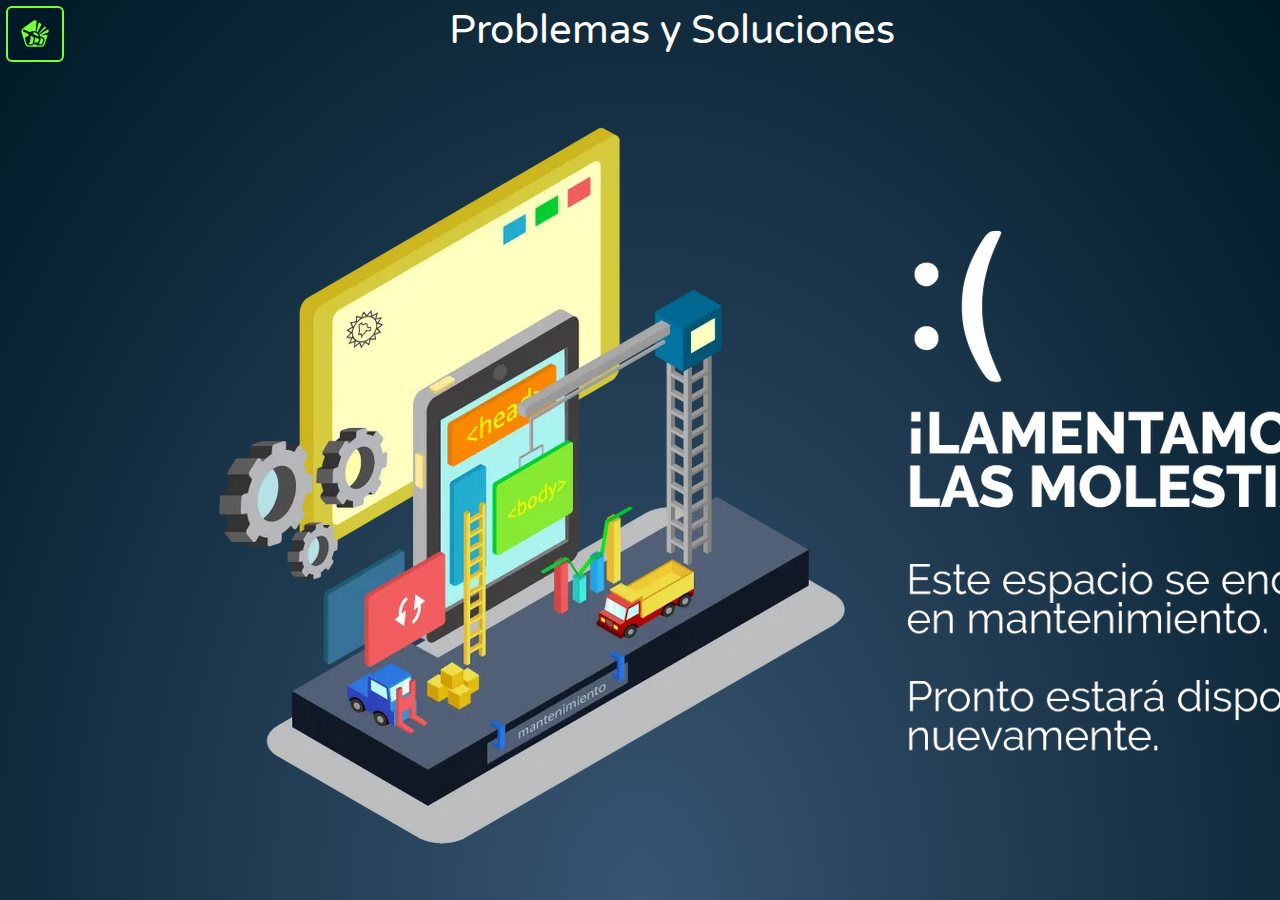
<file: Subpagines/Problemas_Soluciones.html>
<!DOCTYPE html>
<html lang="en">

<head>
  <meta charset="UTF-8">
  <meta http-equiv="X-UA-Compatible" content="IE=edge">
  <meta name="viewport" content="width=device-width, initial-scale=1.0">
  <title>Tanki Help ES | P&S</title>
  <link rel="stylesheet" href="../css/bootstrap.min.css">
  <link rel="stylesheet" href="../Estils/Estils.css">
  <link rel="stylesheet" href="https://cdn.jsdelivr.net/npm/bootstrap-icons@1.10.3/font/bootstrap-icons.css">
  <link rel="preconnect" href="https://fonts.googleapis.com">
  <link rel="preconnect" href="https://fonts.gstatic.com" crossorigin>
  <link href="https://fonts.googleapis.com/css2?family=Varela+Round&display=swap" rel="stylesheet">
</head>

<body>
  <header>
    <button type="button" class="btn btn-primary" data-bs-toggle="modal" data-bs-target="#exampleModal">
      <img src="../Imatges/Tanki-logo-colour.svg" alt="" width="30" height="30">
    </button>
    <div class="modal fade" id="exampleModal" tabindex="-1" aria-labelledby="exampleModalLabel" aria-hidden="true">
      <div class="modal-dialog">
        <div class="modal-content">
          <div class="modal-header">
            <h1 class="modal-title fs-2" id="exampleModalLabel">Menú</h1>
          </div>
          <div class="modal-body">
            <ul class="list-group">
              <a href="../index.html"><li class="list-group-item">Inicio</li></a>
              <a href="Tutoriales.html">
                <li class="list-group-item">Tutoriales</li>
              </a>
              <a href="Contacto.html">
                <li class="list-group-item">Contacto staff oficial</li>
              </a>
              <!-- Default dropend button -->
              <div class="dropdown-center">
                <button class="btn btn-secondary dropdown-toggle" type="button" data-bs-toggle="dropdown"
                  aria-expanded="false">
                  ayuda
                </button>
                <ul class="dropdown-menu">
                  <li><a class="dropdown-item" href="Preguntas_Respuestas.html">Preguntas y Respuestas</a></li>
                  <li><a class="dropdown-item" id="selected">Problemas y Soluciones</a></li>
                  <hr>
                  <li><a class="dropdown-item" href="Soporte_Tecnico.html">Soporte Técnico</a></li>
                </ul>
              </div>
            </ul>
          </div>
        </div>
      </div>
    </div>
    <h1 class="title-header">Problemas y Soluciones</h1>
  </header>
    <img class="imgnopag" src="../Imatges/mantenimiento.png" alt="">
    <script src="../js/bootstrap.min.js"></script>
    <script src="../js/bootstrap.bundle.min.js"></script>
</body>

</html>
</file>
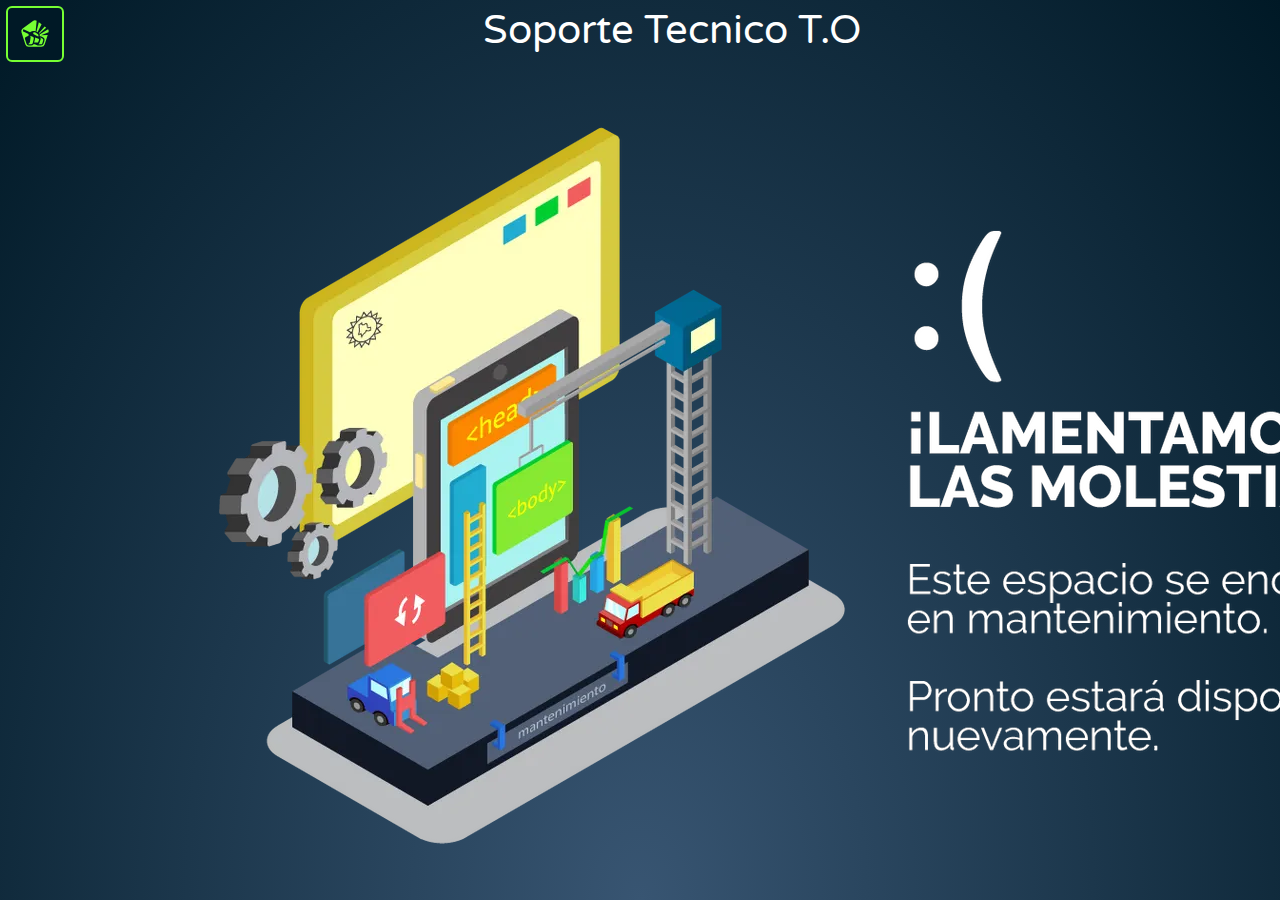
<file: Subpagines/Soporte_Tecnico.html>
<!DOCTYPE html>
<html lang="en">

<head>
  <meta charset="UTF-8">
  <meta http-equiv="X-UA-Compatible" content="IE=edge">
  <meta name="viewport" content="width=device-width, initial-scale=1.0">
  <title>Tanki Help ES | Soporte</title>
  <link rel="stylesheet" href="../css/bootstrap.min.css">
  <link rel="stylesheet" href="../Estils/Estils.css">
  <link rel="stylesheet" href="https://cdn.jsdelivr.net/npm/bootstrap-icons@1.10.3/font/bootstrap-icons.css">
  <link rel="preconnect" href="https://fonts.googleapis.com">
  <link rel="preconnect" href="https://fonts.gstatic.com" crossorigin>
  <link href="https://fonts.googleapis.com/css2?family=Varela+Round&display=swap" rel="stylesheet">
</head>

<body>
  <header>
    <button type="button" class="btn btn-primary" data-bs-toggle="modal" data-bs-target="#exampleModal">
      <img src="../Imatges/Tanki-logo-colour.svg" alt="" width="30" height="30">
    </button>
    <div class="modal fade" id="exampleModal" tabindex="-1" aria-labelledby="exampleModalLabel" aria-hidden="true">
      <div class="modal-dialog">
        <div class="modal-content">
          <div class="modal-header">
            <h1 class="modal-title fs-2" id="exampleModalLabel">Menú</h1>
          </div>
          <div class="modal-body">
            <ul class="list-group">
              <a href="../index.html"><li class="list-group-item">Inicio</li></a>
              <a href="Tutoriales.html">
                <li class="list-group-item">Tutoriales</li>
              </a>
              <a href="Contacto.html">
                <li class="list-group-item">Contacto staff oficial</li>
              </a>
              <!-- Default dropend button -->
              <div class="dropdown-center">
                <button class="btn btn-secondary dropdown-toggle" type="button" data-bs-toggle="dropdown"
                  aria-expanded="false">
                  ayuda
                </button>
                <ul class="dropdown-menu">
                  <li><a class="dropdown-item" href="Preguntas_Respuestas.html">Preguntas y Respuestas</a></li>
                  <li><a class="dropdown-item" href="Problemas_Soluciones.html">Problemas y Soluciones</a></li>
                  <hr>
                  <li><a class="dropdown-item" id="selected">Soporte Técnico</a></li>
                </ul>
              </div>
            </ul>
          </div>
        </div>
      </div>
    </div>
    <h1 class="title-header">Soporte Tecnico T.O</h1>
  </header>
    <img class="imgnopag" src="../Imatges/mantenimiento.png" alt="">
    <script src="../js/bootstrap.min.js"></script>
    <script src="../js/bootstrap.bundle.min.js"></script>
</body>

</html>
</file>
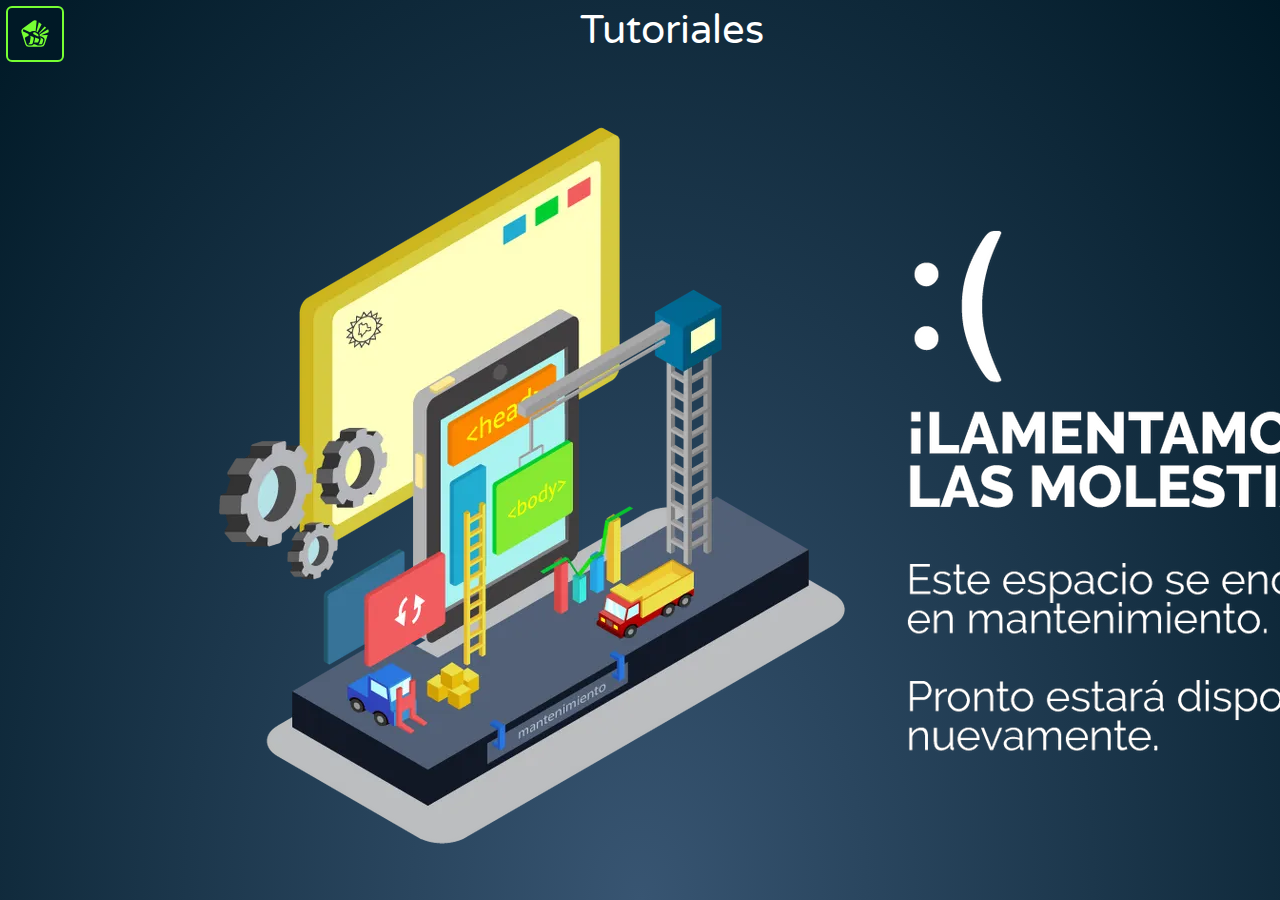
<file: Subpagines/Tutoriales.html>
<!DOCTYPE html>
<html lang="en">

<head>
  <meta charset="UTF-8">
  <meta http-equiv="X-UA-Compatible" content="IE=edge">
  <meta name="viewport" content="width=device-width, initial-scale=1.0">
  <title>Tanki Help ES | Tutoriales</title>
  <link rel="stylesheet" href="../css/bootstrap.min.css">
  <link rel="stylesheet" href="../Estils/Estils.css">
  <link rel="stylesheet" href="https://cdn.jsdelivr.net/npm/bootstrap-icons@1.10.3/font/bootstrap-icons.css">
  <link rel="preconnect" href="https://fonts.googleapis.com">
  <link rel="preconnect" href="https://fonts.gstatic.com" crossorigin>
  <link href="https://fonts.googleapis.com/css2?family=Varela+Round&display=swap" rel="stylesheet">
</head>

<body>
  <header>
    <button type="button" class="btn btn-primary" data-bs-toggle="modal" data-bs-target="#exampleModal">
      <img src="../Imatges/Tanki-logo-colour.svg" alt="" width="30" height="30">
    </button>
    <div class="modal fade" id="exampleModal" tabindex="-1" aria-labelledby="exampleModalLabel" aria-hidden="true">
      <div class="modal-dialog">
        <div class="modal-content">
          <div class="modal-header">
            <h1 class="modal-title fs-2" id="exampleModalLabel">Menú</h1>
          </div>
          <div class="modal-body">
            <ul class="list-group">
              <a href="../index.html">
                <li class="list-group-item">Inicio</li>
              </a>
              <li class="list-group-item" id="selected">Tutoriales</li>
              <a href="Contacto.html">
                <li class="list-group-item">Contacto staff oficial</li>
              </a>
              <!-- Default dropend button -->
              <div class="dropdown-center">
                <button class="btn btn-secondary dropdown-toggle" type="button" data-bs-toggle="dropdown"
                  aria-expanded="false">
                  ayuda
                </button>
                <ul class="dropdown-menu">
                  <li><a class="dropdown-item" href="Preguntas_Respuestas.html">Preguntas y Respuestas</a></li>
                  <li><a class="dropdown-item" href="Problemas_Soluciones.html">Problemas y Soluciones</a></li>
                  <hr>
                  <li><a class="dropdown-item" href="Soporte_Tecnico.html">Soporte Técnico</a></li>
                </ul>
              </div>
            </ul>
          </div>
        </div>
      </div>
    </div>
    <h1 class="title-header">Tutoriales</h1>
  </header>
  <img class="imgnopag" src="../Imatges/mantenimiento.png" alt="">
  <script src="../js/bootstrap.min.js"></script>
  <script src="../js/bootstrap.bundle.min.js"></script>
</body>

</html>
</file>
<file: Estils/Estils.css>
* {
    font-family: 'Varela Round', sans-serif;

}



@import url("https://cdn.jsdelivr.net/npm/bootstrap-icons@1.10.3/font/bootstrap-icons.css");

body {
    background: radial-gradient(ellipse at bottom, #385572, #001926);
    background-repeat: no-repeat;
    background-attachment: fixed;
    background-position: center;
}

.container-questions {
    /* background-color: #001926; */
    margin-top: 4%;
}

.title-questions {
    color: white;
    padding-left: 2%;
}

.questions {
    color: #76ff33;
    background-color: #385572;
    text-align: center;
    font-size: larger;
    padding: 0.5%;
}

header {
    display: flex;
    flex-direction: row;
    color: white;
}

.title-header {
    text-align: center;
    width: 95%;
    margin-top: 0.5%;
}



.btn-primary {
    background-color: #001926;
    border: 2px solid #76ff33;
    --bs-btn-hover-bg: #76ff33;
    --bs-btn-hover-border-color: #204a3a;
    margin-top: 0.5%;
    margin-left: 0.5%;

}

#selected {
    background-color: #76ff33;
    color: #001926;
    cursor: pointer;
    border: 1px solid #76ff33;
    border-radius: 10px;
    pointer-events: none;
}

.modal-content {
    background-color: rgba(0, 25, 38, 1);
    border: 2px solid #76ff33;

}

.modal-header {
    border-bottom: var(--bs-modal-header-border-width) solid #76ff33;

}


.modal-footer {
    border-top: var(--bs-modal-footer-border-width) solid #76ff33;
}

.modal-title {
    color: white;
    margin-left: 41%;
}

.list-group-item {
    text-align: center;
    color: #76ff33;
    border: 0px solid;
    margin-top: 1%;
    background-color: rgba(0, 25, 38, 0);
}

.list-group-item:hover {
    background-color: #76ff33;
    color: #001926;
    cursor: pointer;
    border: 1px solid #76ff33;
    border-radius: 10px;
}

.btncollapse {
    color: #76ff33;
    text-decoration: none;
    margin-left: 40%;
}

.btncollapse:hover {
    background-color: #76ff33;
}

.card {
    background-color: rgba(0, 25, 38, 0);
    border: 1px solid #76ff33;
}



.btn-secondary {
    background-color: rgba(0, 25, 38, 0);
    border: none;
    color: #76ff33;
    margin-left: 41%;
    margin-top: 2%;

}

.btn-secondary:hover {
    color: #001926;
}

.btn-check:checked+.btn,
.btn.active,
.btn.show,
.btn:first-child:active,
:not(.btn-check)+.btn:active {
    background-color: #76ff33;
    color: #001926;
}

.dropdown-menu {
    background-color: #001926;
    border: 2px solid #76ff33;
}

a {
    text-decoration: none;
}

.dropdown-toggle:hover {
    background-color: #76ff33;
}

.container-sm,
.container-md,
.container-lg,
.container-xl,
.container-xxl {
    background-color: #204a3a;
}


.bi-arrow-down-circle {
    padding-left: 5px;
}

.alert {
    margin-left: auto;
    margin-right: auto;
    margin-top: 5%;
}

.text-center:hover {
    transform: translateY(5px);
    transition: 500ms;
    cursor: pointer;

}

.hide {
    display: none;
}

.readMorebtn {
    background-color: #76ff33;
    border: 2px solid #001926;
    margin-left: 45%
}

.show {
    display: block;
}

.alert-success {
    background-color: rgba(34, 77, 62, 255);
    border: 1px solid #76ff33;
    color: #76ff33;
    width: 50%;
}

.carousel-control-prev-icon {
    margin-right: 60%;
}

.carousel-control-next {
    margin-right: 29%;
}

#carouselExampleFade {
    margin-left: 25.3%;
}

.carousel-item {
    background-image:
        linear-gradient(to right, rgba(0, 25, 38, 0.9), rgba(117, 19, 93, 0)), url(../Imatges/740_1.jpg);
    width: 940px;
    height: 510px;
    position: relative;
    border-radius: 20px;
    color: white;
    margin-bottom: 1%;
}

hr {
    width: 360px;
    margin-left: 4%;
}

h3 {
    font-size: 400%;
    margin-top: 2%;
    margin-left: 4%;
}

.textcarousel {
    margin-left: 4%;
}

#item2 {
    background-image:
        linear-gradient(to right, rgba(0, 25, 38, 0.9), rgba(117, 19, 93, 0)), url(../Imatges/rally_tankcar_event_2023_fo23pq_news_740_EN.jpg);
    width: 940px;
    height: 510px;
    position: relative;
}

#item3 {
    background-image:
        linear-gradient(to right, rgba(0, 25, 38, 0.9), rgba(117, 19, 93, 0)), url(../Imatges/vlog2.jpg);
    width: 940px;
    height: 510px;
    position: relative;
}

#item4 {
    background-image:
        linear-gradient(to right, rgba(0, 25, 38, 0.9), rgba(117, 19, 93, 0)), url(../Imatges/740_2.jpg);
    width: 940px;
    height: 510px;
    position: relative;
}

.imgnopag {
    margin-top: 5%;
    margin-left: 17%;
}



.dropdown-item {
    color: #76ff33;
}

.dropdown-item:hover {
    color: #001926;
    background-color: #76ff33;
}

.accordion {
    margin-left: 1%;
    margin-right: 1%;
}

.accordion-button {
    background-color: #001926;
    color: #76ff33;
    border: 2px solid #76ff33;
}

.accordion-button:not(.collapsed) {
    background-color: #001926;
    color: #76ff33;
    border: 2px solid #76ff33;
}

.accordion-body {
    background-color: #244e40;
    color: #76ff33;
}

section {
    min-height: 100vh;
    width: 100%;
    margin: 0, auto;
    margin-top: 5%;
    display: flex;
    flex-direction: column;
    align-items: center;
}

.title-faqs {
    color: white;
    font-weight: bold;
}

.title-faqs2 {
    color: white;
    font-weight: bold;
    margin-top: 5%;
}

.faq {

    width: 700px;
    margin-top: 2rem;
    padding-bottom: 1rem;
    border-bottom: 2px solid white;
    cursor: pointer;
}


.question {
    display: flex;
    justify-content: space-between;
    align-items: center;
    color: white;
}

.question:hover {
    color: #76ff33;
}


.answer {
    max-height: 0;
    overflow: hidden;
    transition: max-height 0.8s ease;
    color: white;
}

.answer p {
    padding-top: 1rem;
    line-height: 1.1;
    font-size: 1.1rem;
}

.link-PyR {
    color: #76ff33;
}

.link-PyR2 {
    color: #070068;
}

.faq.active .answer {
    max-height: 400px;
    animation: fade 0.8s ease-in-out;
}

.faq.active .question {
    color: #76ff33;
}

.bi-info-circle-fill {
    margin-right: 1%;
    font-size: large;
}

.alert-primary {
    background-color: #7ebaff;
    border: 2px solid #070068;
    font-size: 90%;
}


@keyframes fade {
    from {
        opacity: 0;
        transform: translateY(-10px);
    }

    to {
        opacity: 1;
        transform: translateY(0px);
    }
}

/*Mediaqueries*/



@media (max-height: 400px),
screen and (orientation: portrait) {
    .title-header {
        text-align: center;
        width: 95%;
        margin-top: 0.5%;
        font-size: 190%;
    }

    .alert-success {
        background-color: rgba(34, 77, 62, 255);
        border: 1px solid #76ff33;
        color: #76ff33;
        width: 90%;
        height: 324px;
    }

    .carousel-item {
        background-image:
            linear-gradient(to right, rgba(0, 25, 38, 0.9), rgba(117, 19, 93, 0)), url(../Imatges/740_1.jpg);
        width: 370px;
        height: 300px;
        border-radius: 20px;
        color: white;
        margin-bottom: 1%;

    }

    #item2 {
        background-image:
            linear-gradient(to right, rgba(0, 25, 38, 0.9), rgba(117, 19, 93, 0)), url(../Imatges/rally_tankcar_event_2023_fo23pq_news_740_EN.jpg);
            width: 370px;
            height: 300px;
        position: relative;
    }
    
    #item3 {
        background-image:
            linear-gradient(to right, rgba(0, 25, 38, 0.9), rgba(117, 19, 93, 0)), url(../Imatges/vlog2.jpg);
            width: 370px;
            height: 300px;
        position: relative;
    }
    
    #item4 {
        background-image:
            linear-gradient(to right, rgba(0, 25, 38, 0.9), rgba(117, 19, 93, 0)), url(../Imatges/740_2.jpg);
            width: 370px;
            height: 300px;
        position: relative;
    }

    #carouselExampleFade {
        margin-left: 4.3%;
    }

    h3 {
        font-size: 200%;
        margin-top: 2%;
        margin-left: 4%;
    }

    hr {
        width: 180px;
        margin-left: 4%;
    }

    .carousel-control-prev-icon {
        margin-right: 20%;
        margin-top: 10px;
    }

    .carousel-control-next {
        margin-right: 2%;
        margin-top: 10px;
    }

    .faq {

        width: 400px;
        margin-top: 2rem;
        padding-bottom: 1rem;
        border-bottom: 2px solid white;
        cursor: pointer;
    }

    .imgnopag{
        width: 250px;
        margin-top: 60%;
    }
}

@media only screen and (max-width: 800px) {

    .alert-success {
        background-color: rgba(34, 77, 62, 255);
        border: 1px solid #76ff33;
        color: #76ff33;
        width: 90%;
        height: 324px;
    }

    #carouselExampleFade {
        margin-left: 15%;
    }

    h3 {
        font-size: 150%;
        margin-top: 2%;
        margin-left: 4%;
    }

    .carousel-item {
        background-image:
            linear-gradient(to right, rgba(0, 25, 38, 0.9), rgba(117, 19, 93, 0)), url(../Imatges/740_1.jpg);
        width: 730px;
        height: 300px;
        border-radius: 20px;
        color: white;
        margin-bottom: 1%;

    }

    .carousel-control-next {
        margin-right: 1.5%;
        margin-top: 10px;
    }

    #item2 {
        background-image:
            linear-gradient(to right, rgba(0, 25, 38, 0.9), rgba(117, 19, 93, 0)), url(../Imatges/rally_tankcar_event_2023_fo23pq_news_740_EN.jpg);
            width: 680px;
        height: 300px;
        position: relative;
    }
    
    #item3 {
        background-image:
            linear-gradient(to right, rgba(0, 25, 38, 0.9), rgba(117, 19, 93, 0)), url(../Imatges/vlog2.jpg);
            width: 680px;
        height: 300px;
        position: relative;
    }
    
    #item4 {
        background-image:
            linear-gradient(to right, rgba(0, 25, 38, 0.9), rgba(117, 19, 93, 0)), url(../Imatges/740_2.jpg);
            width: 680px;
        height: 300px;
        position: relative;
    }
    .imgnopag{
        width: 350px;
        margin-top: 6%;
        margin-left: 25%;
    }
}
/* --------------------------------------------------------------------------- */
</file>
